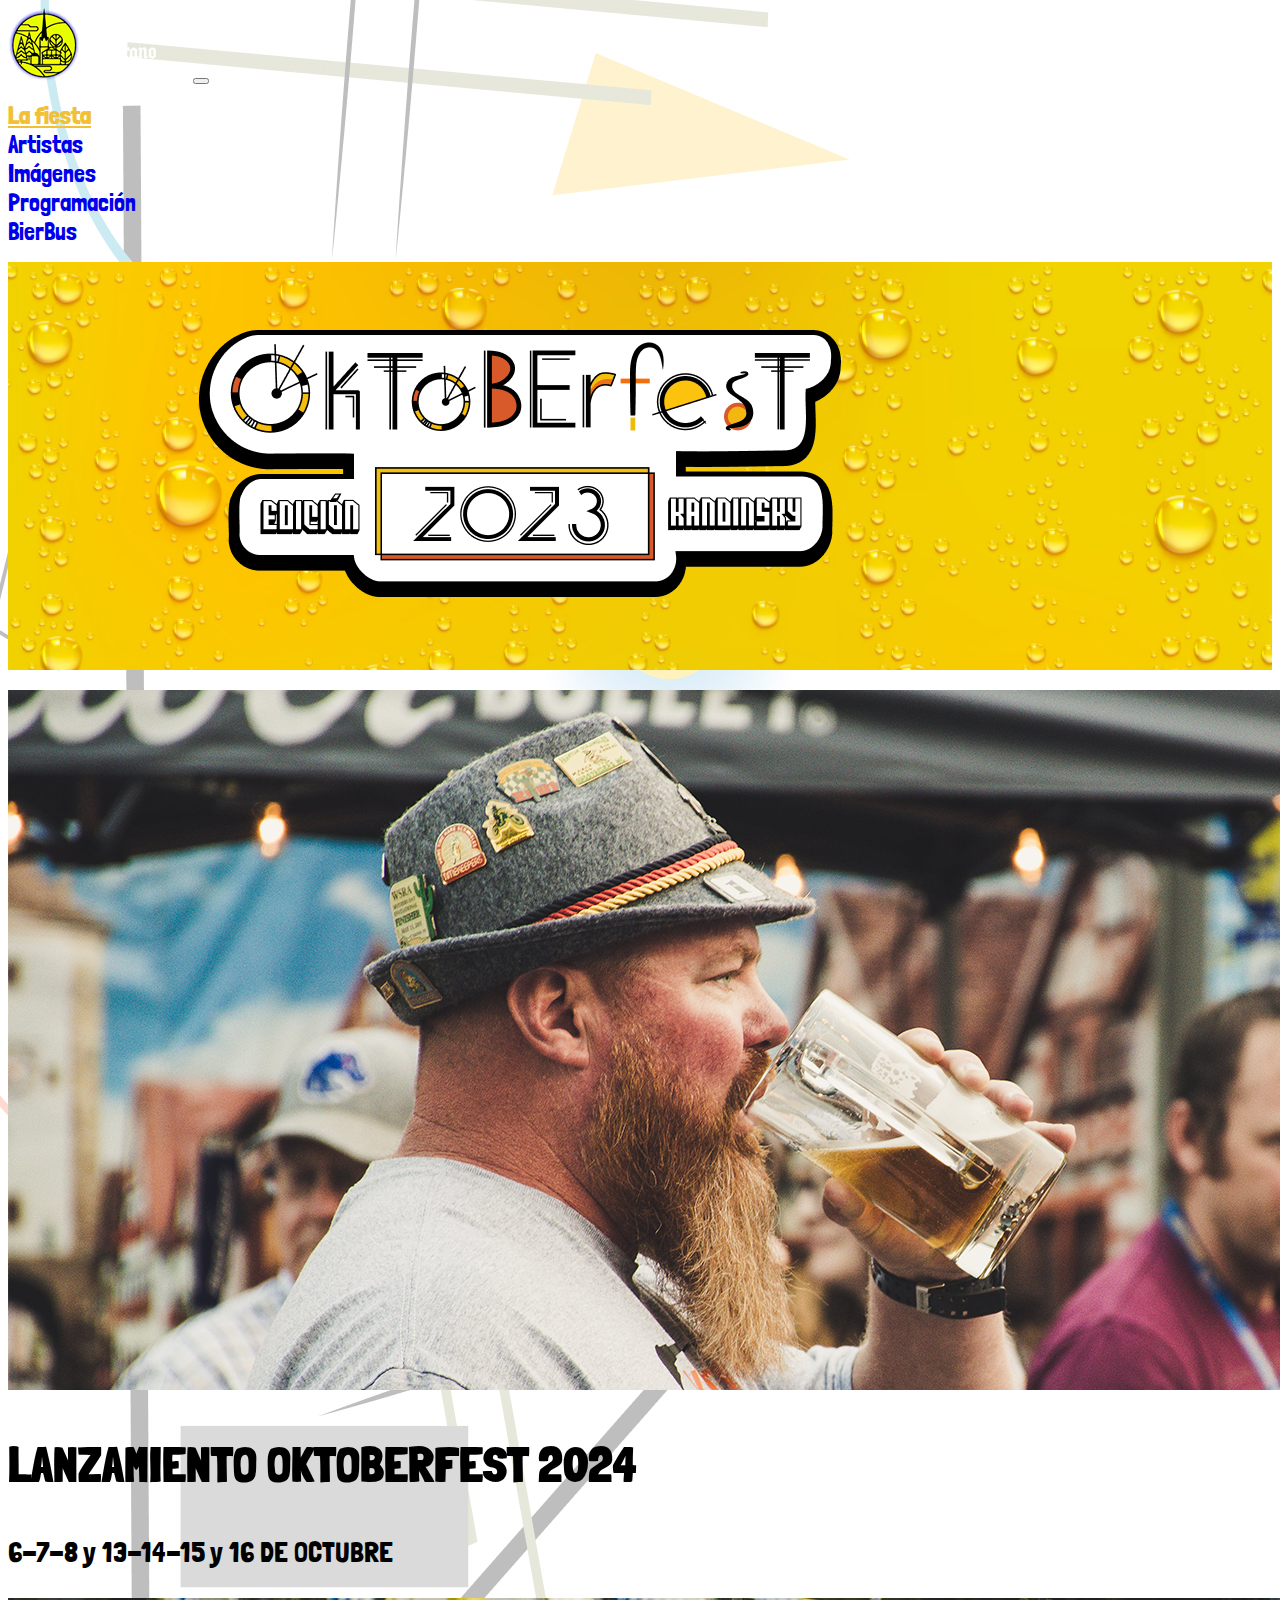
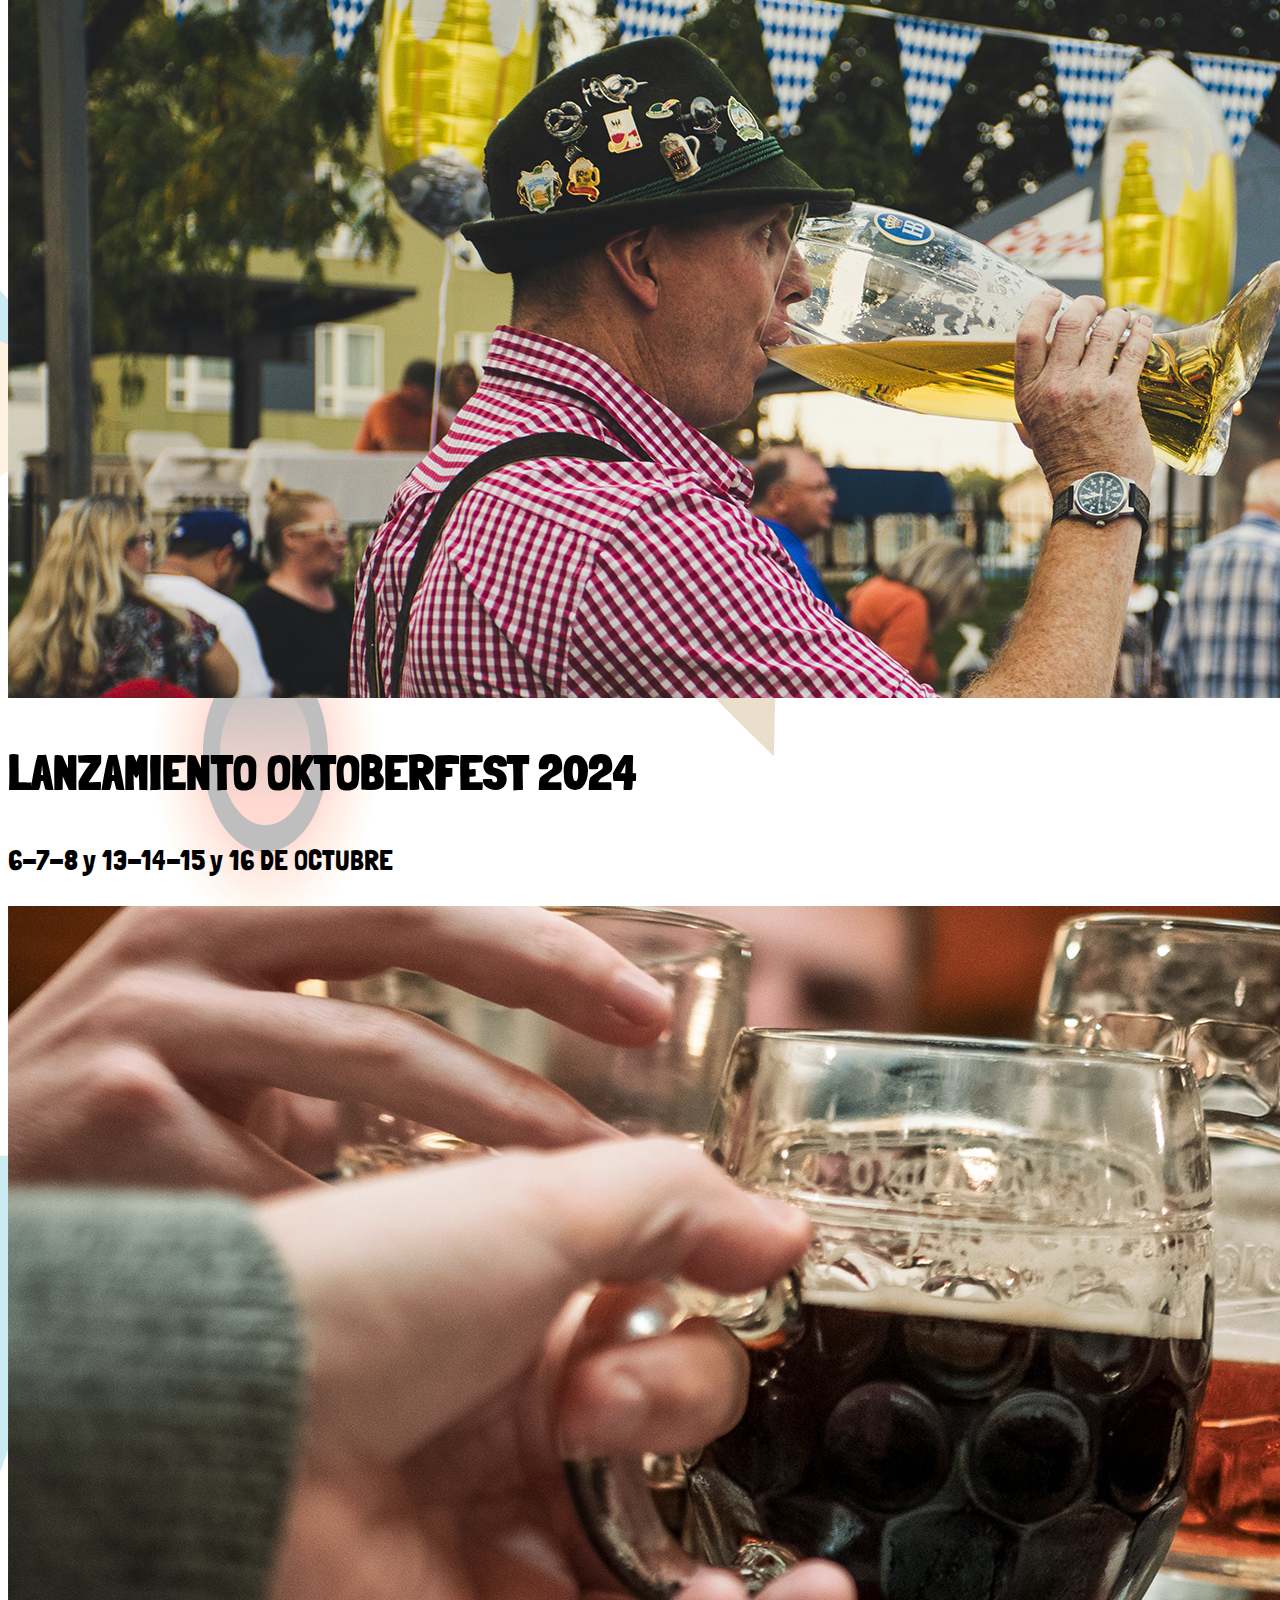
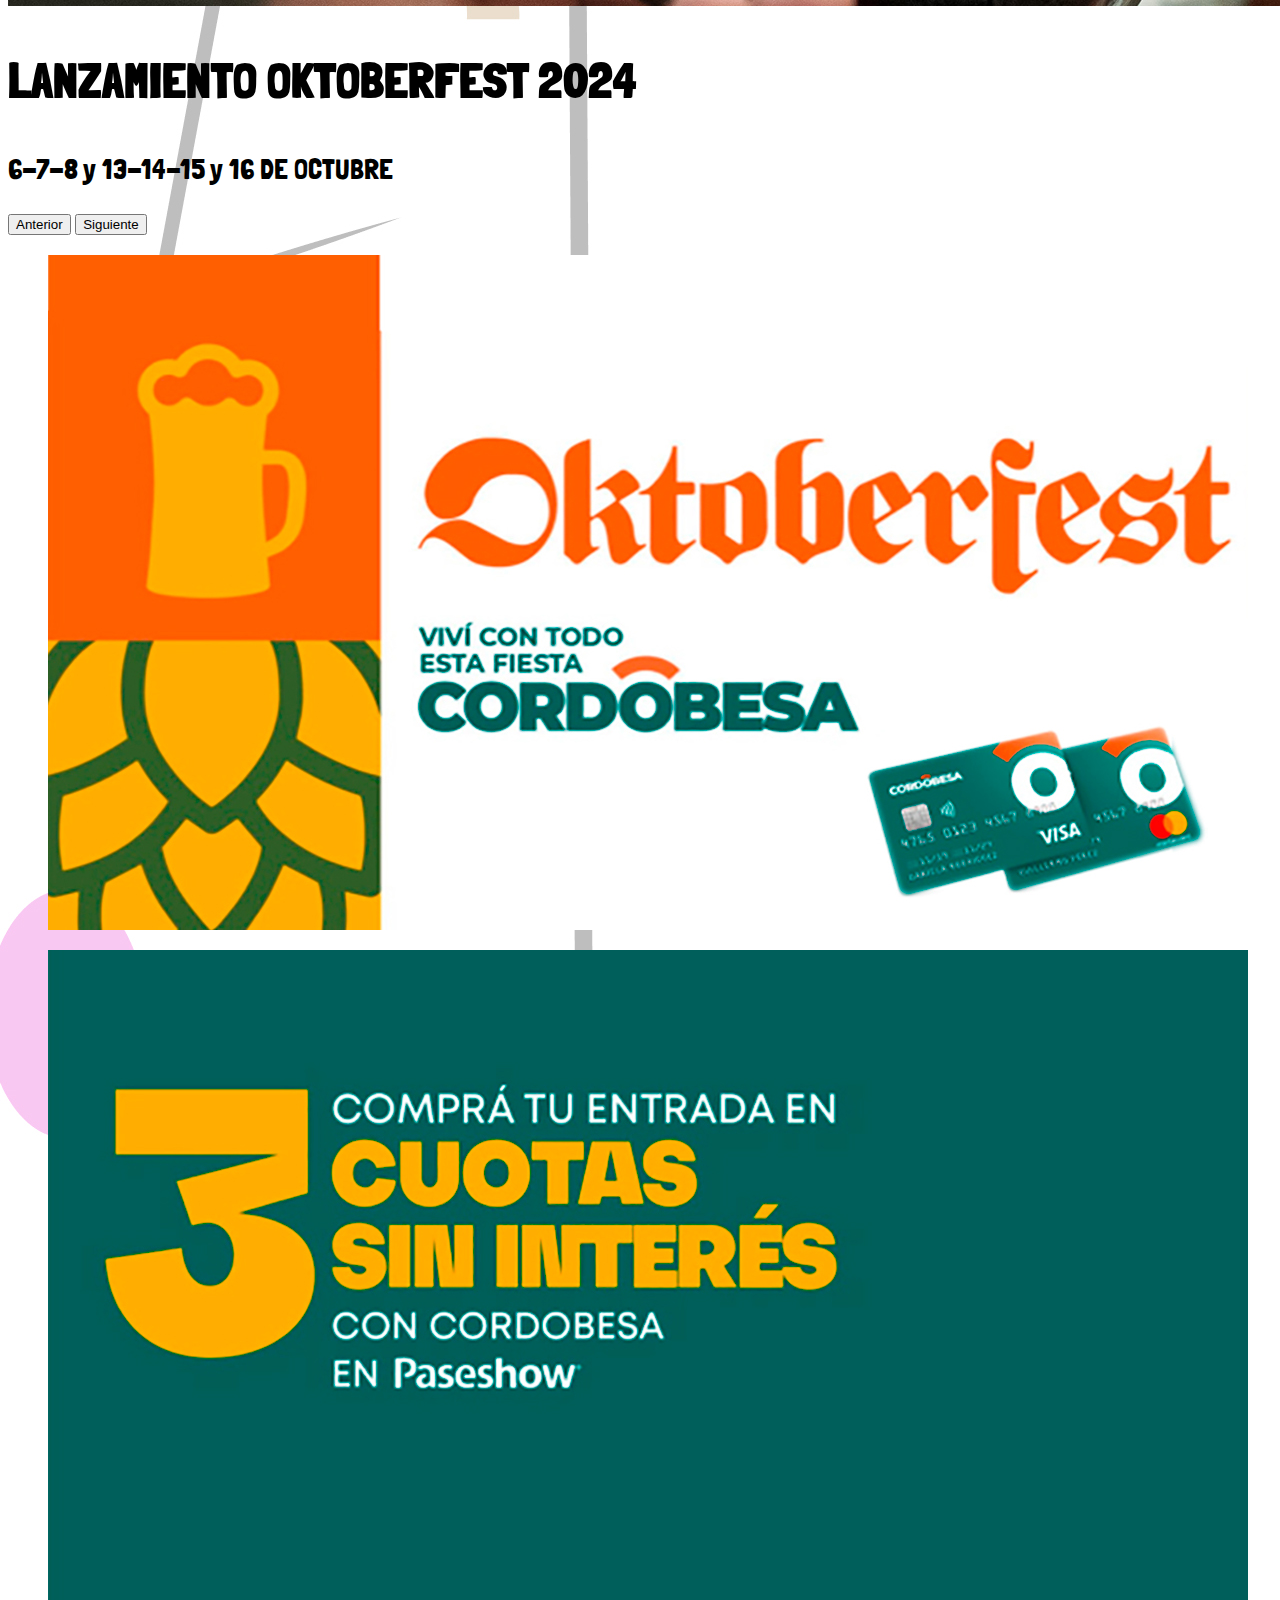
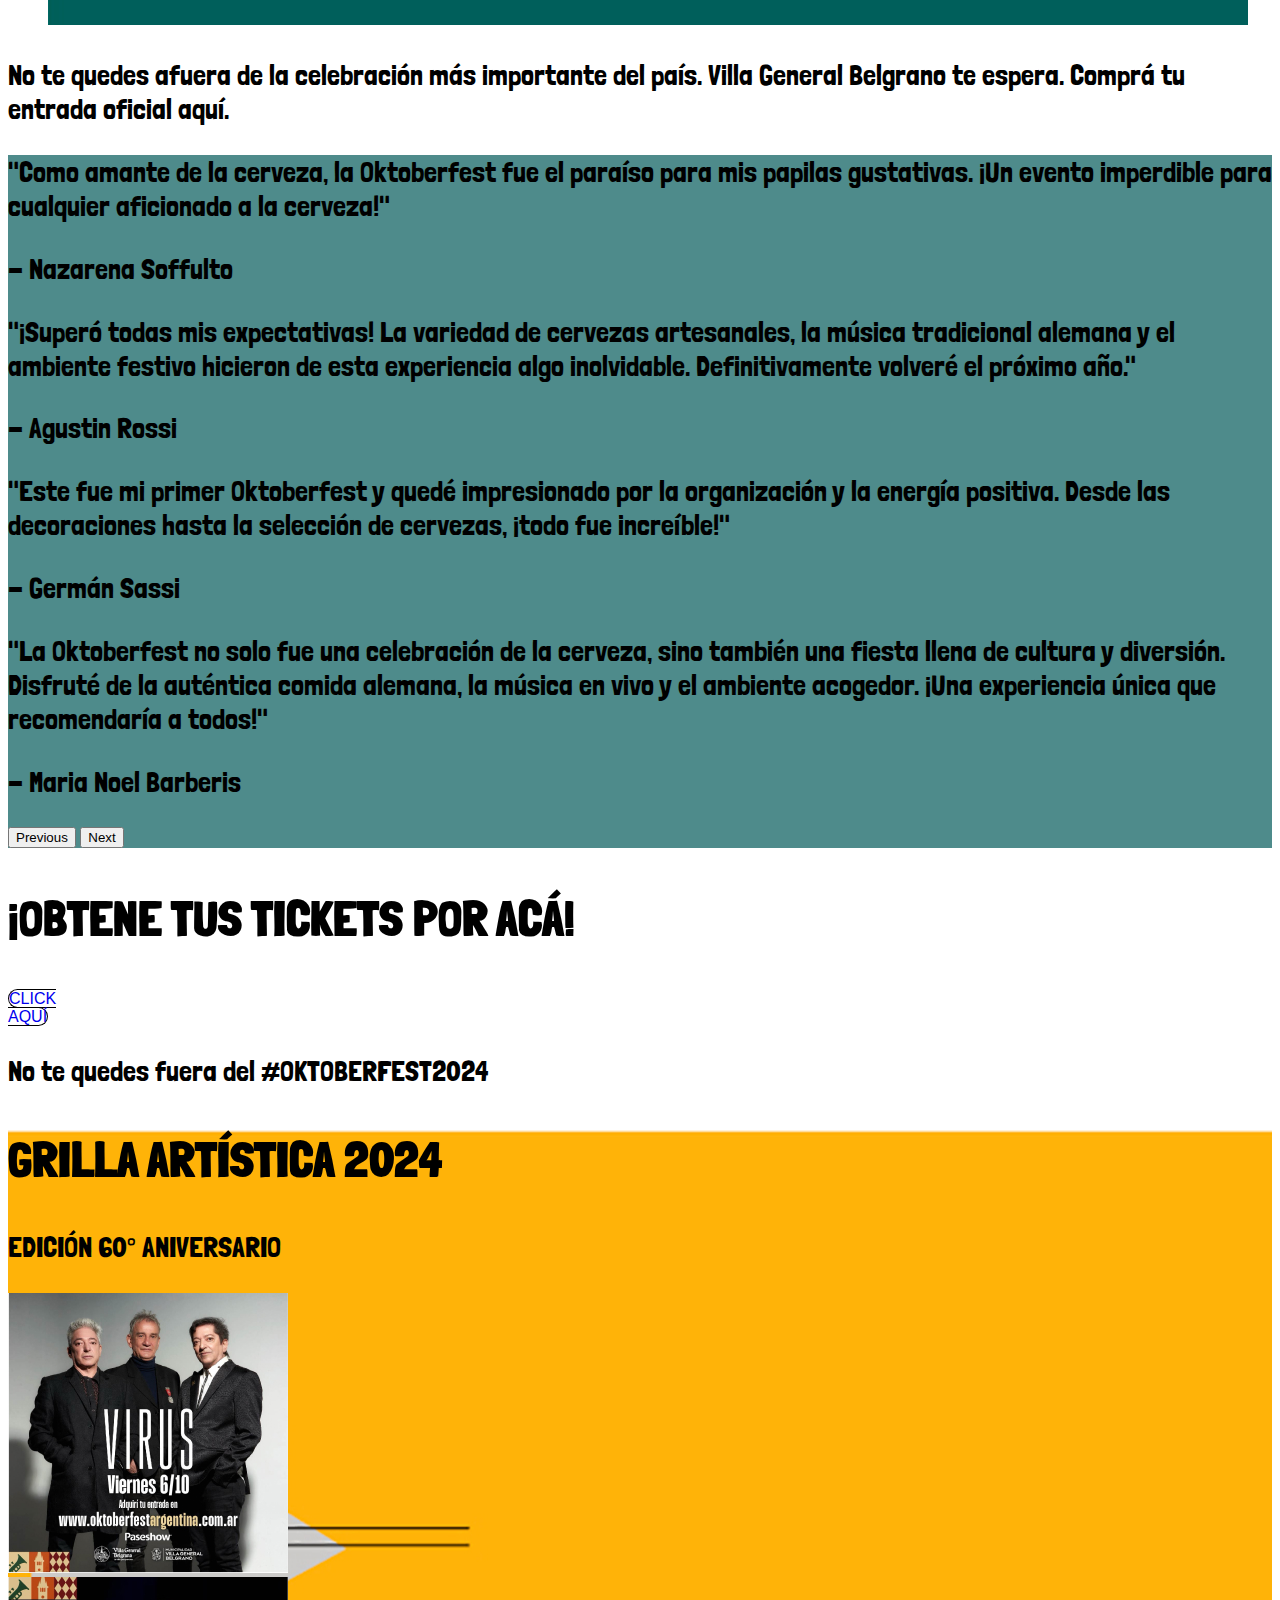
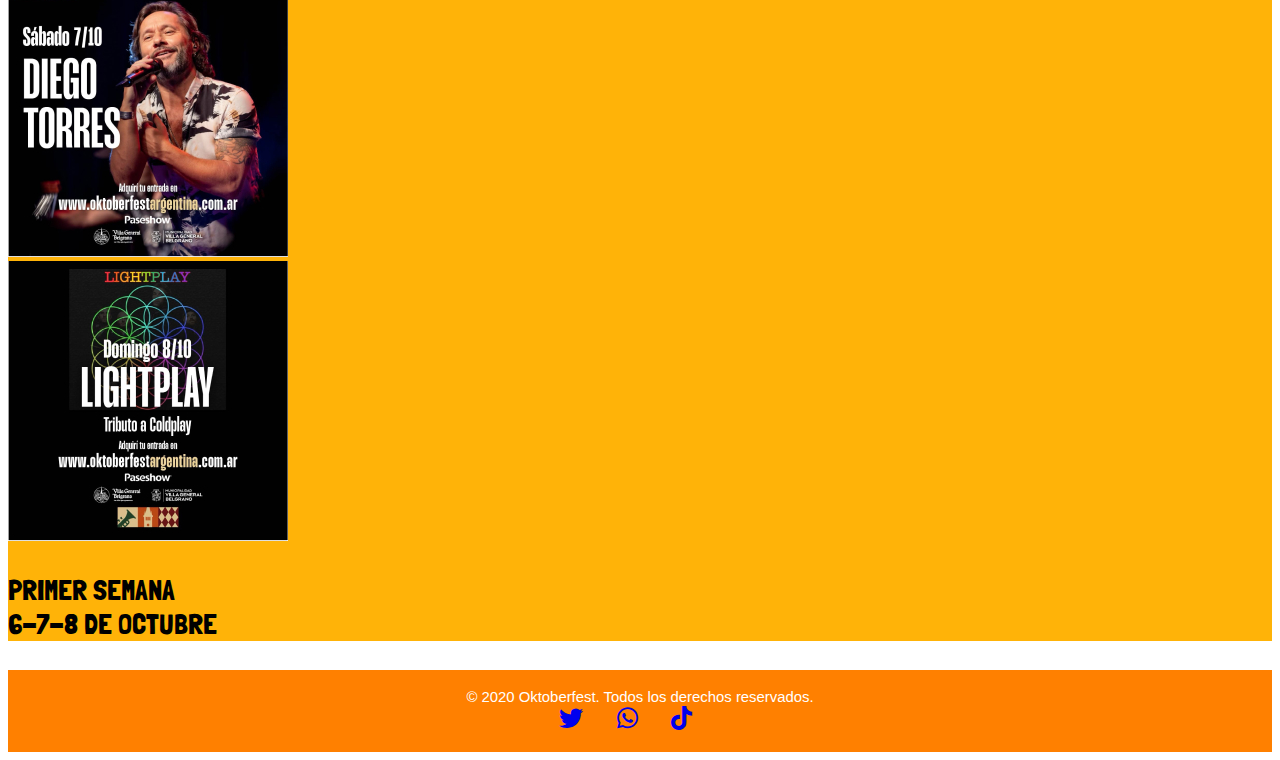
<file: index.html>
<!DOCTYPE html>
<html lang="es">

<head>
    <meta charset="UTF-8">
    <meta name="viewport" content="width=device-width, initial-scale=1.0">
    <title>Noel Barberis, Agustin Rossi, German Sassi, Nazarena Soffulto DGM4AP 2023</title>
    <!-- vincular normalize.css -->
    <link href="https://cdn.jsdelivr.net/npm/bootstrap@5.3.2/dist/css/bootstrap.min.css" rel="stylesheet" integrity="sha384-T3c6CoIi6uLrA9TneNEoa7RxnatzjcDSCmG1MXxSR1GAsXEV/Dwwykc2MPK8M2HN" crossorigin="anonymous">
    <link rel="stylesheet" href="https://necolas.github.io/normalize.css/8.0.1/normalize.css">
    <link rel="stylesheet" href="https://cdnjs.cloudflare.com/ajax/libs/font-awesome/6.0.0/css/all.min.css">

    <!-- vincular tu css -->
    <link rel="stylesheet" type="text/css" href="estilo.css">
    <!-- tipografias -->
    <link rel="preconnect" href="https://fonts.googleapis.com">
    <link rel="preconnect" href="https://fonts.gstatic.com" crossorigin>
    <link href="https://fonts.googleapis.com/css2?family=Londrina+Solid:wght@100;400&display=swap" rel="stylesheet">
</head>

<body>
    <!-- comienza barra de navegacion -->
    <nav class="navbar navbar-expand-lg navbar-light bg-info justify-content-end px-4">
        <a class="navbar-brand" href="index.html"><img src="img/logo.png" class="img-fluid"></a>
        <button class="navbar-toggler" type="button" data-bs-toggle="collapse" data-bs-target="#navbarNav"
                aria-controls="navbarNav" aria-expanded="false" aria-label="Toggle navigation">
            <span class="navbar-toggler-icon"></span>
        </button>
        <div class="collapse navbar-collapse" id="navbarNav">
            <ul class="navbar-nav ms-auto">
                <li class="nav-item">
                    <a class="nav-link" href="index.html"><b>La fiesta</b></a>
                </li>
                <li class="nav-item">
                    <a class="nav-link" href="artistas.html">Artistas</a>
                </li>
                <li class="nav-item">
                    <a class="nav-link" href="imagenes.html">Imágenes</a>
                </li>
                <li class="nav-item">
                    <a class="nav-link" href="programacion.html">Programación</a>
                </li>
                <li class="nav-item">
                    <a class="nav-link" href="bierbus.html">BierBus</a>
                </li>
            </ul>
        </div>
    </nav>
    
  
    <!-- finaliza barra de navegacion -->
    <!-- inicio header -->
    <section class="header">
        <div class="container">
            <div class="row">
                <div class="col-12 text-center" >
                    <img src="img/logo_oktober.png" class="img-fluid">
                </div>
            </div>
        </div>
    </section>
    <!-- finaliza header -->
    <!-- inicio linea divisoria -->
    <section class="linea_artistica" >
        <div class="container">
            <div class="row">
                <div class="col-12 text-center lineaa" >
                </div>
            </div>
        </div>
    </section>
    <!-- finaliza linea divisoria -->

    <!-- inicio carrousel de imagenes-->
    <div id="carouselExample" class="carousel slide" data-bs-ride="carousel">
        <div class="carousel-inner">
            <div class="carousel-item active">
                <img src="img/carrousel_1.jpg" class="d-block w-100" alt="Imagen de edicion anterior">
                <div class="carousel-caption d-none d-md-block">
                    <h2>LANZAMIENTO OKTOBERFEST 2024</h2>
                    <p class="text-white col-10 mx-auto">6-7-8 y 13-14-15 y 16 DE OCTUBRE</p>
                </div>
            </div>
            <div class="carousel-item">
                <img src="img/carrousel_2.jpg" class="d-block w-100" alt="Imagen de edicion anterior">
                <div class="carousel-caption d-none d-md-block">
                    <h2>LANZAMIENTO OKTOBERFEST 2024</h2>
                    <p class="text-white col-10 mx-auto" >6-7-8 y 13-14-15 y 16 DE OCTUBRE</p>
                </div>
            </div>
            <div class="carousel-item">
                <img src="img/carrousel_3.jpg" class="d-block w-100" alt="Imagen de edicion anterior">
                <div class="carousel-caption d-none d-md-block">
                    <h2>LANZAMIENTO OKTOBERFEST 2024</h2>
                    <p class="text-white col-10 mx-auto">6-7-8 y 13-14-15 y 16 DE OCTUBRE</p>
                </div>
            </div>
        </div>
        <button class="carousel-control-prev" type="button" data-bs-target="#carouselExample" data-bs-slide="prev">
            <span class="carousel-control-prev-icon" aria-hidden="true"></span>
            <span class="visually-hidden">Anterior</span>
        </button>
        <button class="carousel-control-next" type="button" data-bs-target="#carouselExample" data-bs-slide="next">
            <span class="carousel-control-next-icon" aria-hidden="true"></span>
            <span class="visually-hidden">Siguiente</span>
        </button>
    </div>

    <!-- finaliza carrousel de imagenes-->
    <!-- inicio linea divisoria -->
    <section class="linea_artistica">
        <div class="container">
            <div class="row">
                <div class="col-12 text-center lineaa">
                </div>
            </div>
        </div>
    </section>
    <!-- finaliza linea divisoria -->
    <!-- inicio bloque cuotas -->
    <section>
        <div class="container-fluid">
            <div class="row">
                <div class="col-xs-12 col-md-6">
                    <figure><img src="img/3cuotassininteres_1.jpg" alt="Cuotas sin interes con la tarjeta Cordobesa" class="img-fluid m-0 p-0"></figure>
                </div>
                <div class=" col-xs-12 col-md-6">
                    <figure><img src="img/3cuotassininteres_2.jpg" alt="Cuotas sin interes con la tarjeta Cordobesa" class="img-fluid m-0 p-0"></figure>
                </div>
            </div>
        </div>
    </section>
    <!-- fin bloque cuotas -->
    <section>
        <div class="container mt-3">
            <div class="row">
                <div class="colxs-10 col-md-5 mx-auto text-center">
                    <p class="fs-4">No te quedes afuera de la celebración más importante del país.
                        Villa General Belgrano te espera.
                        Comprá tu entrada oficial aquí.</p>
                </div>
            </div>
        </div>
    </section>

 <!-- inicio seccion comentarios -->
 <div id="carouselExampleControls" class="carousel slide pt-4 pb-4 mx-auto" data-bs-ride="carousel">
    <div class="carousel-inner">

        <!-- Diapositiva 1 -->
        <div class="carousel-item active">
            <div class="container h-100 d-flex justify-content-center align-items-center">
                <div class="row">
                    <div class="col-12 text-center">
                        <p class="fs-4">"Como amante de la cerveza, la Oktoberfest fue el paraíso para mis papilas gustativas. ¡Un evento imperdible para cualquier aficionado a la cerveza!"</p>
                        <p>- Nazarena Soffulto</p>
                    </div>
                </div>
            </div>
        </div>

        <!-- Diapositiva 2 -->
        <div class="carousel-item">
            <div class="container h-100 d-flex justify-content-center align-items-center">
                <div class="row">
                    <div class="col-12 text-center">
                        <p class="fs-4">"¡Superó todas mis expectativas! La variedad de cervezas artesanales, la música tradicional alemana y el ambiente festivo hicieron de esta experiencia algo inolvidable. Definitivamente volveré el próximo año."</p>
                        <p>- Agustin Rossi</p>
                    </div>
                </div>
            </div>
        </div>

        <!-- Diapositiva 3 -->
        <div class="carousel-item">
            <div class="container h-100 d-flex justify-content-center align-items-center">
                <div class="row">
                    <div class="col-12 text-center">
                        <p class="fs-4">"Este fue mi primer Oktoberfest y quedé impresionado por la organización y la energía positiva. Desde las decoraciones hasta la selección de cervezas, ¡todo fue increíble!"</p>
                        <p>- Germán Sassi</p>
                    </div>
                </div>
            </div>
        </div>

        <!-- Diapositiva 4 -->
        <div class="carousel-item">
            <div class="container h-100 d-flex justify-content-center align-items-center">
                <div class="row">
                    <div class="col-12 text-center">
                        <p class="fs-4">"La Oktoberfest no solo fue una celebración de la cerveza, sino también una fiesta llena de cultura y diversión. Disfruté de la auténtica comida alemana, la música en vivo y el ambiente acogedor. ¡Una experiencia única que recomendaría a todos!"</p>
                        <p>- Maria Noel Barberis</p>
                    </div>
                </div>
            </div>
        </div>

    </div>

    <!-- Controles de navegación -->
    <button class="carousel-control-prev" type="button" data-bs-target="#carouselExampleControls" data-bs-slide="prev">
        <span class="carousel-control-prev-icon" aria-hidden="true"></span>
        <span class="visually-hidden">Previous</span>
    </button>
    <button class="carousel-control-next" type="button" data-bs-target="#carouselExampleControls" data-bs-slide="next">
        <span class="carousel-control-next-icon" aria-hidden="true"></span>
        <span class="visually-hidden">Next</span>
    </button>
</div>



 <!-- fin seccion comentarios -->

    <!-- inicio linea divisoria -->
    <section class="linea_artistica" >
        <div class="container">
            <div class="row">
                <div class="col-12 text-center lineaa" >
                </div>
            </div>
        </div>
    </section>
    <!-- finaliza linea divisoria -->

    <!-- inicio comprar tickets-->
    <div class="container-fluid bg-warning pt-5 pb-5">
        <div class="row">
            <div class="col-12 mx-auto text-center">
                <h2>¡OBTENE TUS TICKETS POR ACÁ!</h2>
                <a href="https://wa.me/1151171492" type="button" class="btn btn-round botonredondo mt-2 mb-2">CLICK<br>AQUÍ</a>
                <p class="col-10 mx-auto">No te quedes fuera del #OKTOBERFEST2024</p>
            </div>
        </div>
    </div>
    <!-- fin comprar tickets-->
    <!-- inicio linea divisoria -->
    <section class="linea_artistica" >
        <div class="container">
            <div class="row">
                <div class="col-12 text-center lineaa" >
                </div>
            </div>
        </div>
    </section>
    <!-- finaliza linea divisoria -->
    
    <!-- inicio lgrilla artistica -->
    <div class="container-fluid grillaartistica pt-4 pb-4 " >
        <div class="row">
            <div class="col-12 mx-auto text-center">
                <h2 class="text-white mx-auto " >GRILLA ARTÍSTICA 2024</h2>
                <p class="text-white mx-auto" >EDICIÓN 60° ANIVERSARIO</p>
                <div class="container">
                    <div class="row">
                        <div class="col-12 col-md-4 mt-3">
                            <img src="img/virus.jpg" class="img-fluid" alt="Banner de la presentacion de la Banda VIRUS el viernes 6/10">
                        </div>
                        <div class="col-12 col-md-4 mt-3">
                            <img src="img/diegotorres.jpg" class="img-fluid" alt="Banner de la presentacion de Diego Torres el sabado 7/10">
                        </div>
                        <div class="col-12 col-md-4 mt-3">
                            <img src="img/lightplay.jpg" class="img-fluid" alt="Banner de la presentacion de Lightplay el domingo 8/10">
                        </div>
                    </div>
                </div>
                <p class="text-white mx-auto">PRIMER SEMANA <br> 6-7-8 DE OCTUBRE</p>
            </div>
        </div>
    </div>
    <!-- fin lgrilla artistica -->

  <!-- inicio footer -->
  <footer>
    <div class="container">
        <div class="row">
            <div class="col-md-4 text-md-left text-center">
            </div>
            <div class="col-md-4 text-md-center text-center">
                <p class="text-center footerr">&copy; 2020 Oktoberfest. Todos los derechos reservados.</p>
            </div>
            <div class="col-md-4 text-md-right text-center">
                <a href="#" class="social-icons"><i class="fab fa-twitter"></i></a>
                <a href="https://wa.me/1151171492" class="social-icons"><i class="fab fa-whatsapp"></i></a>
                <a href="#" class="social-icons"><i class="fab fa-tiktok"></i></a>
            </div>
        </div>
    </div>
</footer>
<!-- fin footer -->

    <!-- Enlaces a bibliotecas -->
    <script src="https://cdn.jsdelivr.net/npm/bootstrap@5.3.0/dist/js/bootstrap.bundle.min.js"></script>
    
</body>

</html>
</file>
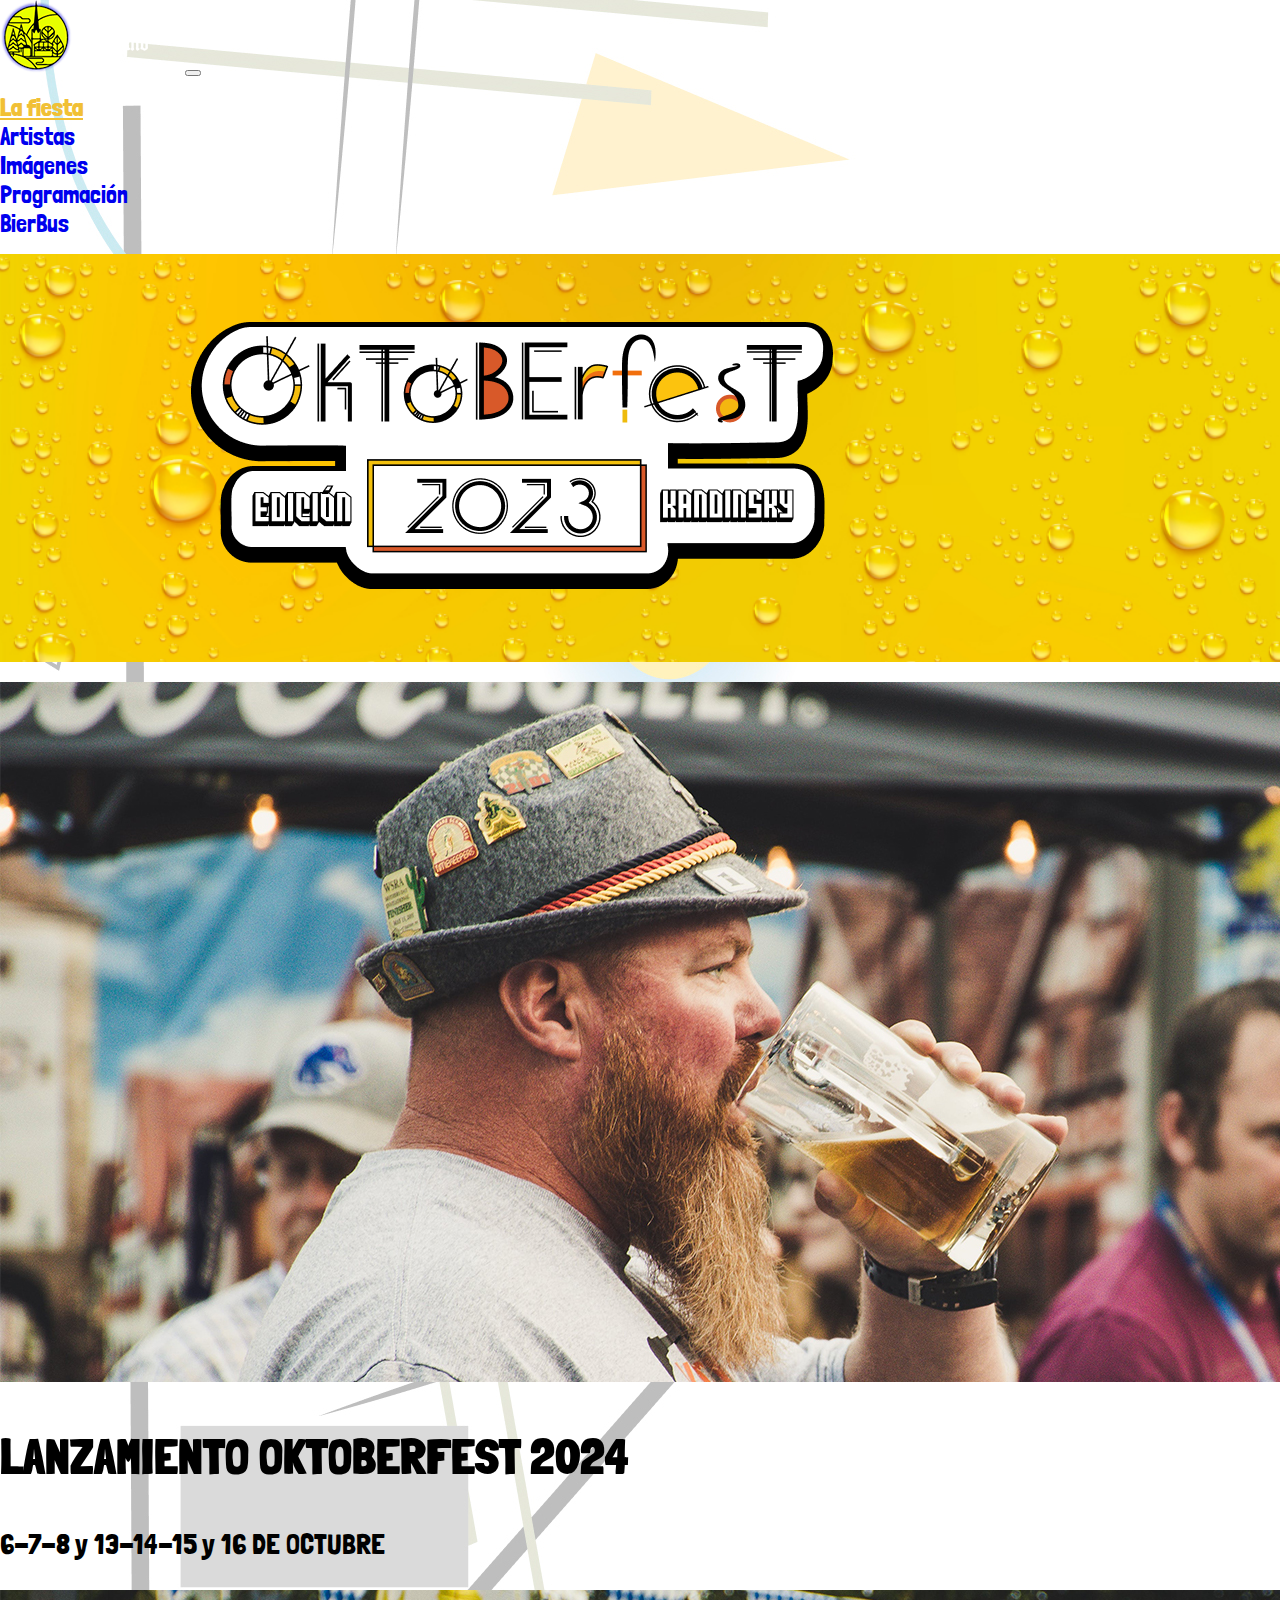
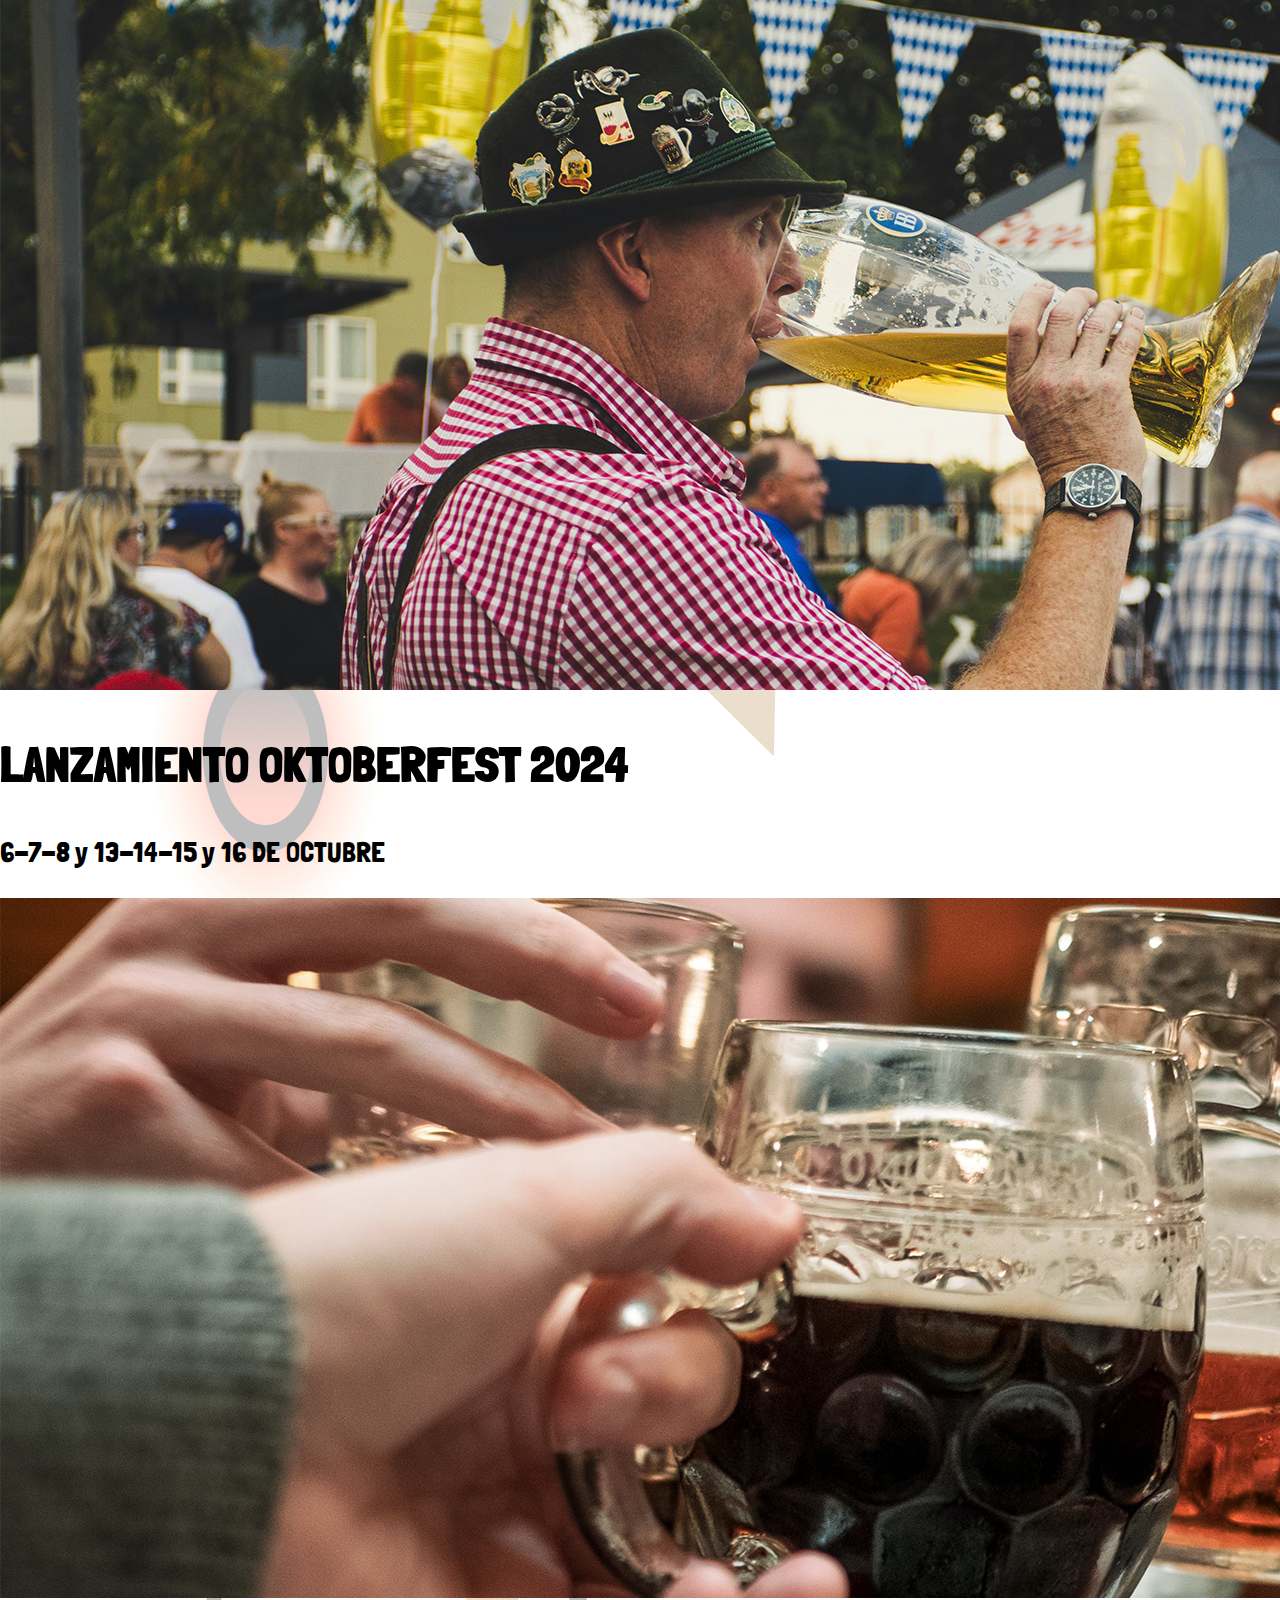
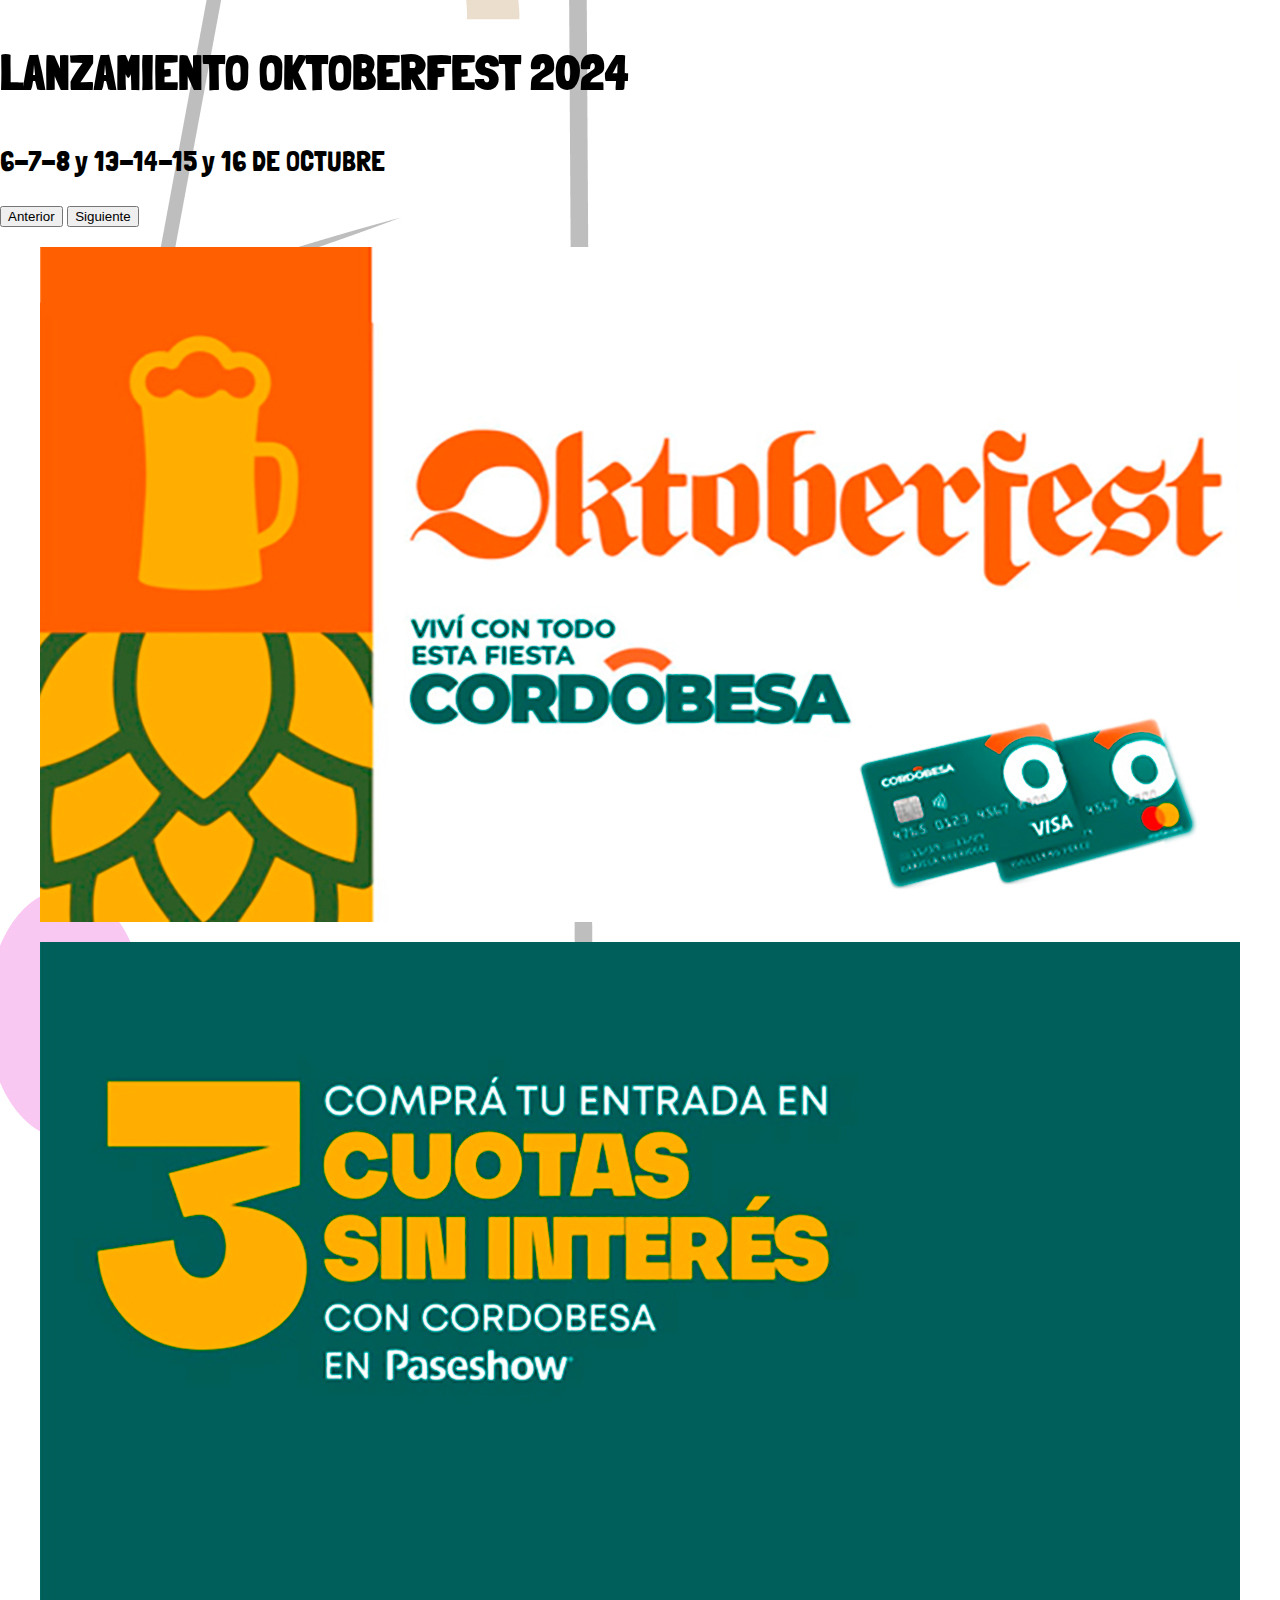
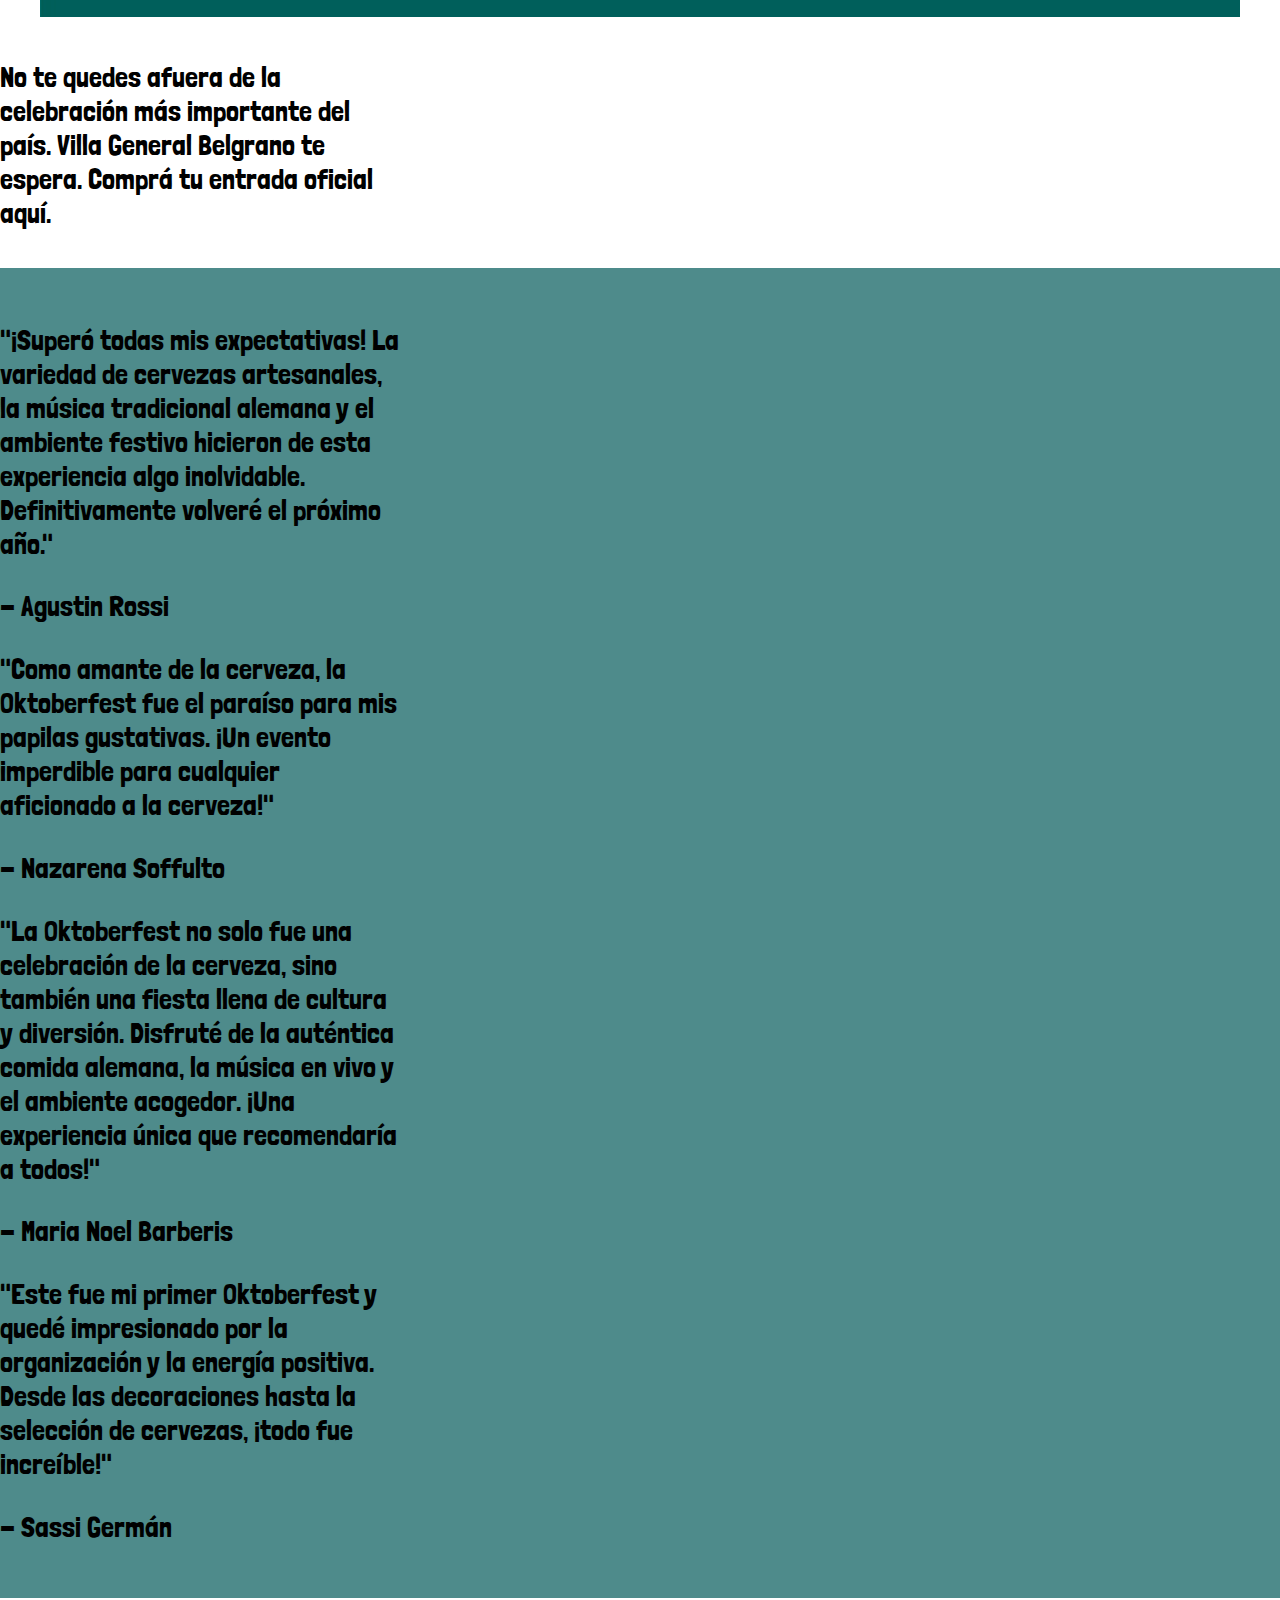
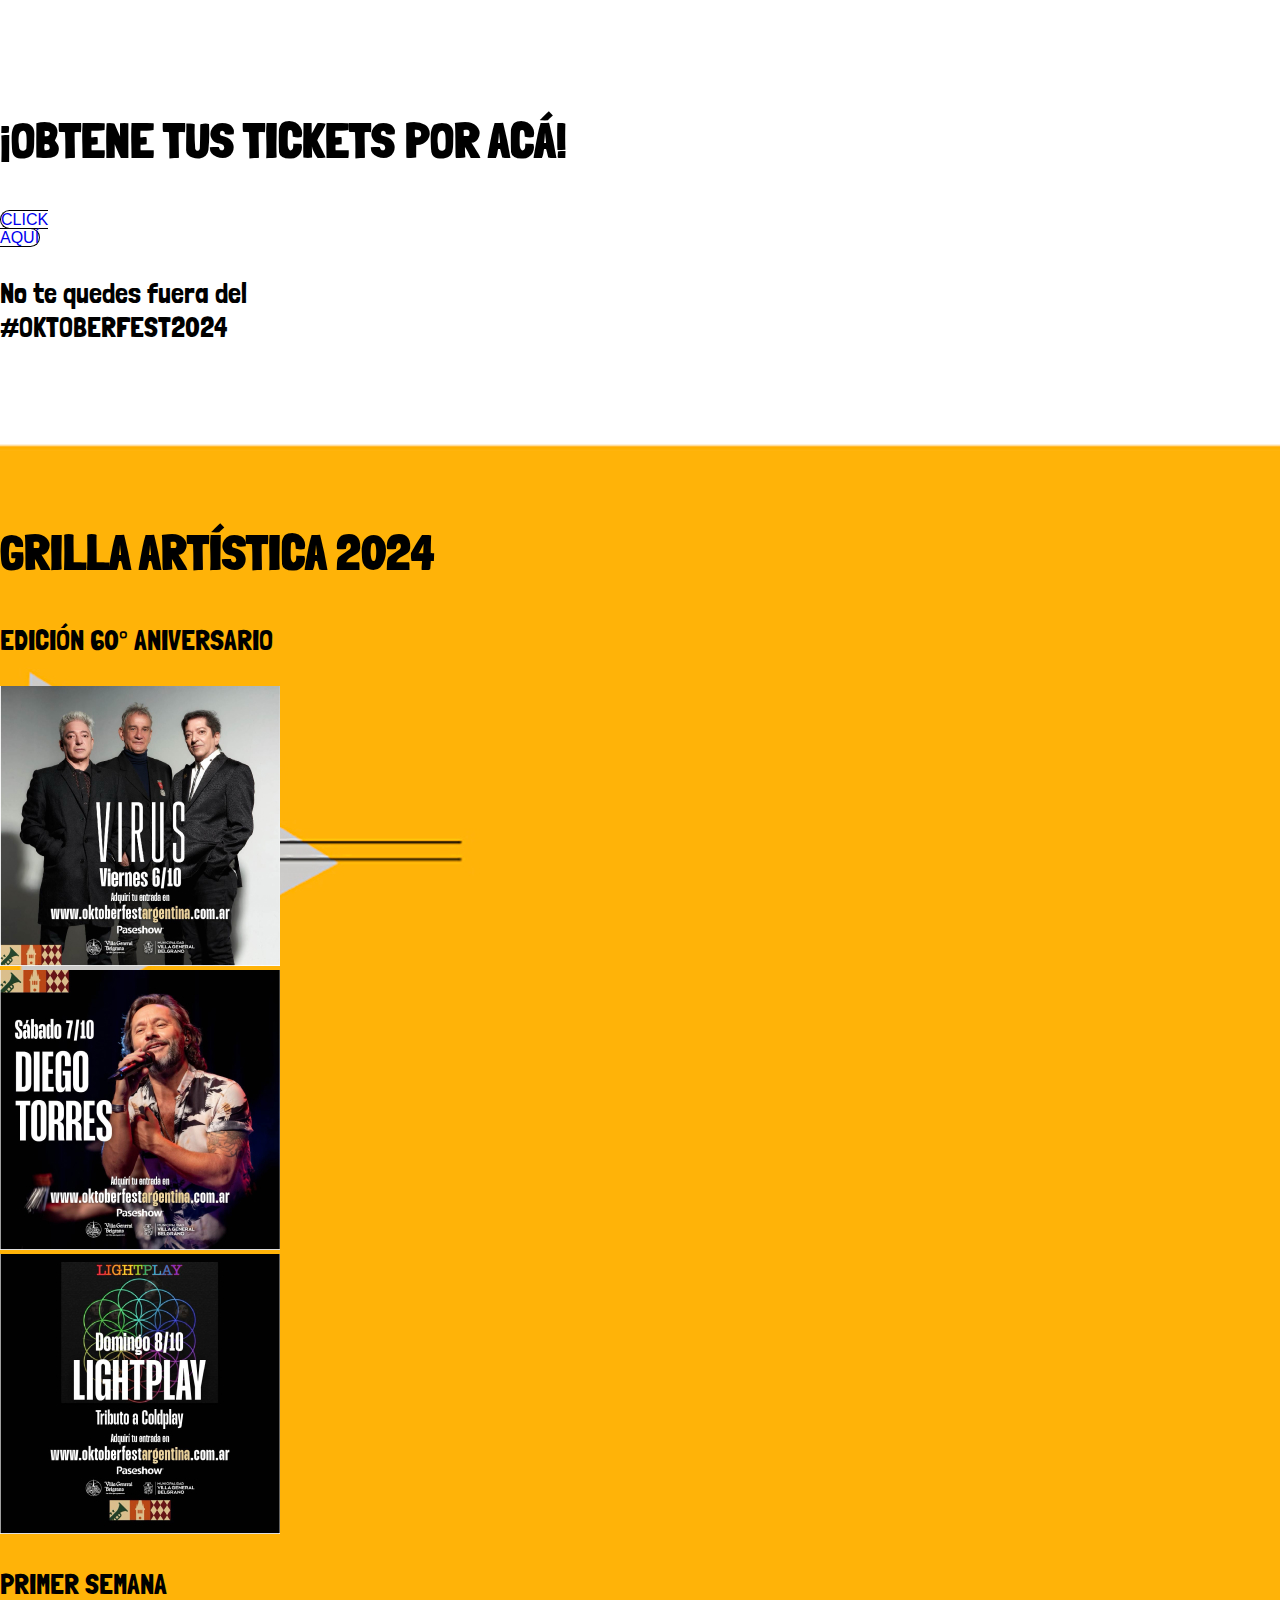
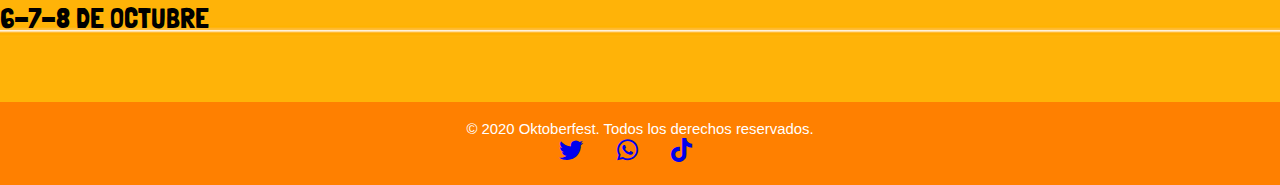
<file: g1/index.html>
<!DOCTYPE html>
<html lang="es">

<head>
    <meta charset="UTF-8">
    <meta name="viewport" content="width=device-width, initial-scale=1.0">
    <title>Noel Barberis, Agustin Rossi, German Sassi, Nazarena Soffulto DGM4AP 2023</title>
    <!-- vincular normalize.css -->
    <link href="https://cdn.jsdelivr.net/npm/bootstrap@5.3.2/dist/css/bootstrap.min.css" rel="stylesheet" integrity="sha384-T3c6CoIi6uLrA9TneNEoa7RxnatzjcDSCmG1MXxSR1GAsXEV/Dwwykc2MPK8M2HN" crossorigin="anonymous">
    <link rel="stylesheet" href="https://necolas.github.io/normalize.css/8.0.1/normalize.css">
    <link href="https://cdn.jsdelivr.net/npm/bootstrap@5.3.0/dist/css/bootstrap.min.css" rel="stylesheet" integrity="sha384-GLhlTQ8iK7t1TIq0I5P5JvRGdVfiYN9mebDkV4P1Cq4E+1mPaBtvaWTfvhjL9tT" crossorigin="anonymous">
    <link rel="stylesheet" href="https://cdnjs.cloudflare.com/ajax/libs/font-awesome/6.0.0/css/all.min.css">

    <!-- vincular tu css -->
    <link rel="stylesheet" type="text/css" href="estilo.css">
    <!-- tipografias -->
    <link rel="preconnect" href="https://fonts.googleapis.com">
    <link rel="preconnect" href="https://fonts.gstatic.com" crossorigin>
    <link href="https://fonts.googleapis.com/css2?family=Londrina+Solid:wght@100;400&display=swap" rel="stylesheet">
</head>

<body>
    <!-- comienza barra de navegacion -->
    <nav class="navbar navbar-expand-lg navbar-light bg-info justify-content-end px-4">
        <a class="navbar-brand" href="index.html"><img src="img/logo.png" class="img-fluid"></a>
        <button class="navbar-toggler" type="button" data-bs-toggle="collapse" data-bs-target="#navbarNav"
                aria-controls="navbarNav" aria-expanded="false" aria-label="Toggle navigation">
            <span class="navbar-toggler-icon"></span>
        </button>
        <div class="collapse navbar-collapse" id="navbarNav">
            <ul class="navbar-nav ms-auto">
                <li class="nav-item">
                    <a class="nav-link" href="index.html"><b>La fiesta</b></a>
                </li>
                <li class="nav-item">
                    <a class="nav-link" href="artistas.html">Artistas</a>
                </li>
                <li class="nav-item">
                    <a class="nav-link" href="imagenes.html">Imágenes</a>
                </li>
                <li class="nav-item">
                    <a class="nav-link" href="programacion.html">Programación</a>
                </li>
                <li class="nav-item">
                    <a class="nav-link" href="bierbus.html">BierBus</a>
                </li>
            </ul>
        </div>
    </nav>
    
  
    <!-- finaliza barra de navegacion -->
    <!-- inicio header -->
    <section class="header">
        <div class="container">
            <div class="row">
                <div class="col-12 text-center" >
                    <img src="img/logo_oktober.png" class="img-fluid">
                </div>
            </div>
        </div>
    </section>
    <!-- finaliza header -->
    <!-- inicio linea divisoria -->
    <section class="linea_artistica" >
        <div class="container">
            <div class="row">
                <div class="col-12 text-center lineaa" >
                </div>
            </div>
        </div>
    </section>
    <!-- finaliza linea divisoria -->

    <!-- inicio carrousel de imagenes-->
    <div id="carouselExample" class="carousel slide" data-bs-ride="carousel">
        <div class="carousel-inner">
            <div class="carousel-item active">
                <img src="img/carrousel_1.jpg" class="d-block w-100" alt="Imagen de edicion anterior">
                <div class="carousel-caption d-none d-md-block">
                    <h2>LANZAMIENTO OKTOBERFEST 2024</h2>
                    <p class="text-white col-10 mx-auto">6-7-8 y 13-14-15 y 16 DE OCTUBRE</p>
                </div>
            </div>
            <div class="carousel-item">
                <img src="img/carrousel_2.jpg" class="d-block w-100" alt="Imagen de edicion anterior">
                <div class="carousel-caption d-none d-md-block">
                    <h2>LANZAMIENTO OKTOBERFEST 2024</h2>
                    <p class="text-white col-10 mx-auto" >6-7-8 y 13-14-15 y 16 DE OCTUBRE</p>
                </div>
            </div>
            <div class="carousel-item">
                <img src="img/carrousel_3.jpg" class="d-block w-100" alt="Imagen de edicion anterior">
                <div class="carousel-caption d-none d-md-block">
                    <h2>LANZAMIENTO OKTOBERFEST 2024</h2>
                    <p class="text-white col-10 mx-auto">6-7-8 y 13-14-15 y 16 DE OCTUBRE</p>
                </div>
            </div>
        </div>
        <button class="carousel-control-prev" type="button" data-bs-target="#carouselExample" data-bs-slide="prev">
            <span class="carousel-control-prev-icon" aria-hidden="true"></span>
            <span class="visually-hidden">Anterior</span>
        </button>
        <button class="carousel-control-next" type="button" data-bs-target="#carouselExample" data-bs-slide="next">
            <span class="carousel-control-next-icon" aria-hidden="true"></span>
            <span class="visually-hidden">Siguiente</span>
        </button>
    </div>

    <!-- finaliza carrousel de imagenes-->
    <!-- inicio linea divisoria -->
    <section class="linea_artistica">
        <div class="container">
            <div class="row">
                <div class="col-12 text-center lineaa">
                </div>
            </div>
        </div>
    </section>
    <!-- finaliza linea divisoria -->
    <!-- inicio bloque cuotas -->
    <section class="cuotas_sin_interes px-0 py-0">
        <div class="container-fluid">
            <div class="row">
                <div class="col-xs-12 col-md-6">
                    <figure><img src="img/3cuotassininteres_1.jpg" alt="Cuotas sin interes con la tarjeta Cordobesa" class="img-fluid m-0 p-0"></figure>
                </div>
                <div class=" col-xs-12 col-md-6">
                    <figure><img src="img/3cuotassininteres_2.jpg" alt="Cuotas sin interes con la tarjeta Cordobesa" class="img-fluid m-0 p-0"></figure>
                </div>
            </div>
        </div>
    </section>
    <!-- fin bloque cuotas -->

    <div class="container textolargo">
        <div class="row">
            <div class="col-xs-9 col-md-4 mx-auto text-center">
                <p class="fs-3">No te quedes afuera de la celebración más importante del país.
                    Villa General Belgrano te espera.
                    Comprá tu entrada oficial aquí.</p>
            </div>
        </div>
    </div>

 <!-- inicio seccion comentarios -->
 <div class="container-fluid carrouselcolor">
    <div class="container col-md-4 col-xxl-3 mx-auto">
        <div id="carouselExample" class="carousel slide" data-bs-ride="carousel">
            <div class="carousel-inner">
                <div class="carousel-item active">
                    <p class="text-center comentario fs-4 mb-4">"¡Superó todas mis expectativas! La variedad de cervezas artesanales, la música tradicional alemana y el ambiente festivo hicieron de esta experiencia algo inolvidable. Definitivamente volveré el próximo año."</p>
                    <p class="text-center comentario fs-4 mb-4">- Agustin Rossi</p>
                </div>
                <div class="carousel-item">
                    <p class="text-center comentario fs-4 mb-4">"Como amante de la cerveza, la Oktoberfest fue el paraíso para mis papilas gustativas. ¡Un evento imperdible para cualquier aficionado a la cerveza!"</p>
                    <p class="text-center comentario fs-4 mb-4">- Nazarena Soffulto</p>
                </div>
                <div class="carousel-item">
                    <p class="text-center comentario fs-4 mb-4">"La Oktoberfest no solo fue una celebración de la cerveza, sino también una fiesta llena de cultura y diversión. Disfruté de la auténtica comida alemana, la música en vivo y el ambiente acogedor. ¡Una experiencia única que recomendaría a todos!"</p>
                    <p class="text-center comentario fs-4 mb-4">- Maria Noel Barberis</p>
                </div>
                <div class="carousel-item">
                    <p class="text-center comentario fs-4 mb-4">"Este fue mi primer Oktoberfest y quedé impresionado por la organización y la energía positiva. Desde las decoraciones hasta la selección de cervezas, ¡todo fue increíble!"</p>
                    <p class="text-center comentario fs-4 mb-4">- Sassi Germán</p>
                </div>
            </div>
        </div>
    </div>
</div>


 <!-- fin seccion comentarios -->

    <!-- inicio linea divisoria -->
    <section class="linea_artistica" >
        <div class="container">
            <div class="row">
                <div class="col-12 text-center lineaa" >
                </div>
            </div>
        </div>
    </section>
    <!-- finaliza linea divisoria -->

    <!-- inicio comprar tickets-->
    <div class="container-fluid bg-warning margenes-verticales">
        <div class="row">
            <div class="col-12 mx-auto text-center">
                <h2>¡OBTENE TUS TICKETS POR ACÁ!</h2>
                <a href="https://wa.me/1151171492" type="button" class="btn btn-round botonredondo">CLICK<br>AQUÍ</a>
                <p class="col-10 mx-auto">No te quedes fuera del #OKTOBERFEST2024</p>
            </div>
        </div>
    </div>
    <!-- fin comprar tickets-->
    <!-- inicio linea divisoria -->
    <section class="linea_artistica" >
        <div class="container">
            <div class="row">
                <div class="col-12 text-center lineaa" >
                </div>
            </div>
        </div>
    </section>
    <!-- finaliza linea divisoria -->
    
    <!-- inicio lgrilla artistica -->
    <div class="container-fluid grillaartistica " >
        <div class="row">
            <div class="col-12 mx-auto text-center">
                <h2 class="text-white mx-auto" >GRILLA ARTÍSTICA 2024</h2>
                <p class="text-white mx-auto" >EDICIÓN 60° ANIVERSARIO</p>
                <div class="container">
                    <div class="row">
                        <div class="col-12 col-md-4 mt-3">
                            <img src="img/virus.jpg" class="img-fluid" alt="Banner de la presentacion de la Banda VIRUS el viernes 6/10">
                        </div>
                        <div class="col-12 col-md-4 mt-3">
                            <img src="img/diegotorres.jpg" class="img-fluid" alt="Banner de la presentacion de Diego Torres el sabado 7/10">
                        </div>
                        <div class="col-12 col-md-4 mt-3">
                            <img src="img/lightplay.jpg" class="img-fluid" alt="Banner de la presentacion de Lightplay el domingo 8/10">
                        </div>
                    </div>
                </div>
                <p class="text-white mx-auto">PRIMER SEMANA <br> 6-7-8 DE OCTUBRE</p>
            </div>
        </div>
    </div>
    <!-- fin lgrilla artistica -->

  <!-- inicio footer -->
  <footer>
    <div class="container">
        <div class="row">
            <div class="col-md-4 text-md-left text-center">
            </div>
            <div class="col-md-4 text-md-center text-center">
                <p class="text-center footerr">&copy; 2020 Oktoberfest. Todos los derechos reservados.</p>
            </div>
            <div class="col-md-4 text-md-right text-center">
                <a href="#" class="social-icons"><i class="fab fa-twitter"></i></a>
                <a href="https://wa.me/1151171492" class="social-icons"><i class="fab fa-whatsapp"></i></a>
                <a href="#" class="social-icons"><i class="fab fa-tiktok"></i></a>
            </div>
        </div>
    </div>
</footer>
<!-- fin footer -->

    <!-- Enlaces a bibliotecas -->
    <script src="https://cdn.jsdelivr.net/npm/bootstrap@5.3.0/dist/js/bootstrap.bundle.min.js"></script>
    
</body>

</html>
</file>
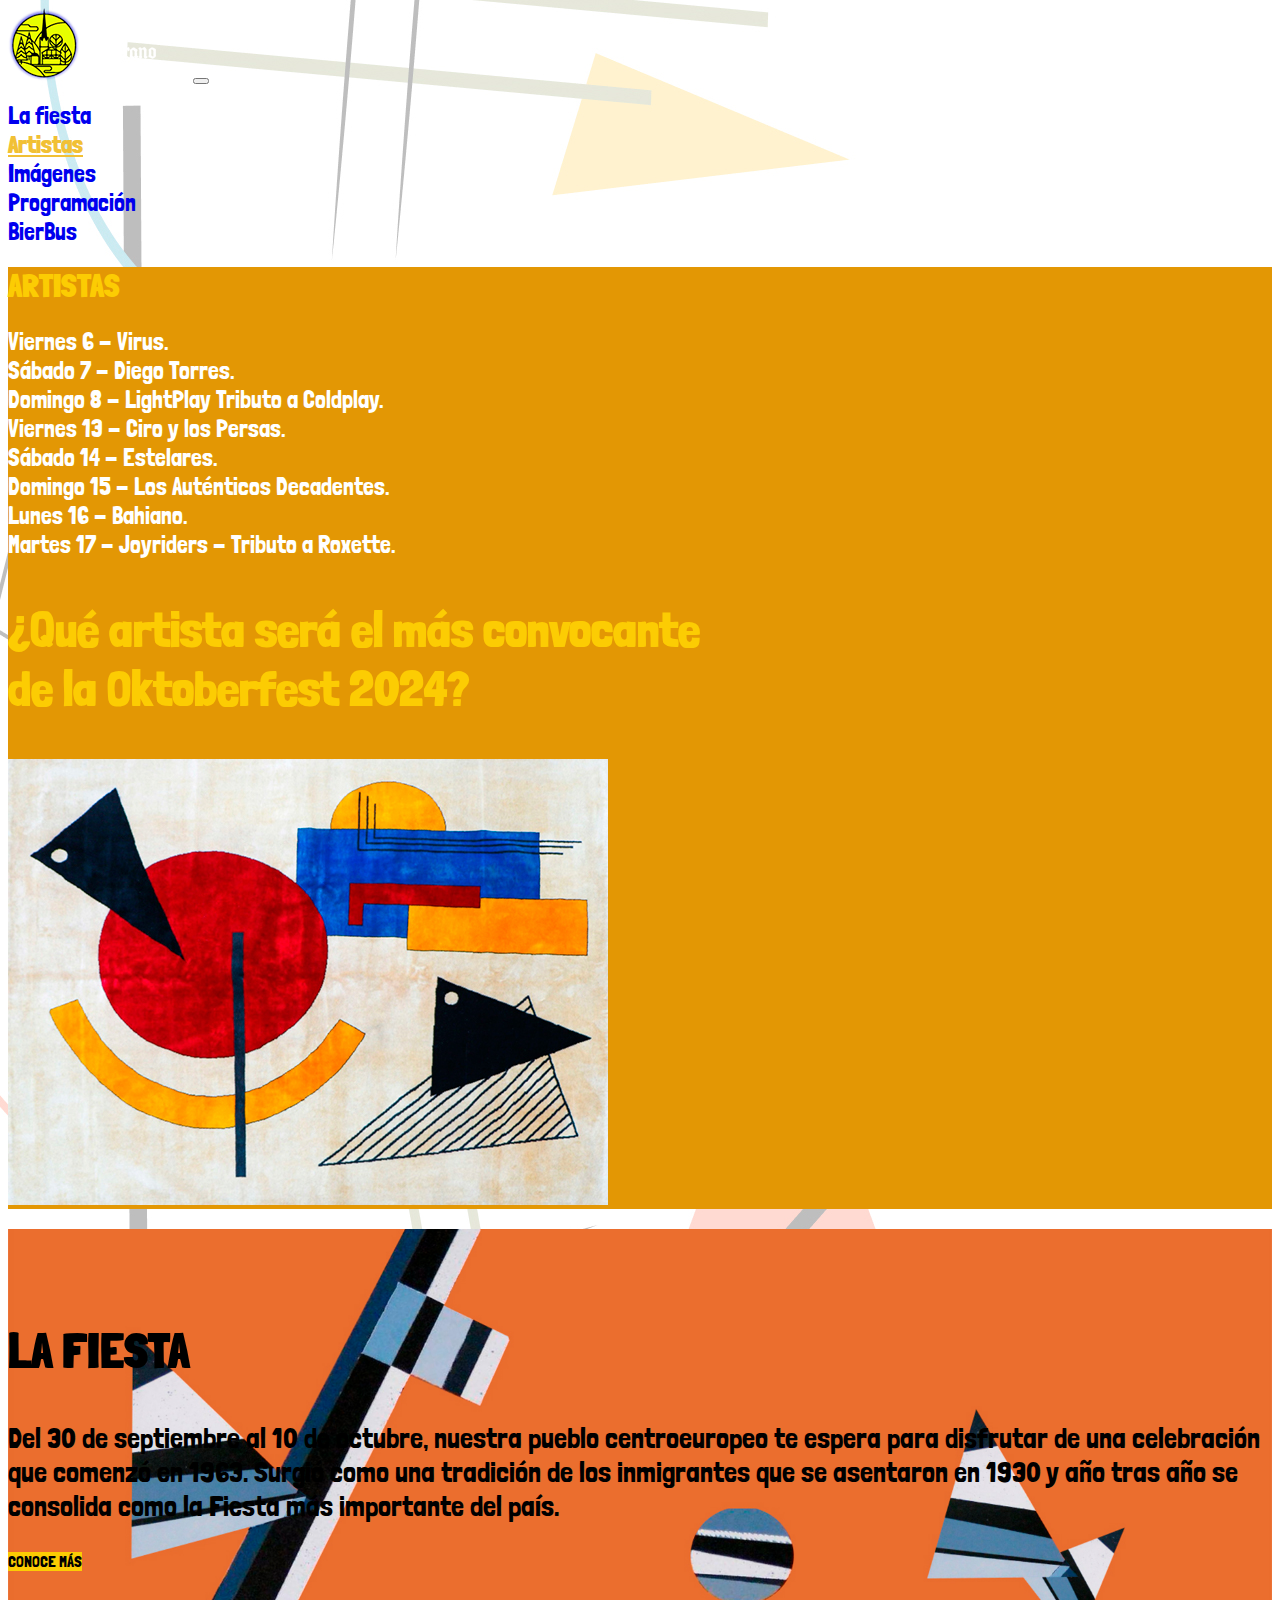
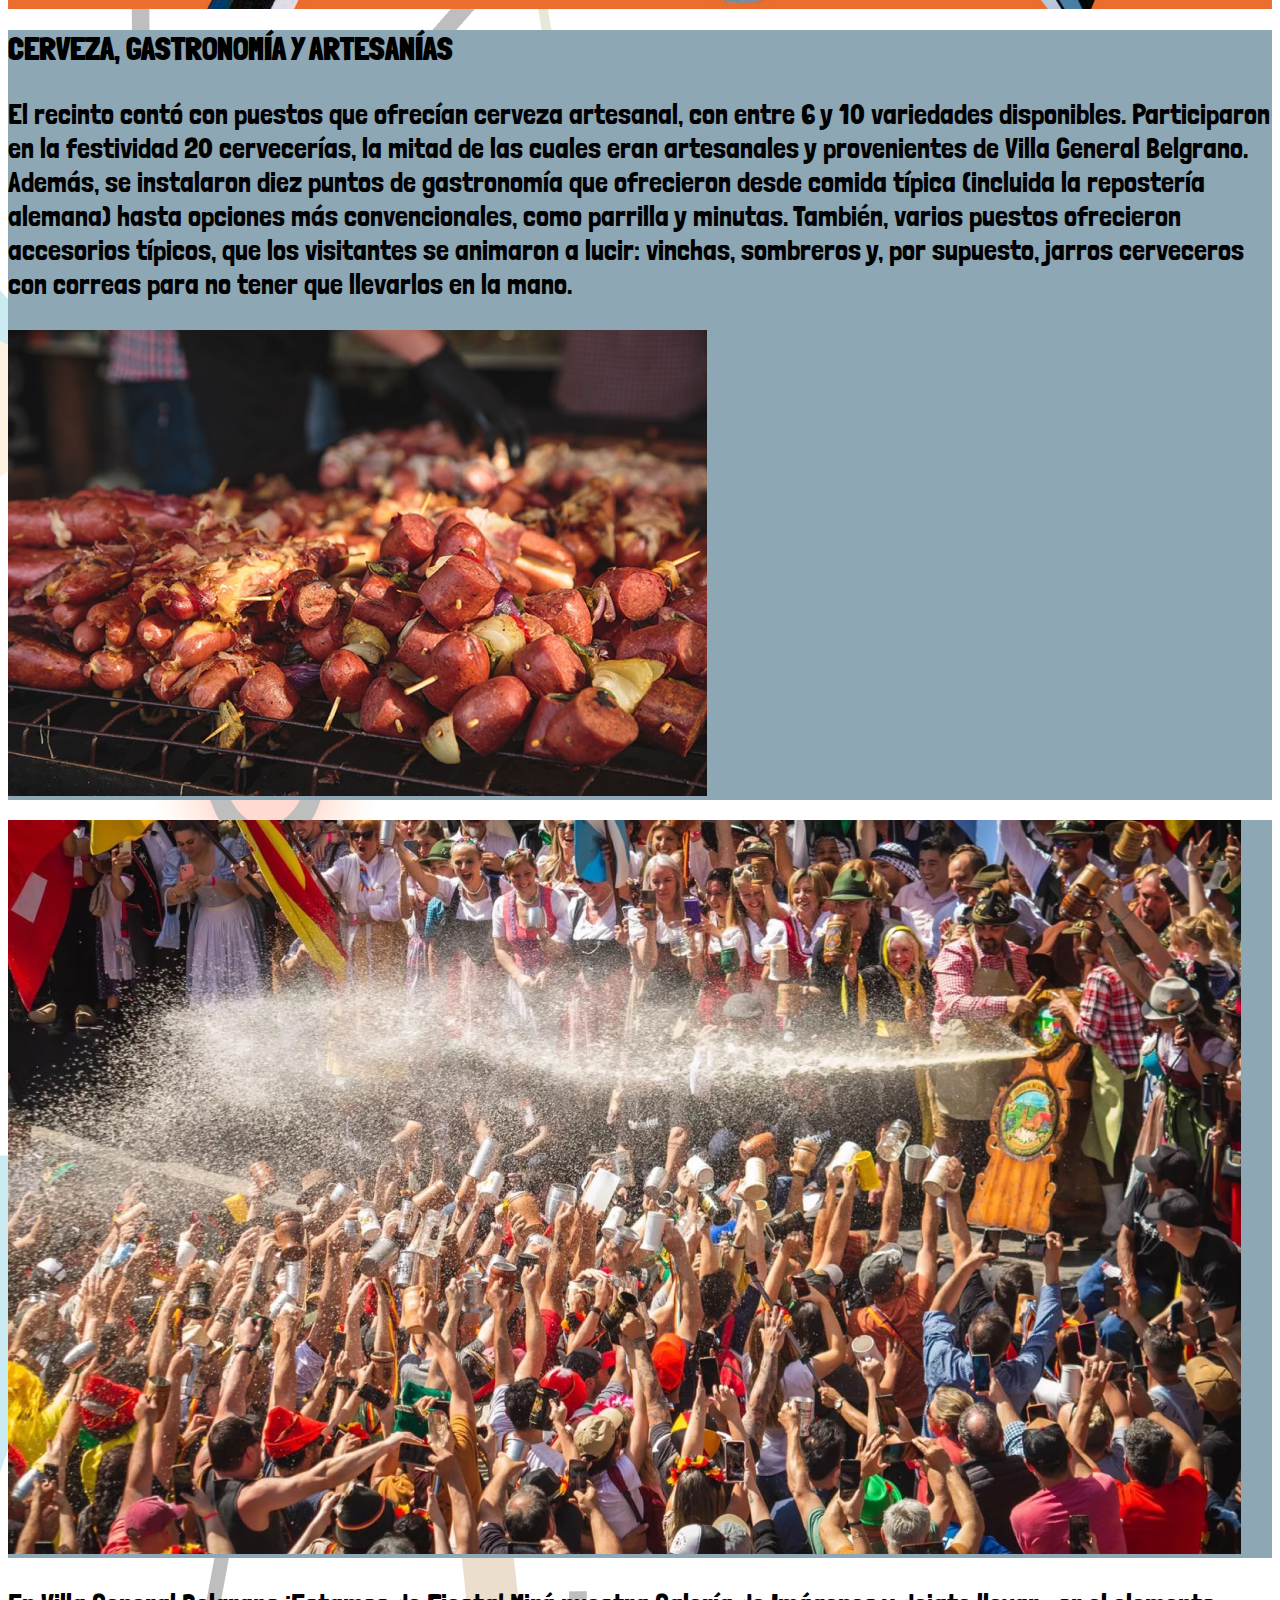
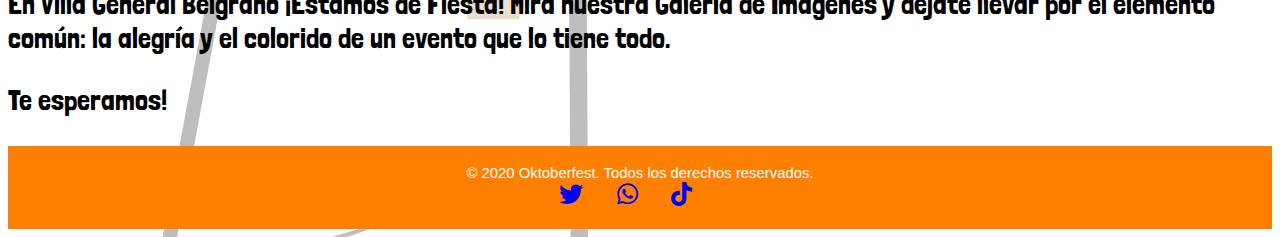
<file: artistas.html>
<!DOCTYPE html>
<html lang="es">

<head>
  <meta charset="UTF-8">
  <meta name="viewport" content="width=device-width, initial-scale=1.0">
  <title>Noel Barberis, Agustin Rossi, German Sassi, Nazarena Soffulto DGM4AP 2023</title>
  <!-- vincular normalize.css -->
  <link href="https://cdn.jsdelivr.net/npm/bootstrap@5.3.2/dist/css/bootstrap.min.css" rel="stylesheet" integrity="sha384-T3c6CoIi6uLrA9TneNEoa7RxnatzjcDSCmG1MXxSR1GAsXEV/Dwwykc2MPK8M2HN" crossorigin="anonymous">
  <link rel="stylesheet" href="https://necolas.github.io/normalize.css/8.0.1/normalize.css">
  <link rel="stylesheet" href="https://cdnjs.cloudflare.com/ajax/libs/font-awesome/6.0.0/css/all.min.css">

  <!-- vincular tu css -->
  <link rel="stylesheet" type="text/css" href="estilo.css">
  <!-- tipografias -->
  <link rel="preconnect" href="https://fonts.googleapis.com">
  <link rel="preconnect" href="https://fonts.gstatic.com" crossorigin>
  <link href="https://fonts.googleapis.com/css2?family=Londrina+Solid:wght@100;400&display=swap" rel="stylesheet">
</head>

<body>
<!-- comienza barra de navegacion -->
<nav class="navbar navbar-expand-lg navbar-light bg-info justify-content-end px-4">
  <a class="navbar-brand" href="index.html"><img src="img/logo.png" class="img-fluid"></a>
  <button class="navbar-toggler" type="button" data-bs-toggle="collapse" data-bs-target="#navbarNav"
          aria-controls="navbarNav" aria-expanded="false" aria-label="Toggle navigation">
      <span class="navbar-toggler-icon"></span>
  </button>
  <div class="collapse navbar-collapse" id="navbarNav">
      <ul class="navbar-nav ms-auto">
          <li class="nav-item">
              <a class="nav-link" href="index.html">La fiesta</a>
          </li>
          <li class="nav-item">
              <a class="nav-link" href="artistas.html"><b>Artistas</b></a>
          </li>
          <li class="nav-item">
              <a class="nav-link" href="imagenes.html">Imágenes</a>
          </li>
          <li class="nav-item">
              <a class="nav-link" href="programacion.html">Programación</a>
          </li>
          <li class="nav-item">
              <a class="nav-link" href="bierbus.html">BierBus</a>
          </li>
      </ul>
  </div>
</nav>

<!-- finaliza barra de navegacion -->

<!-- Inicio Artistas -->
<div class="container-fluid artistas mt-4 pt-5 pb-5" >
  <div class="row">
    <div class="col-9 col-md-5 mx-auto mt-4">
      <h1 class="artistaaas">ARTISTAS</h1>
      <ul>
        <li>Viernes 6 - Virus.</li>
        <li>Sábado 7 - Diego Torres.</li>
        <li>Domingo 8 - LightPlay Tributo a Coldplay.</li>
        <li>Viernes 13 - Ciro y los Persas.</li>
        <li>Sábado 14 - Estelares.</li>
        <li>Domingo 15 - Los Auténticos Decadentes.</li>
        <li>Lunes 16 - Bahiano.</li>
        <li>Martes 17 - Joyriders - Tributo a Roxette.</li>
      </ul>
    </div>
    <div class="col-12 col-md-5 mt-4 mx-auto text-white ">
      <h2  class="artistaaas fs-3">¿Qué artista será el más convocante</br>de la Oktoberfest 2024?</h2>
      <img src="img/artistas/pintura.jpg" alt="Imagen de una pintura de Kandinski" class="img-fluid">
    </div>
  </div>
</div>
  <!-- Fin Artistas -->
    <!-- inicio linea divisoria -->
    <section class="linea_artistica">
      <div class="container">
          <div class="row">
              <div class="col-12 text-center lineaa">
              </div>
          </div>
      </div>
  </section>
  <!-- finaliza linea divisoria -->

  <!-- inicio bloque la fiesta -->
  <div class="container-fluid lafiesta">
    <div class="row">
      <div class="col-xs-12 col-md-4 mx-auto text-center mt-2">
        <h2 class="text-white">LA FIESTA</h2>
        <p class="text-white mx-auto  text-center fs-5">
          Del 30 de septiembre al 10 de octubre,
          nuestra pueblo centroeuropeo te espera
          para disfrutar de una celebración que
          comenzó en 1963. 
          Surgió como una tradición de los inmigrantes 
          que se asentaron en 1930 y año tras año se 
          consolida como la Fiesta más importante del país.</p>
        <div class="container mt-4">
          <a href="index.html" type="button" class="btn btn-rounded btn-primary botonconocemas">CONOCE MÁS</a>
        </div>
      </div>
    </div>
  </div>
  <!-- fin bloque la fiesta -->

  <!-- Inicio Cerveza, gastronomia y artesanias -->
  <div class="container-fluid cerveza pt-4 pb-4 mt-4 ">
    <div class="container">
    <div class="row mx-auto">
      <!-- Columna Izquierda-->
      <div class=" col-xs-12 col-md-6 mt-4 ">
        <h1 class="fs-1">CERVEZA, GASTRONOMÍA Y ARTESANÍAS</h1>
        <p class="fs-5">El recinto contó con puestos que ofrecían cerveza
          artesanal, con entre 6 y 10 variedades disponibles. Participaron en la festividad 20 cervecerías, la mitad de
          las cuales eran artesanales y provenientes de Villa General Belgrano. Además, se instalaron diez puntos de
          gastronomía que ofrecieron desde comida típica (incluida la repostería alemana) hasta opciones más
          convencionales, como parrilla y minutas. También, varios puestos ofrecieron accesorios típicos, que los
          visitantes se animaron a lucir: vinchas, sombreros y, por supuesto, jarros cerveceros con correas para no
          tener que llevarlos en la mano.
        </p>
      </div>
      <!-- Columna Derecha-->
      <div class=" col-xs-12 col-md-6 mt-4 text-white">
        <img src="img/artistas/comida.jpg" alt="Comida disponible en la OktoberFest" class="img-fluid text-center">
      </div>
    </div>
  </div>
  </div>
   <!-- Fin Cerveza, gastronomia y artesanias -->

   <!-- inicio linea divisoria -->
   <section class="linea_artistica">
    <div class="container">
        <div class="row">
            <div class="col-12 text-center lineaa">
            </div>
        </div>
    </div>
</section>
<!-- finaliza linea divisoria -->

<!-- Inicio Foto edicion anterior -->
<div class="container-fluid fotoedicionanterior mt-4 ">
  <div class="row ">
    <!-- Columna Izquierda con Texto -->
    <div class=" col-xs-12 col-md-4 mt-4 ">
    </div>
    <!-- Columna Derecha con Titular e Imagen -->
    <div class=" col-xs-0 col-md-8  ml-auto mr-0">
      <img src="img/artistas/fiestaanterior.jpg" alt="Imagen de una edicion anterior" class="img-fluid">
    </div>
  </div>
</div>
 <!-- Fin Cerveza, gastronomia y artesanias -->



  <!-- inicio En villa general belgrano estamos de fiesta-->
  <div class="container-fluid bg-warning pt-4 pb-4">
    <div class="row">
      <div class="col-12 mx-auto text-center">
        <p class="fs-4 mx-auto">En Villa General Belgrano ¡Estamos de Fiesta!
          Mirá nuestra Galería de Imágenes y dejate llevar por el 
          elemento común: la alegría y el colorido de un evento 
          que lo tiene todo.</p>
        <p class="mx-auto">Te esperamos!</p>
      </div>
    </div>
  </div>
  <!-- fin En villa general belgrano estamos de fiesta-->

  <!-- inicio footer -->
  <footer>
    <div class="container">
        <div class="row">
            <div class="col-md-4 text-md-left text-center">
            </div>
            <div class="col-md-4 text-md-center text-center">
                <p class="text-center footerr">&copy; 2020 Oktoberfest. Todos los derechos reservados.</p>
            </div>
            <div class="col-md-4 text-md-right text-center">
                <a href="#" class="social-icons"><i class="fab fa-twitter"></i></a>
                <a href="https://wa.me/1151171492" class="social-icons"><i class="fab fa-whatsapp"></i></a>
                <a href="#" class="social-icons"><i class="fab fa-tiktok"></i></a>
            </div>
        </div>
    </div>
</footer>
<!-- fin footer -->

 <!-- Enlaces a bibliotecas -->
 <script src="https://cdn.jsdelivr.net/npm/bootstrap@5.3.0/dist/js/bootstrap.bundle.min.js"></script>

</body>

</html>
</file>
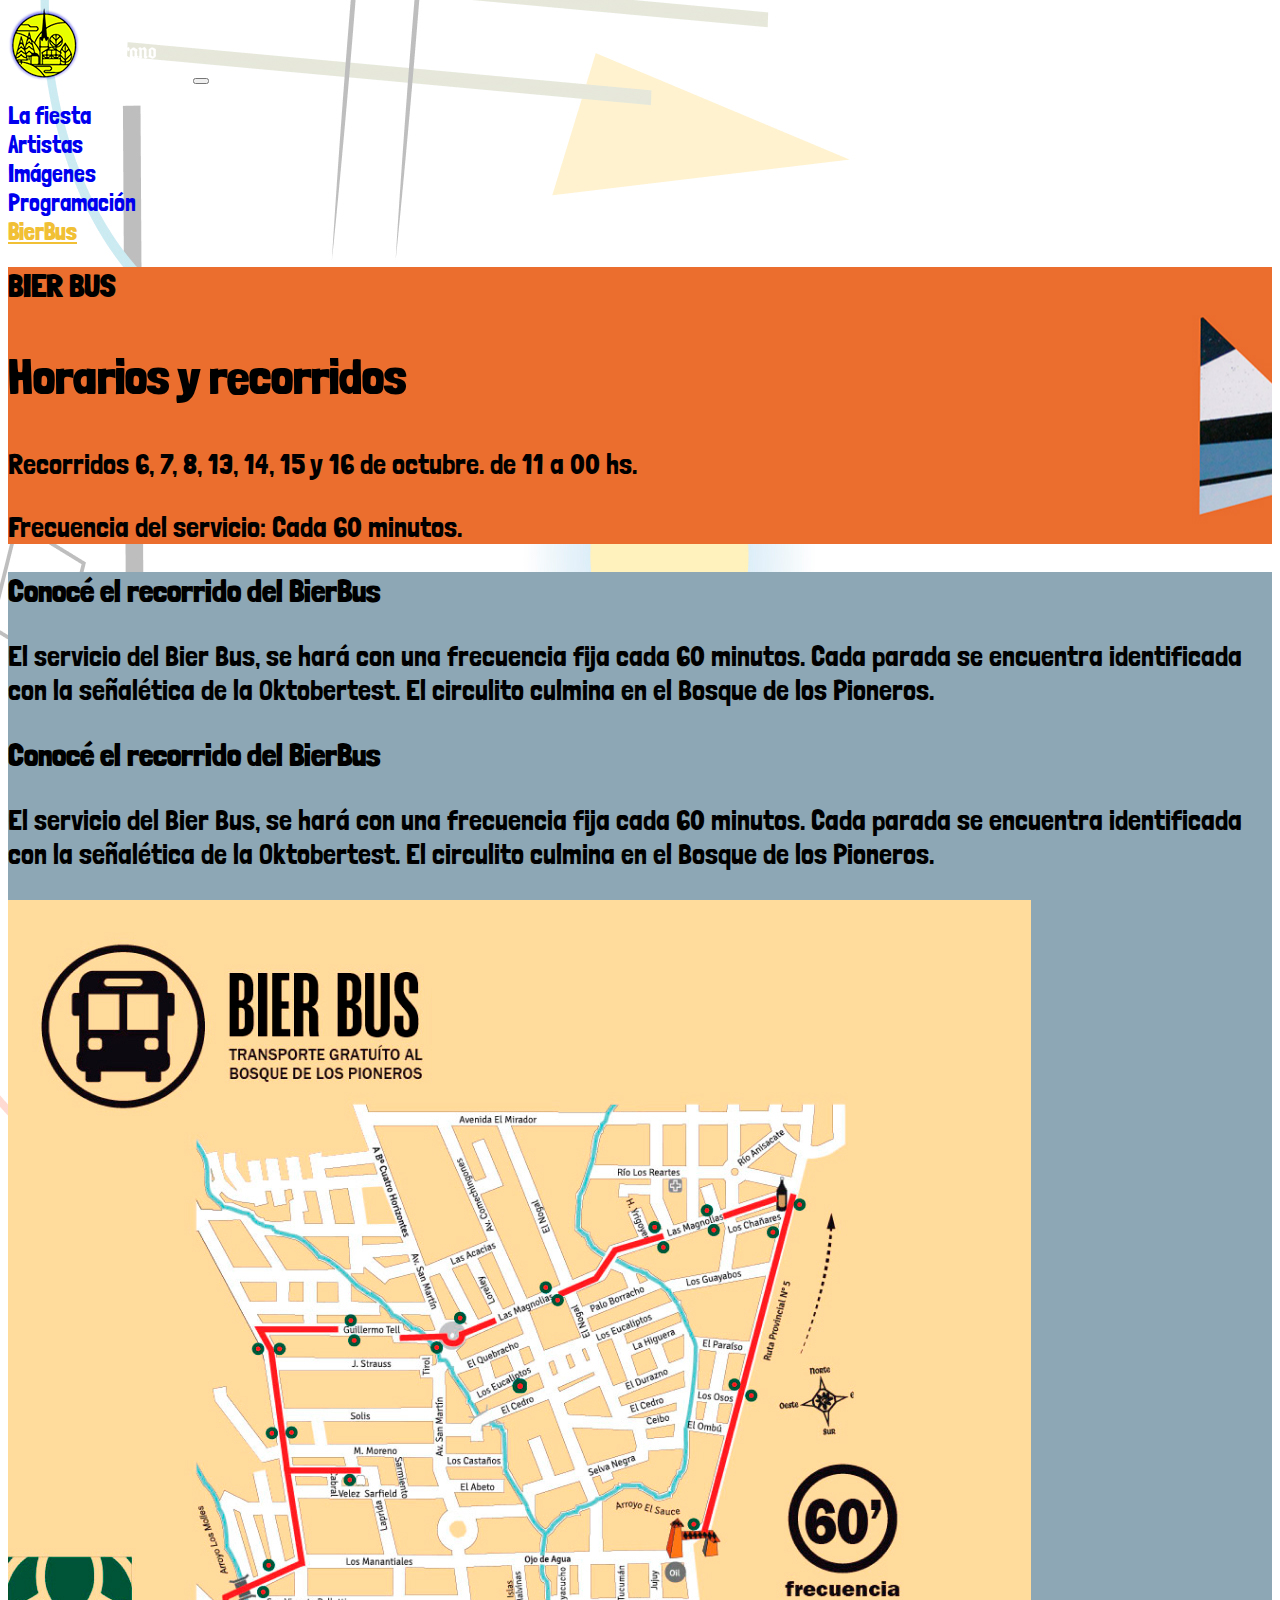
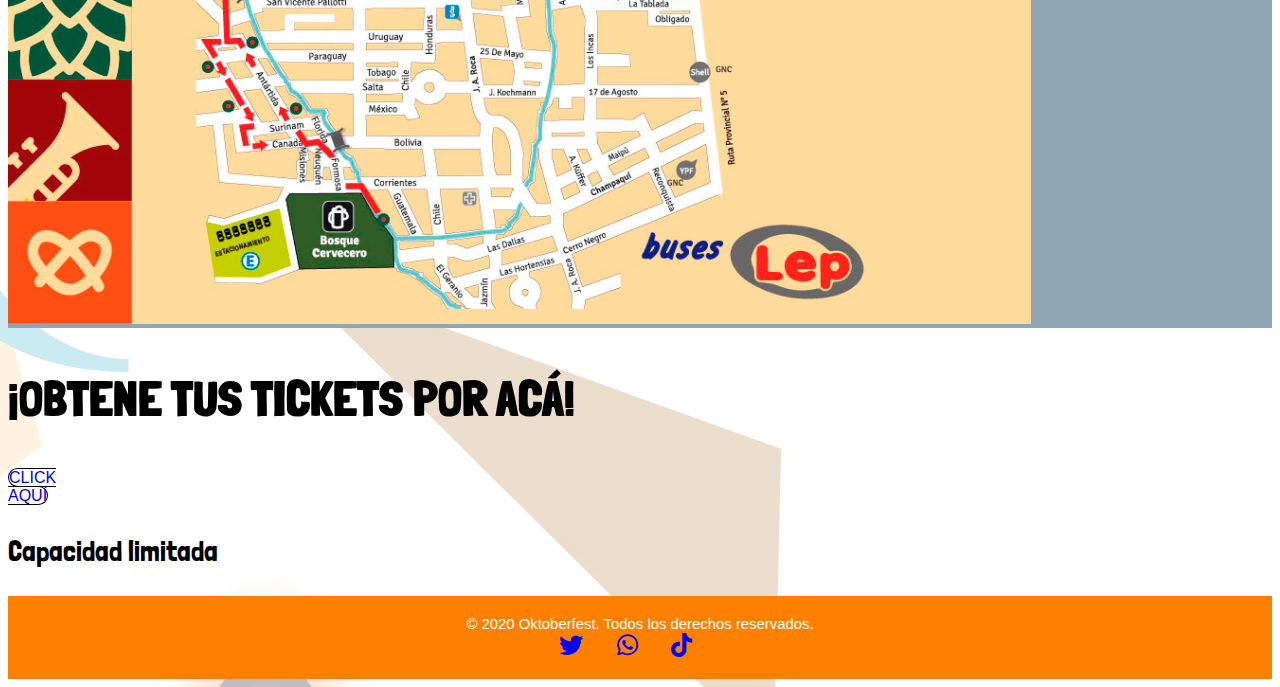
<file: bierbus.html>
<!DOCTYPE html>
<html lang="es">
  <head>
    <meta charset="UTF-8">
    <meta name="viewport" content="width=device-width, initial-scale=1.0">
    <title>Noel Barberis, Agustin Rossi, German Sassi, Nazarena Soffulto DGM4AP 2023</title>
    <!-- vincular normalize.css -->
    <link href="https://cdn.jsdelivr.net/npm/bootstrap@5.3.2/dist/css/bootstrap.min.css" rel="stylesheet" integrity="sha384-T3c6CoIi6uLrA9TneNEoa7RxnatzjcDSCmG1MXxSR1GAsXEV/Dwwykc2MPK8M2HN" crossorigin="anonymous">
    <link rel="stylesheet" href="https://necolas.github.io/normalize.css/8.0.1/normalize.css">
    <link rel="stylesheet" href="https://cdnjs.cloudflare.com/ajax/libs/font-awesome/6.0.0/css/all.min.css">

    <!-- vincular tu css -->
    <link rel="stylesheet" type="text/css" href="estilo.css">
    <!-- tipografias -->
    <link rel="preconnect" href="https://fonts.googleapis.com">
    <link rel="preconnect" href="https://fonts.gstatic.com" crossorigin>
    <link href="https://fonts.googleapis.com/css2?family=Londrina+Solid:wght@100;400&display=swap" rel="stylesheet">
</head>
<body>
    <!-- comienza barra de navegacion -->
<!-- comienza barra de navegacion -->
<nav class="navbar navbar-expand-lg navbar-light bg-info justify-content-end px-4">
    <a class="navbar-brand" href="index.html"><img src="img/logo.png" class="img-fluid"></a>
    <button class="navbar-toggler" type="button" data-bs-toggle="collapse" data-bs-target="#navbarNav"
            aria-controls="navbarNav" aria-expanded="false" aria-label="Toggle navigation">
        <span class="navbar-toggler-icon"></span>
    </button>
    <div class="collapse navbar-collapse" id="navbarNav">
        <ul class="navbar-nav ms-auto">
            <li class="nav-item">
                <a class="nav-link" href="index.html">La fiesta</a>
            </li>
            <li class="nav-item">
                <a class="nav-link" href="artistas.html">Artistas</a>
            </li>
            <li class="nav-item">
                <a class="nav-link" href="imagenes.html">Imágenes</a>
            </li>
            <li class="nav-item">
                <a class="nav-link" href="programacion.html">Programación</a>
            </li>
            <li class="nav-item">
                <a class="nav-link" href="bierbus.html"><b>BierBus</b></a>
            </li>
        </ul>
    </div>
</nav>
<!-- finaliza barra de navegacion -->    
        <!-- inicio header -->  
        <section>
          <div class="container-fluid headerbierbus"> 
              <div class="row">
                  <div class="col-xs-12 col-md-12 col-lg-12 text-center" >
                      <h1 class="text-white mx-auto">BIER BUS</h1>
                      <h2 class="text-white mx-auto">Horarios y recorridos</h2>
                      <p class="mx-auto" >Recorridos 6, 7, 8, 13, 14, 15 y 16 de octubre.
                        de 11 a 00 hs.</p>
                        <p class="mx-auto">Frecuencia del servicio: Cada 60 minutos.</p>
                  </div>
              </div>
          </div>
      </section>
      <!-- finaliza header -->  
        <!-- inicio linea divisoria -->
        <section class="linea_artistica">
          <div class="container">
              <div class="row">
                  <div class="col-12 text-center lineaa">
                  </div>
              </div>
          </div>
      </section>
      <!-- finaliza linea divisoria -->
   <!-- Inicio Seccion Mapa -->
    <div class="container-fluid cerveza">
      <div class="row ">
        <!-- Columna Izquierda-->
        <div class=" col-xs-12 col-md-1 mt-4 ">
        </div>
        <div class=" col-xs-12 col-md-4 mt-4 ">
            <!-- TEXTO EN PANTALLAS XS -->
            <div class="col-xs-12 text-center">
              <h1 class="text-dark d-md-none">Conocé el recorrido del BierBus</h1>
              <p class="d-md-none">El servicio del Bier Bus, se hará con una frecuencia fija cada
                60 minutos. Cada parada se encuentra identificada con la señalética de la Oktobertest. El circulito culmina en el Bosque de los
                Pioneros.</p>
            </div>
            <!-- TEXTO EN PANTALLAS MD -->
            <div class="col-md-12 text-md-right">
              <h1 class="text-dark d-none d-md-block">Conocé el recorrido del BierBus</h1>
              <p class="d-none d-md-block">El servicio del Bier Bus, se hará con una frecuencia fija cada
                60 minutos. Cada parada se encuentra identificada con la señalética de la Oktobertest. El circulito culmina en el Bosque de los
                Pioneros.</p>
            </div>
        </div>
        <!-- Columna Derecha-->
        <div class=" col-xs-12 col-md-6 mt-4 text-white">
          <img src="img/bierbus/mapa.jpg" alt="Mapa del recorrido del BierBus" class="img-fluid text-center">
        </div>
        <div class=" col-xs-12 col-md-1 mt-4 ">
        </div>
      </div>
    </div>
 <!-- finaliza Seccion Mapa -->
   <!-- inicio linea divisoria -->
   <section class="linea_artistica">
    <div class="container">
        <div class="row">
            <div class="col-12 text-center lineaa">
            </div>
        </div>
    </div>
</section>
<!-- finaliza linea divisoria -->
 


 <!-- inicio comprar tickets-->
 <div class="container-fluid  bg-warning pt-5 pb-5">
    <div class="row">
        <div class="col-12 mx-auto text-center">
            <h2>¡OBTENE TUS TICKETS POR ACÁ!</h2>
            <a href="https://wa.me/1151171492" type="button" class="btn btn-round botonredondo mt-4">CLICK</br>AQUÍ</a>
            <p class="mt-4 mx-auto fs-6">Capacidad limitada</p>
        </div>
    </div>
</div>
<!-- fin comprar tickets-->

  <!-- inicio footer -->
  <footer>
    <div class="container">
        <div class="row">
            <div class="col-md-4 text-md-left text-center">
            </div>
            <div class="col-md-4 col-xs-12 text-md-center text-center">
                <p class="text-center footerr">&copy; 2020 Oktoberfest. Todos los derechos reservados.</p>
            </div>
            <div class="col-md-4 col-xs-12 text-md-right text-center">
                <a href="#" class="social-icons"><i class="fab fa-twitter"></i></a>
                <a href="https://wa.me/1151171492" class="social-icons"><i class="fab fa-whatsapp"></i></a>
                <a href="#" class="social-icons"><i class="fab fa-tiktok"></i></a>
            </div>
        </div>
    </div>
</footer>
<!-- fin footer -->
 <!-- Enlaces a bibliotecas -->
 <script src="https://cdn.jsdelivr.net/npm/bootstrap@5.3.0/dist/js/bootstrap.bundle.min.js"></script>
   
</body>
</html>
</file>
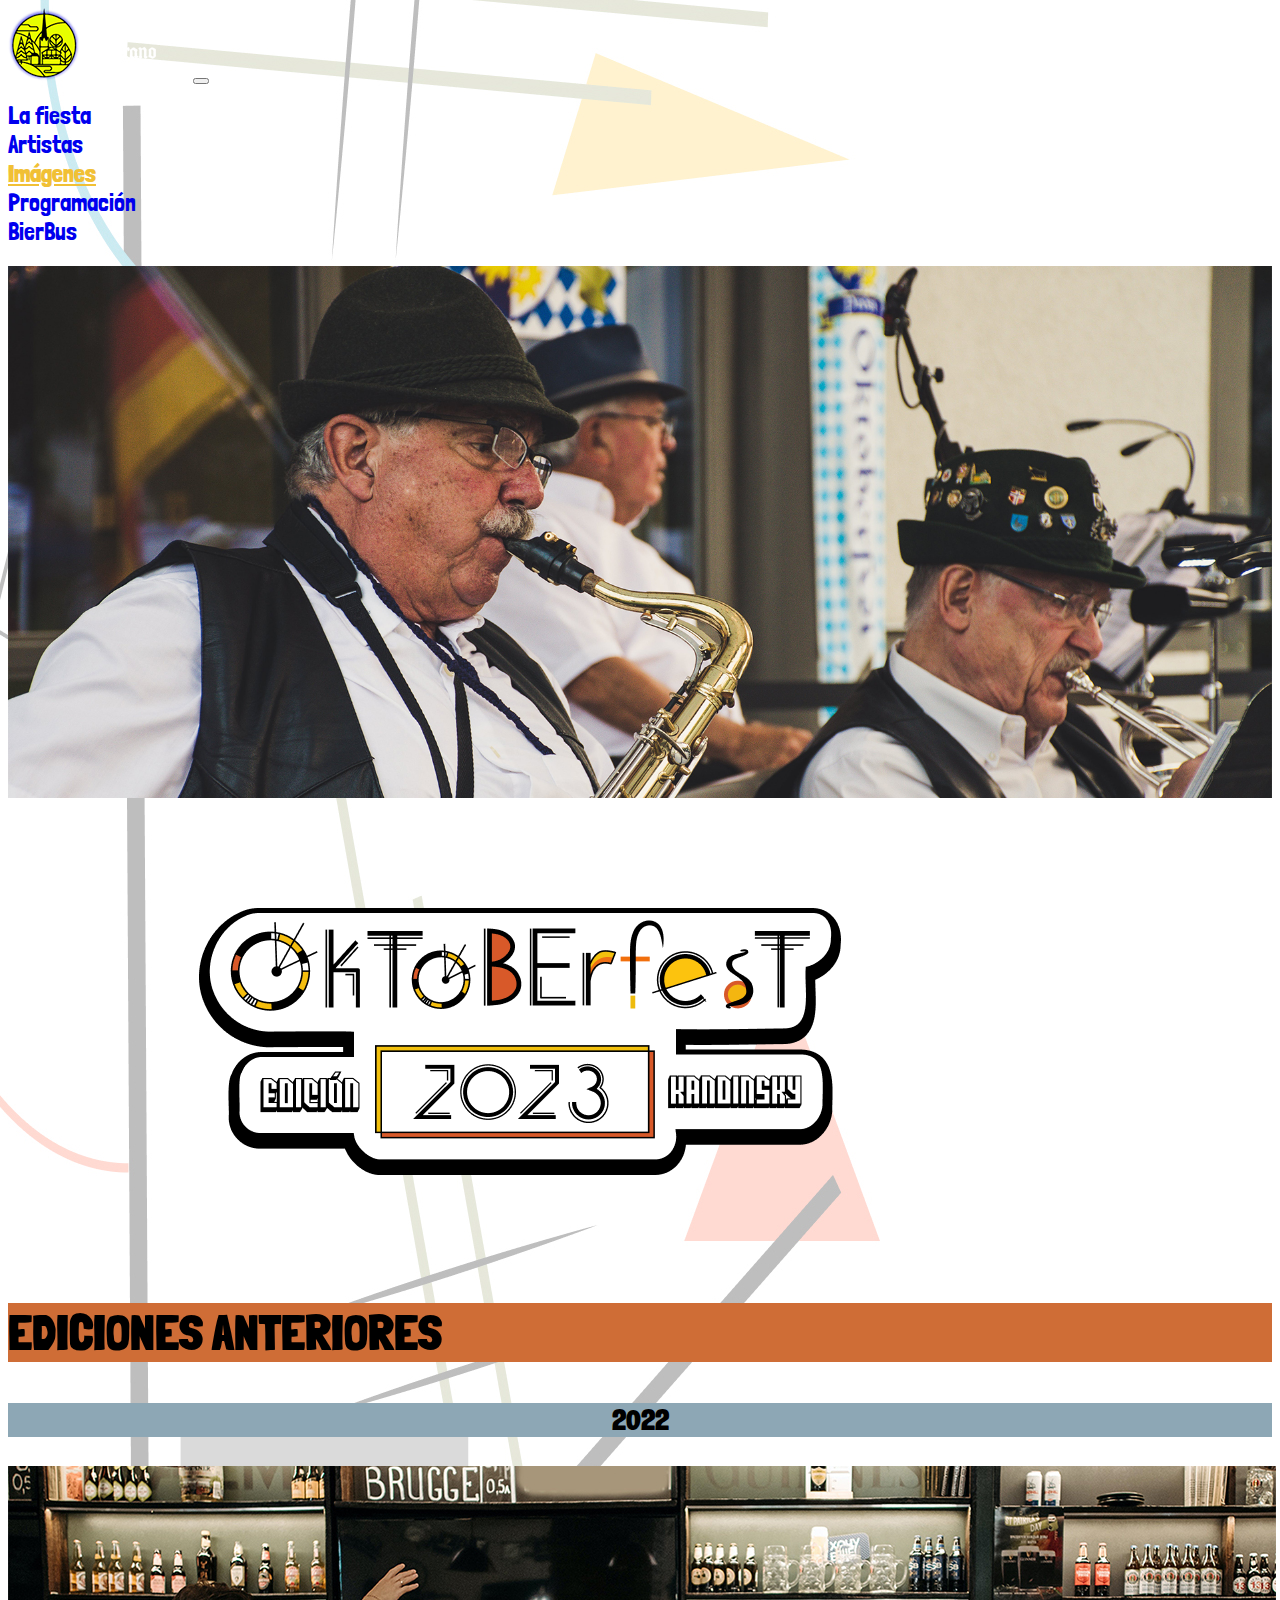
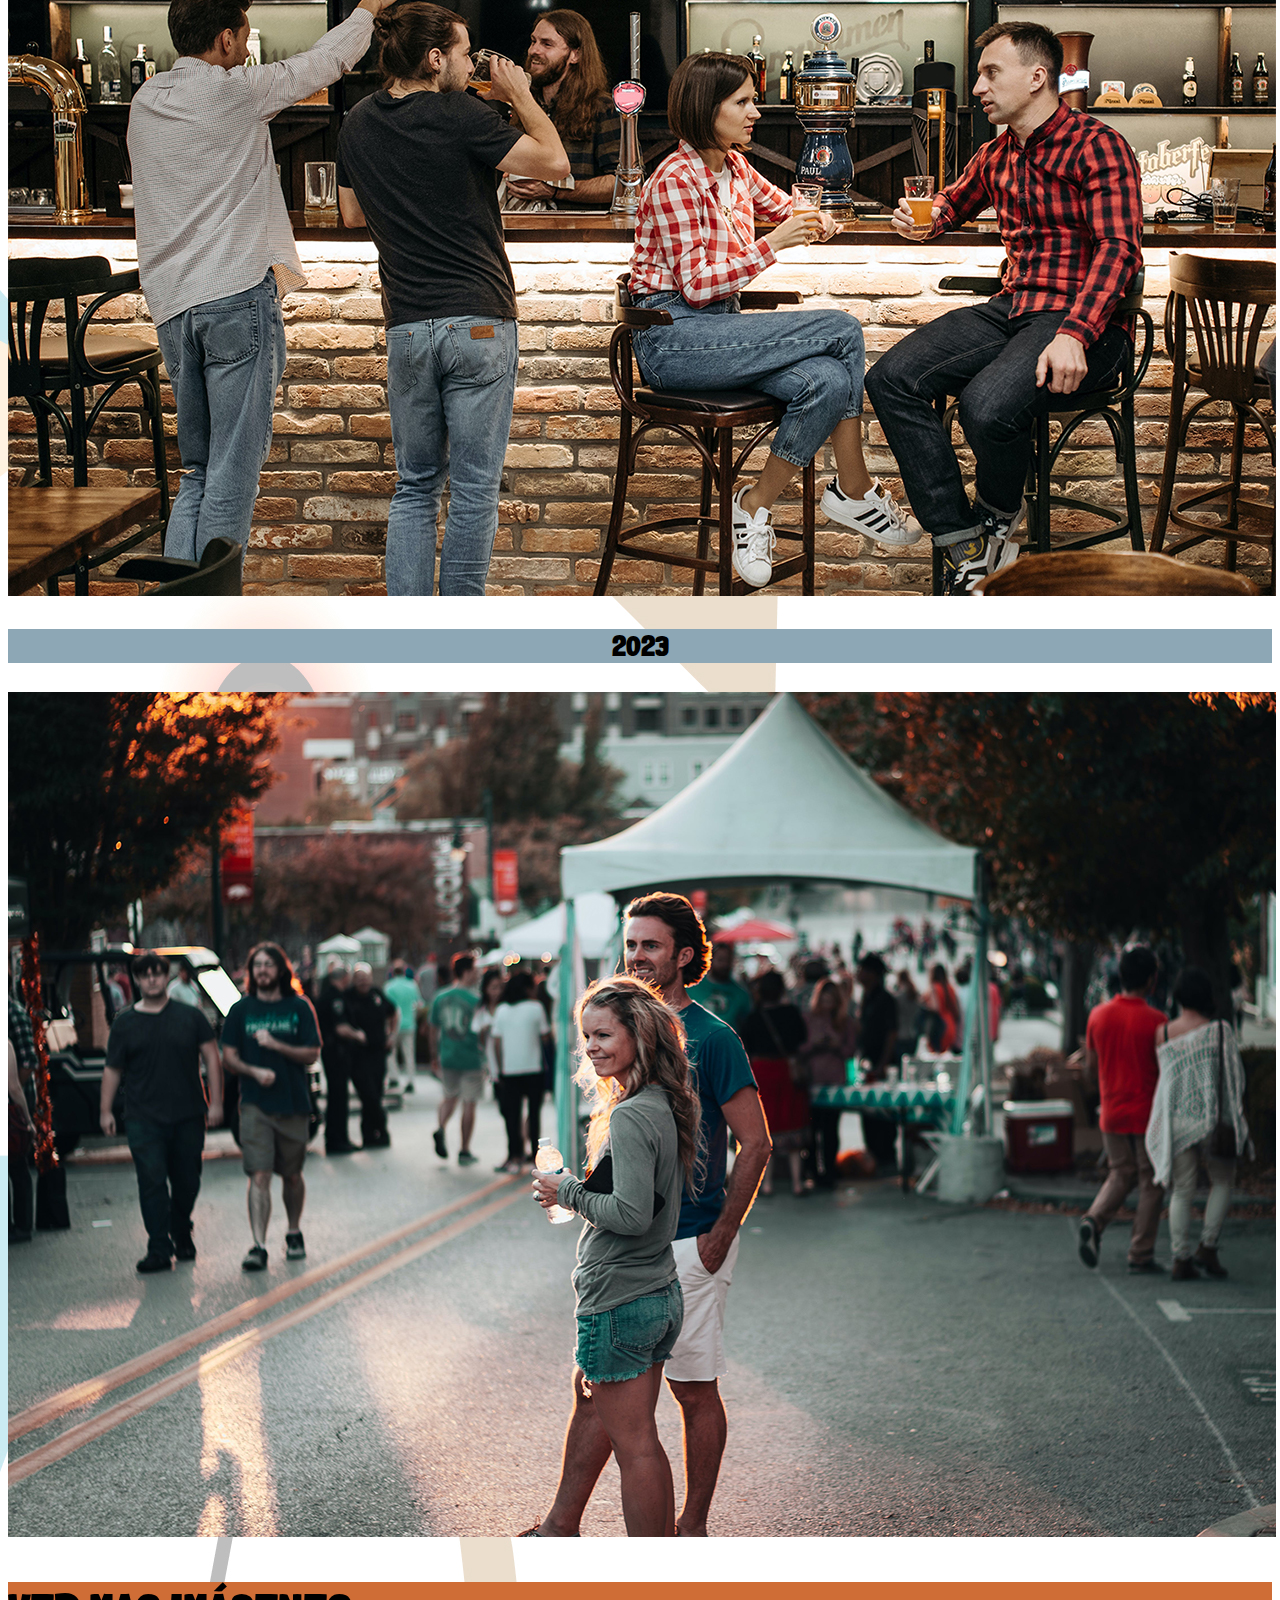
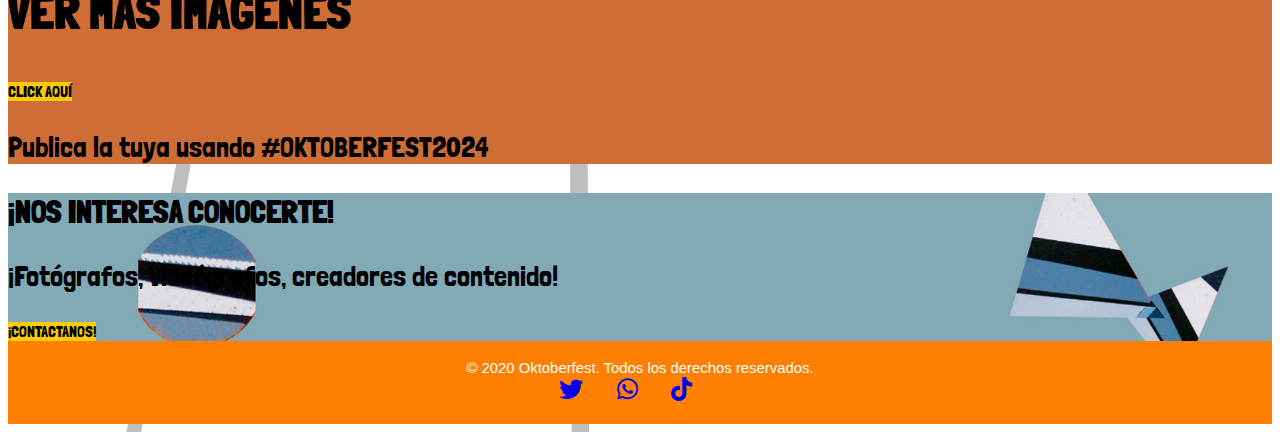
<file: imagenes.html>
<!DOCTYPE html>
<html lang="es">
  <head>
    <meta charset="UTF-8">
    <meta name="viewport" content="width=device-width, initial-scale=1.0">
    <title>Noel Barberis, Agustin Rossi, German Sassi, Nazarena Soffulto DGM4AP 2023</title>
    <!-- vincular normalize.css -->
    <link href="https://cdn.jsdelivr.net/npm/bootstrap@5.3.2/dist/css/bootstrap.min.css" rel="stylesheet" integrity="sha384-T3c6CoIi6uLrA9TneNEoa7RxnatzjcDSCmG1MXxSR1GAsXEV/Dwwykc2MPK8M2HN" crossorigin="anonymous">
    <link rel="stylesheet" href="https://necolas.github.io/normalize.css/8.0.1/normalize.css">
    <link rel="stylesheet" href="https://cdnjs.cloudflare.com/ajax/libs/font-awesome/6.0.0/css/all.min.css">

    <!-- vincular tu css -->
    <link rel="stylesheet" type="text/css" href="estilo.css">
    <!-- tipografias -->
    <link rel="preconnect" href="https://fonts.googleapis.com">
    <link rel="preconnect" href="https://fonts.gstatic.com" crossorigin>
    <link href="https://fonts.googleapis.com/css2?family=Londrina+Solid:wght@100;400&display=swap" rel="stylesheet">
</head>
<body>
<!-- comienza barra de navegacion -->
<nav class="navbar navbar-expand-lg navbar-light bg-info justify-content-end px-4">
  <a class="navbar-brand" href="index.html"><img src="img/logo.png" class="img-fluid"></a>
  <button class="navbar-toggler" type="button" data-bs-toggle="collapse" data-bs-target="#navbarNav"
          aria-controls="navbarNav" aria-expanded="false" aria-label="Toggle navigation">
      <span class="navbar-toggler-icon"></span>
  </button>
  <div class="collapse navbar-collapse" id="navbarNav">
      <ul class="navbar-nav ms-auto">
          <li class="nav-item">
              <a class="nav-link" href="index.html">La fiesta</a>
          </li>
          <li class="nav-item">
              <a class="nav-link" href="artistas.html">Artistas</a>
          </li>
          <li class="nav-item">
              <a class="nav-link" href="imagenes.html"><b>Imágenes</b></a>
          </li>
          <li class="nav-item">
              <a class="nav-link" href="programacion.html">Programación</a>
          </li>
          <li class="nav-item">
              <a class="nav-link" href="bierbus.html">BierBus</a>
          </li>
      </ul>
  </div>
</nav>


<!-- finaliza barra de navegacion -->
    <!-- finaliza barra de navegacion -->     
   <!-- inicio linea divisoria -->
   <section class="linea_artistica">
    <div class="container">
        <div class="row">
            <div class="col-12 text-center lineaa">
            </div>
        </div>
    </div>
</section>
<!-- finaliza linea divisoria -->

<section class="header-imagenes" >
    <div class="container" > 
        <div class="row">
            <div class="col-xs-12 text-center ">
                <img src="img/logo_oktober.png" class="img-fluid imageneses">
            </div>
            
        </div>
    </div>
</section>



 <!-- inicio EDICIONES ANTERIORES-->
      <div class="container-fluid anteriores pt-4 pb-4 ">
        <div class="row">
          <div class="col-12 mx-auto text-center">
            <h2 class="text-white">EDICIONES ANTERIORES</h2>

          </div>
        </div>
      </div>
<!-- fin EDICIONES ANTERIORES-->

<!-- INICIO FOTOS EDICIONES ANTERIORES-->
<div class="container-fluid">
    <div class="row">
      <!-- Columna de ancho 8 con imagen -->
      <div class="col-md-8">
        <h3 class="imagenedicionanterior pt-2 mt-1">2022</h3>
        <img src="img/imagenes/imagen_1.jpg" class="img-fluid" alt="Imagen de una edición anterior">
      </div>
      <!-- Columna de ancho 4 sin contenido -->
      <div class="col-md-4">
        <!-- Esta columna está vacía -->
      </div>
    </div>
  </div>
  <div class="container-fluid">
    <div class="row">
      <!-- Columna de ancho 4 sin contenido -->
      <div class="col-md-4">
        <!-- Esta columna está vacía -->
      </div>
        <!-- Columna de ancho 8 con imagen -->
        <div class="col-md-8" >
            <h3 class="imagenedicionanterior  pt-2 mt-1">2023</h3>
            <img src="img/imagenes/imagen_2.jpg" class="img-fluid" alt="Imagen de una edición anterior">
          </div>
    </div>
  </div>

<!-- fin FOTOS EDICIONES ANTERIORES-->
   <!-- inicio linea divisoria -->
   <section class="linea_artistica">
    <div class="container">
        <div class="row">
            <div class="col-12 text-center lineaa">
            </div>
        </div>
    </div>
</section>
<!-- finaliza linea divisoria -->
 <!-- inicio OKTOBERFEST2024-->
 <div class="container-fluid vermasimagenes pt-2 pb-2">
    <div class="row">
      <div class="col-12 mx-auto text-center">
        <h2 class="pt-4">VER MAS IMÁGENES</h2>
        <a href="https://www.instagram.com/explore/tags/oktoberfest/" type="button" class="btn btn-rounded btn-primary botonconocemas mt-4">CLICK AQUÍ</a>
        <p class="text-center mx-auto pt-4">Publica la tuya usando #OKTOBERFEST2024</p>
      </div>
    </div>
  </div>
<!-- fin OKTOBERFEST2024-->

<!-- inicio nosinteresaconocerte -->  
    <section class="nosinteresaconocerte container-fluid">
        <div class="container" > 
            <div class="row">
                <div class="col-xs-12 text-center pt-4 pb-4" >
                    <h1>¡NOS INTERESA CONOCERTE!</h1>
                    <p class="pt-4 mx-auto" >¡Fotógrafos, videógrafos, creadores de contenido!</p>
                    <a href="https://wa.me/1151171492" type="button" class="btn btn-rounded btn-primary botonconocemas mt-4">¡CONTACTANOS!</a>
                </div>
            </div>
        </div>
    </section>
<!-- finaliza nosinteresaconocerte --> 

 <!-- inicio footer -->
 <footer>
  <div class="container">
      <div class="row">
          <div class="col-md-4 text-md-left text-center">
          </div>
          <div class="col-md-4 text-md-center text-center">
              <p class="text-center footerr">&copy; 2020 Oktoberfest. Todos los derechos reservados.</p>
          </div>
          <div class="col-md-4 text-md-right text-center">
              <a href="#" class="social-icons"><i class="fab fa-twitter"></i></a>
              <a href="https://wa.me/1151171492" class="social-icons"><i class="fab fa-whatsapp"></i></a>
              <a href="#" class="social-icons"><i class="fab fa-tiktok"></i></a>
          </div>
      </div>
  </div>
</footer>
<!-- fin footer -->
 
<!-- Enlaces a bibliotecas -->
 <script src="https://cdn.jsdelivr.net/npm/bootstrap@5.3.0/dist/js/bootstrap.bundle.min.js"></script>
</body>
</html>
</file>
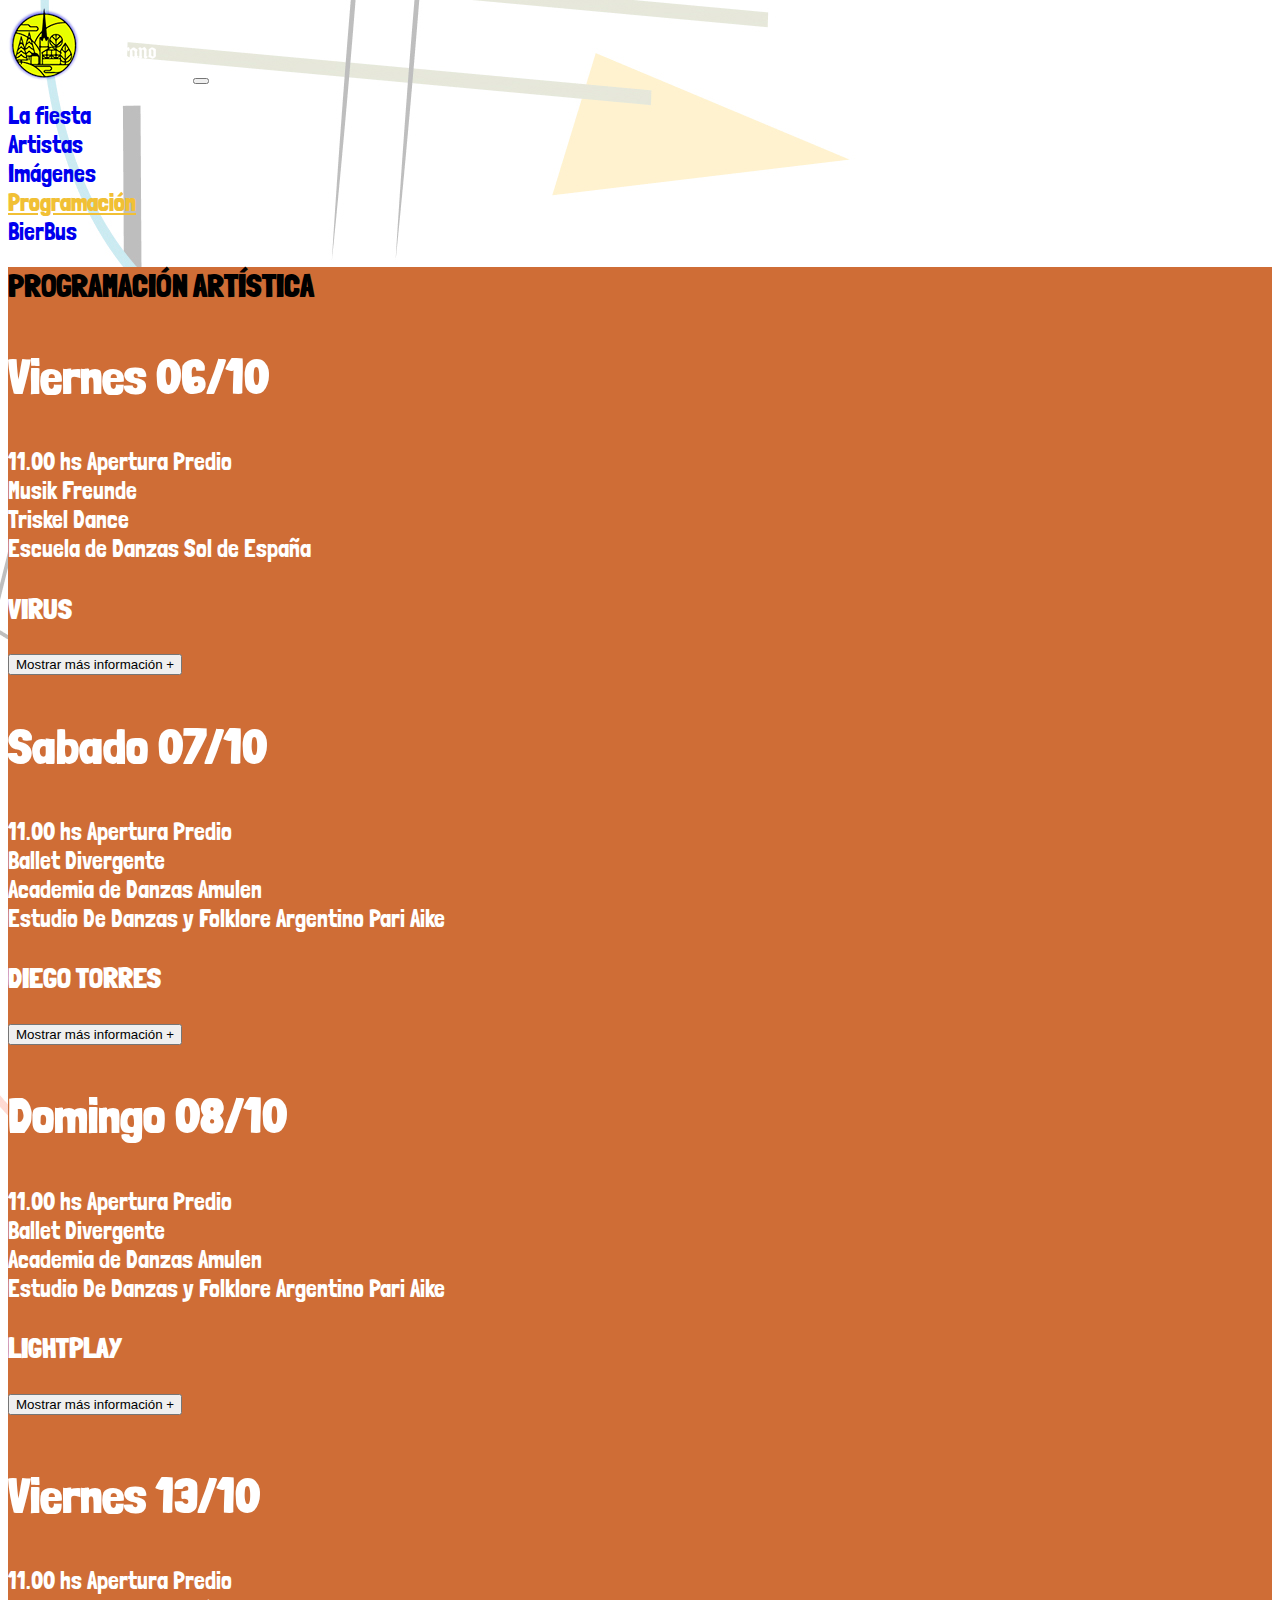
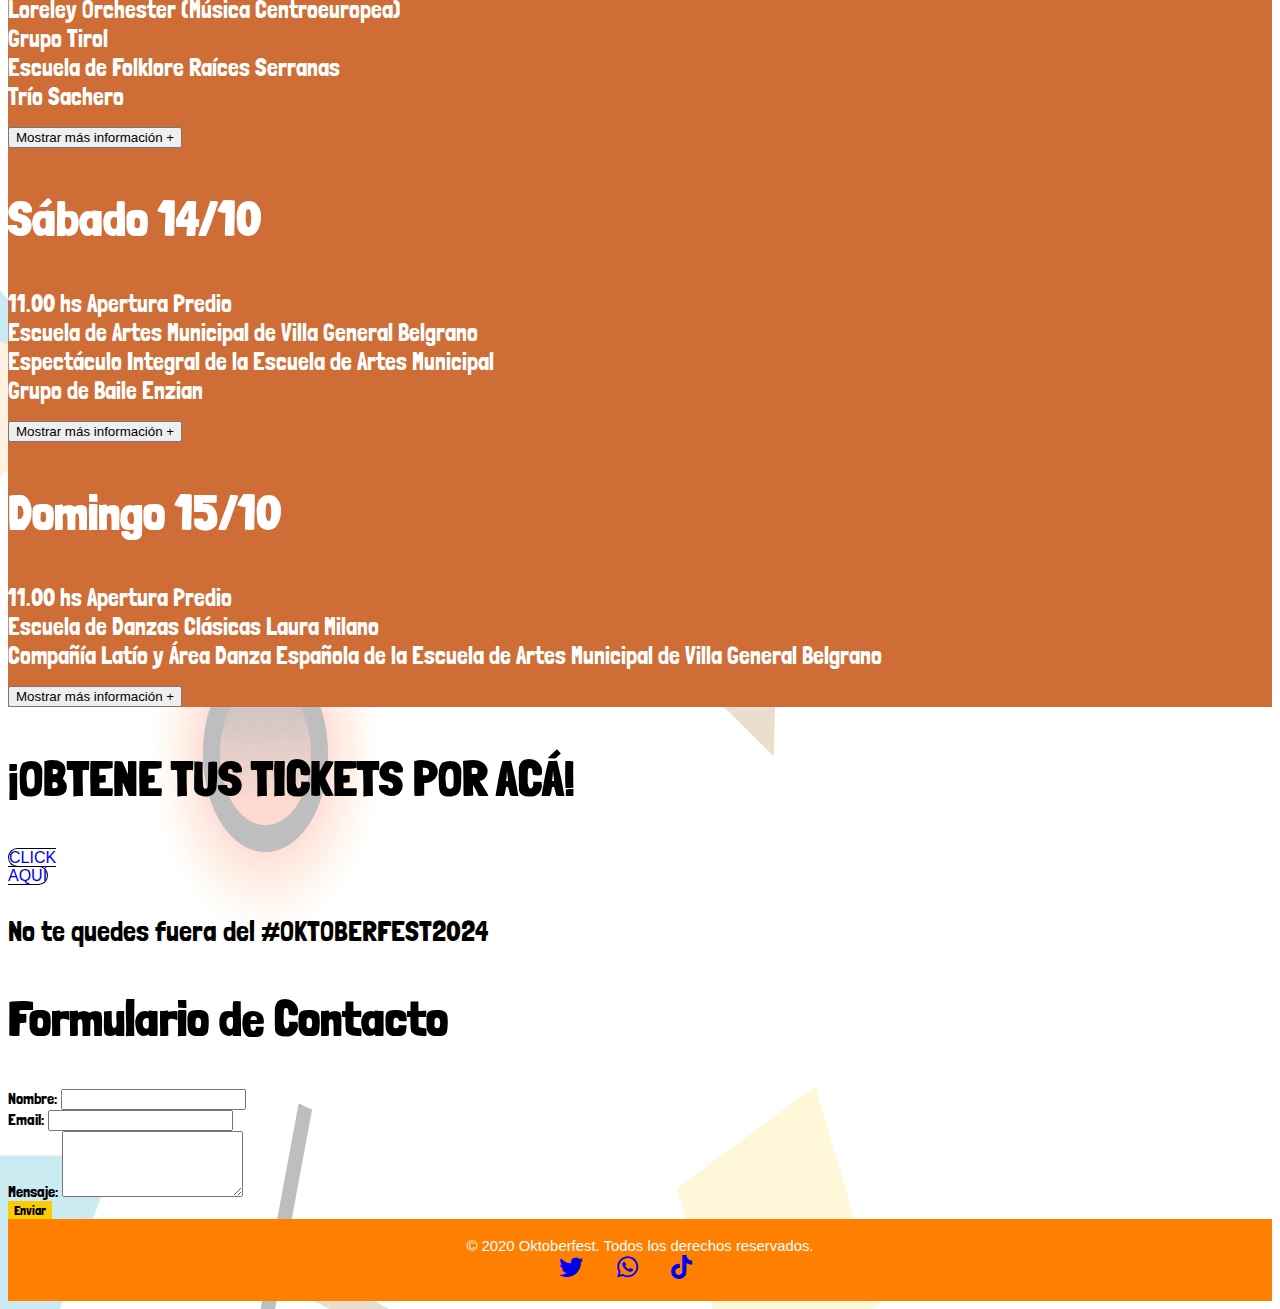
<file: programacion.html>
<!DOCTYPE html>
<html lang="es">

<head>
    <meta charset="UTF-8">
    <meta name="viewport" content="width=device-width, initial-scale=1.0">
    <title>Noel Barberis, Agustin Rossi, German Sassi, Nazarena Soffulto DGM4AP 2023</title>
    <!-- vincular normalize.css -->
    <link href="https://cdn.jsdelivr.net/npm/bootstrap@5.3.2/dist/css/bootstrap.min.css" rel="stylesheet"
        integrity="sha384-T3c6CoIi6uLrA9TneNEoa7RxnatzjcDSCmG1MXxSR1GAsXEV/Dwwykc2MPK8M2HN"
        crossorigin="anonymous">
    <link rel="stylesheet" href="https://necolas.github.io/normalize.css/8.0.1/normalize.css">
    <link rel="stylesheet" href="https://cdnjs.cloudflare.com/ajax/libs/font-awesome/6.0.0/css/all.min.css">
    <!-- vincular tu css -->
    <link rel="stylesheet" type="text/css" href="estilo.css">
    <!-- tipografias -->
    <link rel="preconnect" href="https://fonts.googleapis.com">
    <link rel="preconnect" href="https://fonts.gstatic.com" crossorigin>
    <link href="https://fonts.googleapis.com/css2?family=Londrina+Solid:wght@100;400&display=swap" rel="stylesheet">
</head>

<body>
  <!-- comienza barra de navegacion -->
  <nav class="navbar navbar-expand-lg navbar-light bg-info justify-content-end px-4">
    <a class="navbar-brand" href="index.html"><img src="img/logo.png" class="img-fluid"></a>
    <button class="navbar-toggler" type="button" data-bs-toggle="collapse" data-bs-target="#navbarNav"
            aria-controls="navbarNav" aria-expanded="false" aria-label="Toggle navigation">
        <span class="navbar-toggler-icon"></span>
    </button>
    <div class="collapse navbar-collapse" id="navbarNav">
        <ul class="navbar-nav ms-auto">
            <li class="nav-item">
                <a class="nav-link" href="index.html">La fiesta</a>
            </li>
            <li class="nav-item">
                <a class="nav-link" href="artistas.html">Artistas</a>
            </li>
            <li class="nav-item">
                <a class="nav-link" href="imagenes.html">Imágenes</a>
            </li>
            <li class="nav-item">
                <a class="nav-link" href="programacion.html"><b>Programación</b></a>
            </li>
            <li class="nav-item">
                <a class="nav-link" href="bierbus.html">BierBus</a>
            </li>
        </ul>
    </div>
</nav>

  <!-- finaliza barra de navegacion -->
   <!-- inicio linea divisoria -->
   <section class="linea_artistica">
    <div class="container">
        <div class="row">
            <div class="col-12 text-center lineaa">
            </div>
        </div>
    </div>
</section>
<!-- finaliza linea divisoria -->
    <!-- inicio PROGRAMACION-->
    <div class="vermasimagenes">
        <div class="container programacion pt-4 pb-5 text-white">
            <h1>PROGRAMACIÓN ARTÍSTICA</h1>
            <div class="row">
                <!--columna 1-->
                <div class="col-md-4">
                    <div>
                        <div >
                            <h2>Viernes 06/10</h2>
                            <div class="informacion1 collapse">
                                <ul>
                                    <li class="text-info">11.00 hs Apertura Predio</li>
                                    <li>Musik Freunde </li>
                                    <li>Triskel Dance </li>
                                    <li>Escuela de Danzas Sol de España </li>
                                    <li>
                                        <h3>VIRUS</h3>
                                    </li>
                                </ul>
                            </div>
                            <button class="btn btn-primary" data-bs-toggle="collapse" data-bs-target=".informacion1" aria-expanded="false" aria-controls="informacion1">
                                <span class="visually-hidden">Mostrar más información</span>
                                +
                            </button>
                        </div>
                    </div>
                </div>
                <!--columna 2-->
                <div class="col-md-4">
                    <div>
                        <div>
                            <h2>Sabado 07/10</h2>
                            <div class="informacion2 collapse">
                                <ul>
                                    <li class="text-info">11.00 hs Apertura Predio</li>
                                    <li>Ballet Divergente</li>
                                    <li>Academia de Danzas Amulen</li>
                                    <li>Estudio De Danzas y Folklore Argentino Pari Aike</li>
                                    <li>
                                        <h3>DIEGO TORRES</h3>
                                    </li>
                                </ul>
                            </div>
                            <button class="btn btn-primary" data-bs-toggle="collapse" data-bs-target=".informacion2" aria-expanded="false" aria-controls="informacion2">
                                <span class="visually-hidden">Mostrar más información</span>
                                +
                            </button>
                        </div>
                    </div>
                </div>
                <!--columna 3-->
                <div class="col-md-4">
                    <div>
                        <div >
                            <h2>Domingo 08/10</h2>
                            <div class="informacion3 collapse">
                                <ul>
                                    <li class="text-info">11.00 hs Apertura Predio</li>
                                    <li>Ballet Divergente </li>
                                    <li>Academia de Danzas Amulen </li>
                                    <li>Estudio De Danzas y Folklore Argentino Pari Aike</li>
                                    <li>
                                        <h3>LIGHTPLAY</h3>
                                    </li>
                                </ul>
                            </div>
                            <button class="btn btn-primary" data-bs-toggle="collapse" data-bs-target=".informacion3" aria-expanded="false" aria-controls="informacion3">
                                <span class="visually-hidden">Mostrar más información</span>
                                +
                            </button>
                        </div>
                    </div>
                </div>
            <!-- inicio linea divisoria -->
            <section class="linea_artistica lineaadistinta" >
                <div class="container-1">
                    <div class="row">
                        <div class="col-xs-12 text-center lineaa">
                        </div>
                    </div>
                </div>
            </section>
            <!-- finaliza linea divisoria -->
                <!--columna 4-->
                <div class="col-md-4">
                    <div>
                        <div >
                            <h2>Viernes 13/10</h2>
                            <div class="informacion4 collapse">
                                <ul>
                                    <li class="text-info">11.00 hs Apertura Predio</li>
                                    <li>Loreley Orchester (Música Centroeuropea)</li>
                                    <li>Grupo Tirol </li>
                                    <li>Escuela de Folklore Raíces Serranas</li>
                                    <li>Trío Sachero</li>
                                </ul>
                            </div>
                            <button class="btn btn-primary" data-bs-toggle="collapse" data-bs-target=".informacion4" aria-expanded="false" aria-controls="informacion4">
                                <span class="visually-hidden">Mostrar más información</span>
                                +
                            </button>
                        </div>
                    </div>
                </div>
                <!--columna 5-->
                <div class="col-md-4">
                    <div>
                        <div>
                            <h2>Sábado 14/10</h2>
                                <div class="informacion5 collapse">
                                    <ul>
                                        <li class="text-info">11.00 hs Apertura Predio</li>
                                        <li>Escuela de Artes Municipal de Villa General Belgrano</li>
                                        <li>Espectáculo Integral de la Escuela de Artes Municipal </li>
                                        <li>Grupo de Baile Enzian</li>
                                    </ul>
                            </div>
                            <button class="btn btn-primary" data-bs-toggle="collapse" data-bs-target=".informacion5" aria-expanded="false" aria-controls="informacion5">
                                <span class="visually-hidden">Mostrar más información</span>
                                +
                            </button>
                        </div>
                    </div>
                </div>
                <!--columna 6-->
                <div class="col-md-4">
                    <div>
                        <div >
                            <h2>Domingo 15/10</h2>
                            <div class="informacion6 collapse">
                                <ul>
                                    <li class="text-info">11.00 hs Apertura Predio</li>
                                    <li>Escuela de Danzas Clásicas Laura Milano</li>
                                    <li>Compañía Latío y Área Danza Española de la Escuela de Artes Municipal de Villa General
                                        Belgrano</li>
                                </ul>
                            </div>
                            <button class="btn btn-primary" data-bs-toggle="collapse" data-bs-target=".informacion6" aria-expanded="false" aria-controls="informacion6">
                                <span class="visually-hidden">Mostrar más información</span>
                                +
                            </button>
                        </div>
                    </div>
                </div>
            </div>
        </div>
    </div>
    <!-- Fin PROGRAMACION-->
    <!-- inicio comprar tickets-->
    <div class="container-fluid  bg-warning pt-5 pb-5">
        <div class="row">
            <div class="col-12 mx-auto text-center">
                <h2>¡OBTENE TUS TICKETS POR ACÁ!</h2>
                <a href="https://wa.me/1151171492" type="button" class="btn btn-round botonredondo mt-4">CLICK</br>AQUÍ</a>
                <p class="mt-4 mx-auto fs-4">No te quedes fuera del #OKTOBERFEST2024</p>
            </div>
        </div>
    </div>
    <!-- fin comprar tickets-->

    <!-- inicio fromulario-->
    <section class="bg-info pt-4 pb-4">
    <div class="container mt-5">
        <h2 class="text-center mb-4">Formulario de Contacto</h2>
        <form action="#" method="POST">
            <div class="mb-3">
                <label for="nombre" class="form-label">Nombre:</label>
                <input type="text" class="form-control" id="nombre" name="nombre" required>
            </div>
            <div class="mb-3">
                <label for="email" class="form-label">Email:</label>
                <input type="email" class="form-control" id="email" name="email" required>
            </div>
            <div class="mb-3">
                <label for="mensaje" class="form-label">Mensaje:</label>
                <textarea class="form-control" id="mensaje" name="mensaje" rows="4" required></textarea>
            </div>
            <button type="submit" class="btn btn-primary botonconocemas">Enviar</button>
        </form>
    </div>
</section>
<!-- fin fromulario-->

  <!-- inicio footer -->
  <footer>
    <div class="container">
        <div class="row">
            <div class="col-md-4 text-md-left text-center">
            </div>
            <div class="col-md-4 text-md-center text-center">
                <p class="text-center footerr">&copy; 2020 Oktoberfest. Todos los derechos reservados.</p>
            </div>
            <div class="col-md-4 text-md-right text-center">
                <a href="#" class="social-icons"><i class="fab fa-twitter"></i></a>
                <a href="https://wa.me/1151171492" class="social-icons"><i class="fab fa-whatsapp"></i></a>
                <a href="#" class="social-icons"><i class="fab fa-tiktok"></i></a>
            </div>
        </div>
    </div>
</footer>
<!-- fin footer -->
    <!-- Enlaces a bibliotecas -->
    <script src="https://cdn.jsdelivr.net/npm/bootstrap@5.3.0/dist/js/bootstrap.bundle.min.js"></script>
    <script src="https://cdn.jsdelivr.net/npm/@popperjs/core@2.11.6/dist/umd/popper.min.js"></script>
    <script src="https://cdn.jsdelivr.net/npm/bootstrap@5.3.0-alpha1/dist/js/bootstrap.min.js"></script>
</body>

</html>
</file>
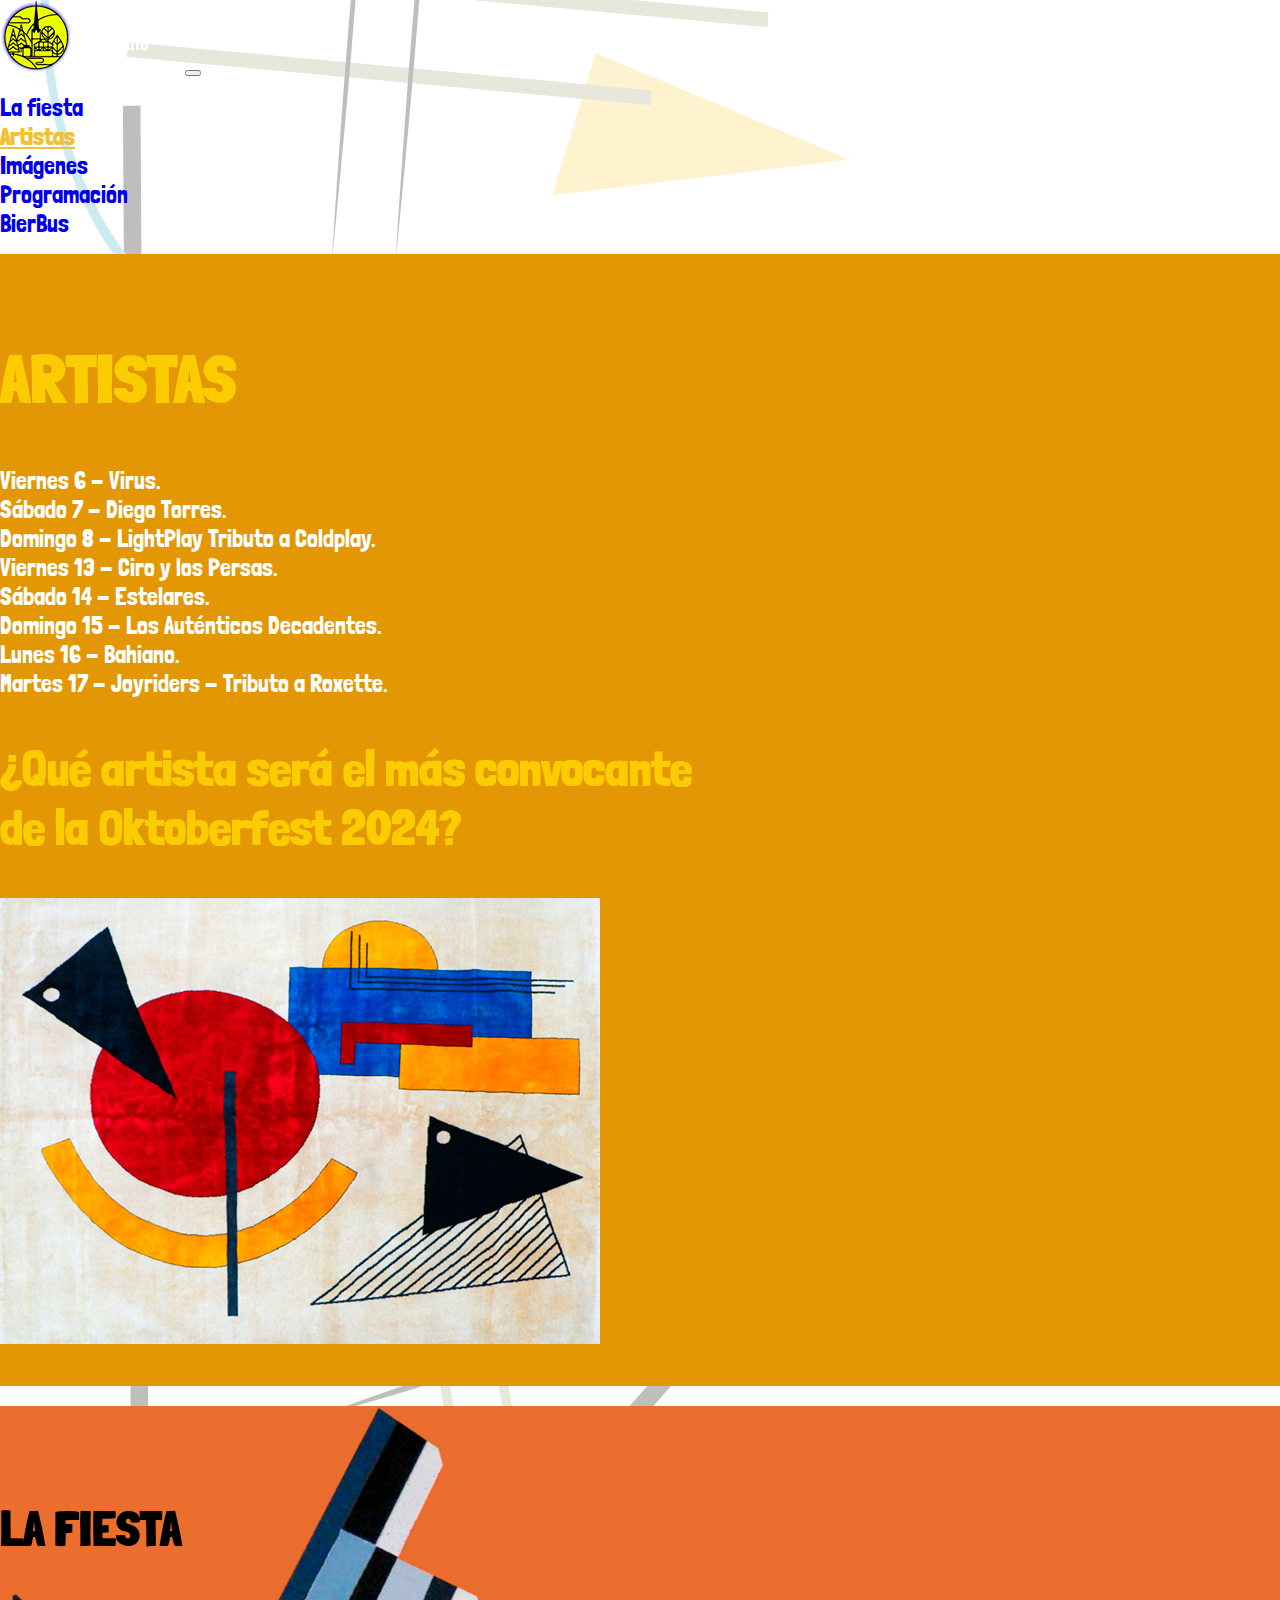
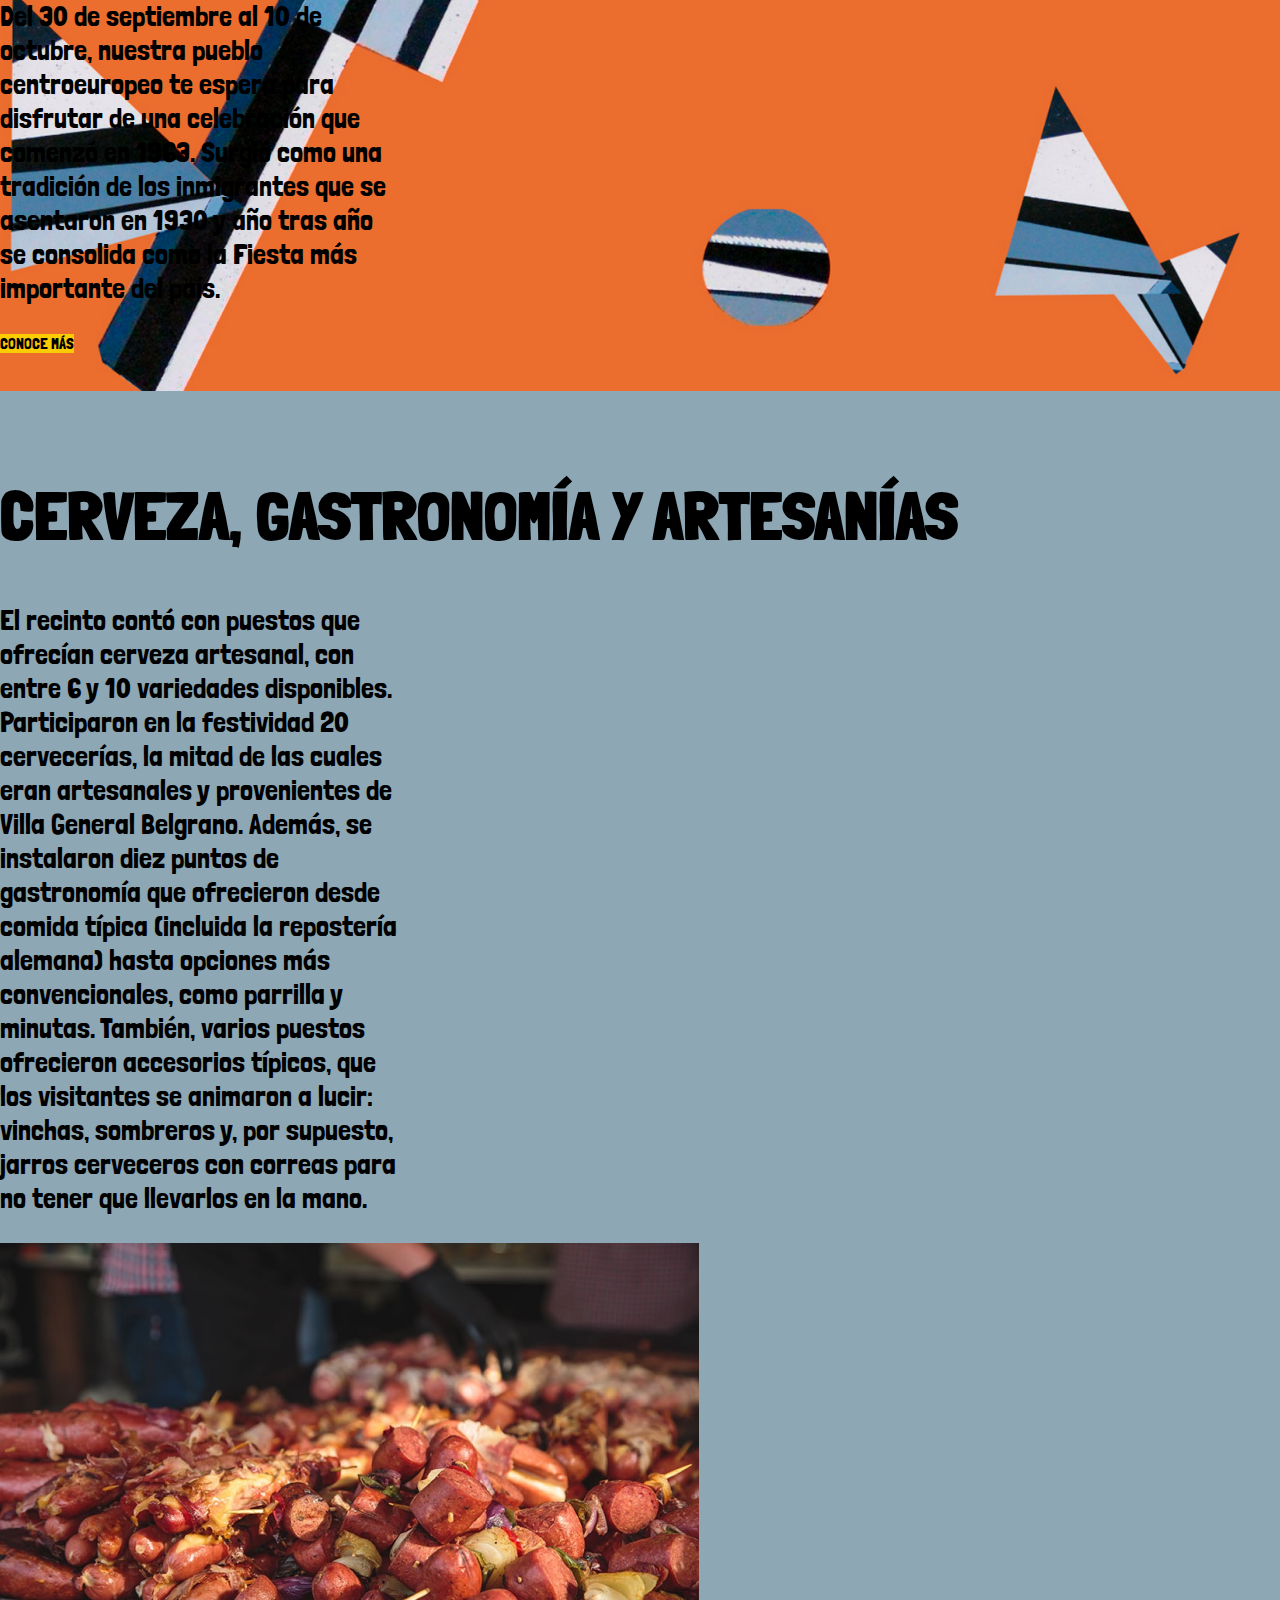
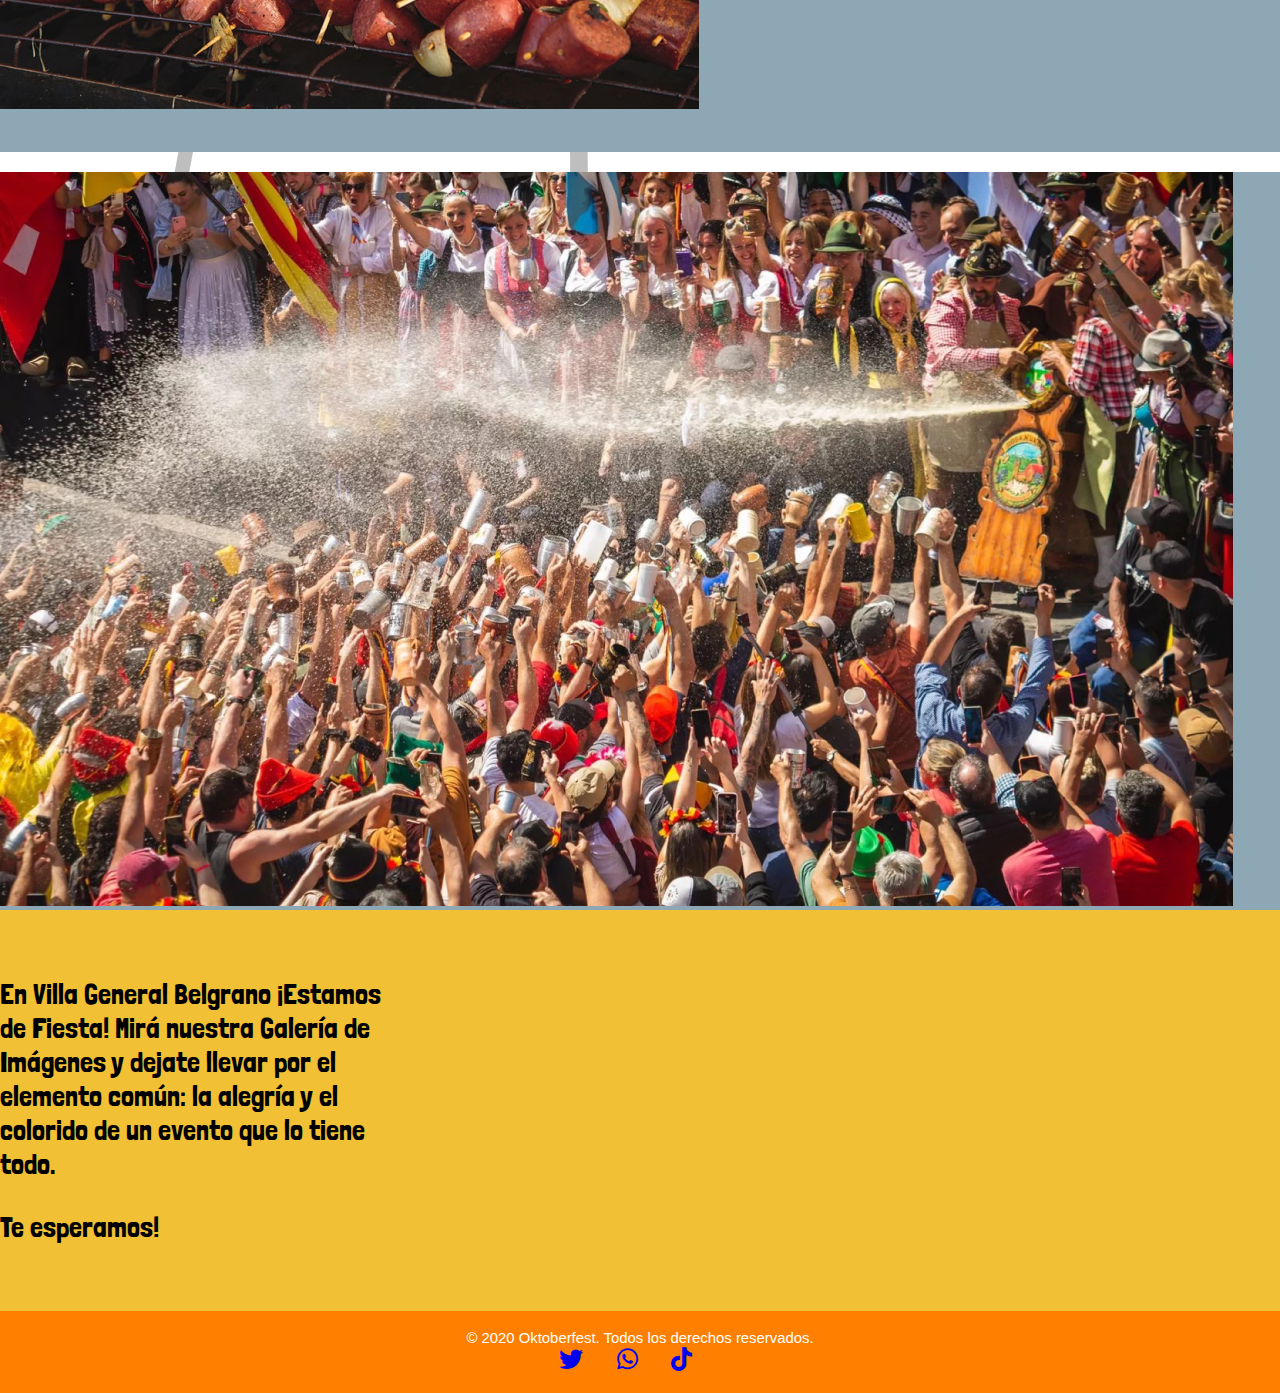
<file: g1/artistas.html>
<!DOCTYPE html>
<html lang="es">

<head>
  <meta charset="UTF-8">
  <meta name="viewport" content="width=device-width, initial-scale=1.0">
  <title>Noel Barberis, Agustin Rossi, German Sassi, Nazarena Soffulto DGM4AP 2023</title>
  <!-- vincular normalize.css -->
  <link href="https://cdn.jsdelivr.net/npm/bootstrap@5.3.2/dist/css/bootstrap.min.css" rel="stylesheet" integrity="sha384-T3c6CoIi6uLrA9TneNEoa7RxnatzjcDSCmG1MXxSR1GAsXEV/Dwwykc2MPK8M2HN" crossorigin="anonymous">
  <link rel="stylesheet" href="https://necolas.github.io/normalize.css/8.0.1/normalize.css">
  <link rel="stylesheet" href="https://cdnjs.cloudflare.com/ajax/libs/font-awesome/6.0.0/css/all.min.css">

  <!-- vincular tu css -->
  <link rel="stylesheet" type="text/css" href="estilo.css">
  <!-- tipografias -->
  <link rel="preconnect" href="https://fonts.googleapis.com">
  <link rel="preconnect" href="https://fonts.gstatic.com" crossorigin>
  <link href="https://fonts.googleapis.com/css2?family=Londrina+Solid:wght@100;400&display=swap" rel="stylesheet">
</head>

<body>
<!-- comienza barra de navegacion -->
<nav class="navbar navbar-expand-lg navbar-light bg-info justify-content-end px-4">
  <a class="navbar-brand" href="index.html"><img src="img/logo.png" class="img-fluid"></a>
  <button class="navbar-toggler" type="button" data-bs-toggle="collapse" data-bs-target="#navbarNav"
          aria-controls="navbarNav" aria-expanded="false" aria-label="Toggle navigation">
      <span class="navbar-toggler-icon"></span>
  </button>
  <div class="collapse navbar-collapse" id="navbarNav">
      <ul class="navbar-nav ms-auto">
          <li class="nav-item">
              <a class="nav-link" href="index.html">La fiesta</a>
          </li>
          <li class="nav-item">
              <a class="nav-link" href="artistas.html"><b>Artistas</b></a>
          </li>
          <li class="nav-item">
              <a class="nav-link" href="imagenes.html">Imágenes</a>
          </li>
          <li class="nav-item">
              <a class="nav-link" href="programacion.html">Programación</a>
          </li>
          <li class="nav-item">
              <a class="nav-link" href="bierbus.html">BierBus</a>
          </li>
      </ul>
  </div>
</nav>

<!-- finaliza barra de navegacion -->

<!-- Inicio Artistas -->
<div class="container-fluid artistas mt-4">
  <div class="row">
    <div class="col-12 col-md-5 mx-auto mt-4">
      <h1 class="artistaaas">ARTISTAS</h1>
      <ul>
        <li>Viernes 6 - Virus.</li>
        <li>Sábado 7 - Diego Torres.</li>
        <li>Domingo 8 - LightPlay Tributo a Coldplay.</li>
        <li>Viernes 13 - Ciro y los Persas.</li>
        <li>Sábado 14 - Estelares.</li>
        <li>Domingo 15 - Los Auténticos Decadentes.</li>
        <li>Lunes 16 - Bahiano.</li>
        <li>Martes 17 - Joyriders - Tributo a Roxette.</li>
      </ul>
    </div>
    <div class="col-12 col-md-5 mt-4 mx-auto text-white ">
      <h2  class="artistaaas fs-3">¿Qué artista será el más convocante</br>de la Oktoberfest 2024?</h2>
      <img src="img/artistas/pintura.jpg" alt="Imagen de una pintura de Kandinski" class="img-fluid">
    </div>
  </div>
</div>
  <!-- Fin Artistas -->
    <!-- inicio linea divisoria -->
    <section class="linea_artistica">
      <div class="container">
          <div class="row">
              <div class="col-12 text-center lineaa">
              </div>
          </div>
      </div>
  </section>
  <!-- finaliza linea divisoria -->

  <!-- inicio bloque la fiesta -->
  <div class="container-fluid lafiesta">
    <div class="row">
      <div class="col-12 mx-auto text-center">
        <h2 class="text-white">LA FIESTA</h2>
        <p class="text-white mx-auto  text-center fs-5">
          Del 30 de septiembre al 10 de octubre,
          nuestra pueblo centroeuropeo te espera
          para disfrutar de una celebración que
          comenzó en 1963. 
          Surgió como una tradición de los inmigrantes 
          que se asentaron en 1930 y año tras año se 
          consolida como la Fiesta más importante del país.</p>
        <div class="container mt-4">
          <a href="index.html" type="button" class="btn btn-rounded btn-primary botonconocemas">CONOCE MÁS</a>
        </div>
      </div>
    </div>
  </div>
  <!-- fin bloque la fiesta -->

  <!-- Inicio Cerveza, gastronomia y artesanias -->
  <div class="container-fluid cerveza mt-4 ">
    <div class="container">
    <div class="row mx-auto">
      <!-- Columna Izquierda-->
      <div class=" col-xs-12 col-md-6 mt-4 ">
        <h1  >CERVEZA, GASTRONOMÍA Y ARTESANÍAS</h1>
        <p class="fs-5">El recinto contó con puestos que ofrecían cerveza
          artesanal, con entre 6 y 10 variedades disponibles. Participaron en la festividad 20 cervecerías, la mitad de
          las cuales eran artesanales y provenientes de Villa General Belgrano. Además, se instalaron diez puntos de
          gastronomía que ofrecieron desde comida típica (incluida la repostería alemana) hasta opciones más
          convencionales, como parrilla y minutas. También, varios puestos ofrecieron accesorios típicos, que los
          visitantes se animaron a lucir: vinchas, sombreros y, por supuesto, jarros cerveceros con correas para no
          tener que llevarlos en la mano.
        </p>
      </div>
      <!-- Columna Derecha-->
      <div class=" col-xs-12 col-md-6 mt-4 text-white">
        <img src="img/artistas/comida.jpg" alt="Comida disponible en la OktoberFest" class="img-fluid text-center">
      </div>
    </div>
  </div>
  </div>
   <!-- Fin Cerveza, gastronomia y artesanias -->

   <!-- inicio linea divisoria -->
   <section class="linea_artistica">
    <div class="container">
        <div class="row">
            <div class="col-12 text-center lineaa">
            </div>
        </div>
    </div>
</section>
<!-- finaliza linea divisoria -->

<!-- Inicio Foto edicion anterior -->
<div class="container-fluid fotoedicionanterior mt-4 ">
  <div class="row ">
    <!-- Columna Izquierda con Texto -->
    <div class=" col-xs-12 col-md-4 mt-4 ">
    </div>
    <!-- Columna Derecha con Titular e Imagen -->
    <div class=" col-xs-0 col-md-8  ml-auto mr-0">
      <img src="img/artistas/fiestaanterior.jpg" alt="Imagen de una edicion anterior" class="img-fluid">
    </div>
  </div>
</div>
 <!-- Fin Cerveza, gastronomia y artesanias -->



  <!-- inicio En villa general belgrano estamos de fiesta-->
  <div class="container-fluid comprartickets">
    <div class="row">
      <div class="col-12 mx-auto text-center">
        <p class="fs-4 mx-auto">En Villa General Belgrano ¡Estamos de Fiesta!
          Mirá nuestra Galería de Imágenes y dejate llevar por el 
          elemento común: la alegría y el colorido de un evento 
          que lo tiene todo.</p>
        <p class="mx-auto">Te esperamos!</p>
      </div>
    </div>
  </div>
  <!-- fin En villa general belgrano estamos de fiesta-->

  <!-- inicio footer -->
  <footer>
    <div class="container">
        <div class="row">
            <div class="col-md-4 text-md-left text-center">
            </div>
            <div class="col-md-4 text-md-center text-center">
                <p class="text-center footerr">&copy; 2020 Oktoberfest. Todos los derechos reservados.</p>
            </div>
            <div class="col-md-4 text-md-right text-center">
                <a href="#" class="social-icons"><i class="fab fa-twitter"></i></a>
                <a href="https://wa.me/1151171492" class="social-icons"><i class="fab fa-whatsapp"></i></a>
                <a href="#" class="social-icons"><i class="fab fa-tiktok"></i></a>
            </div>
        </div>
    </div>
</footer>
<!-- fin footer -->

 <!-- Enlaces a bibliotecas -->
 <script src="https://cdn.jsdelivr.net/npm/bootstrap@5.3.0/dist/js/bootstrap.bundle.min.js"></script>

</body>

</html>
</file>
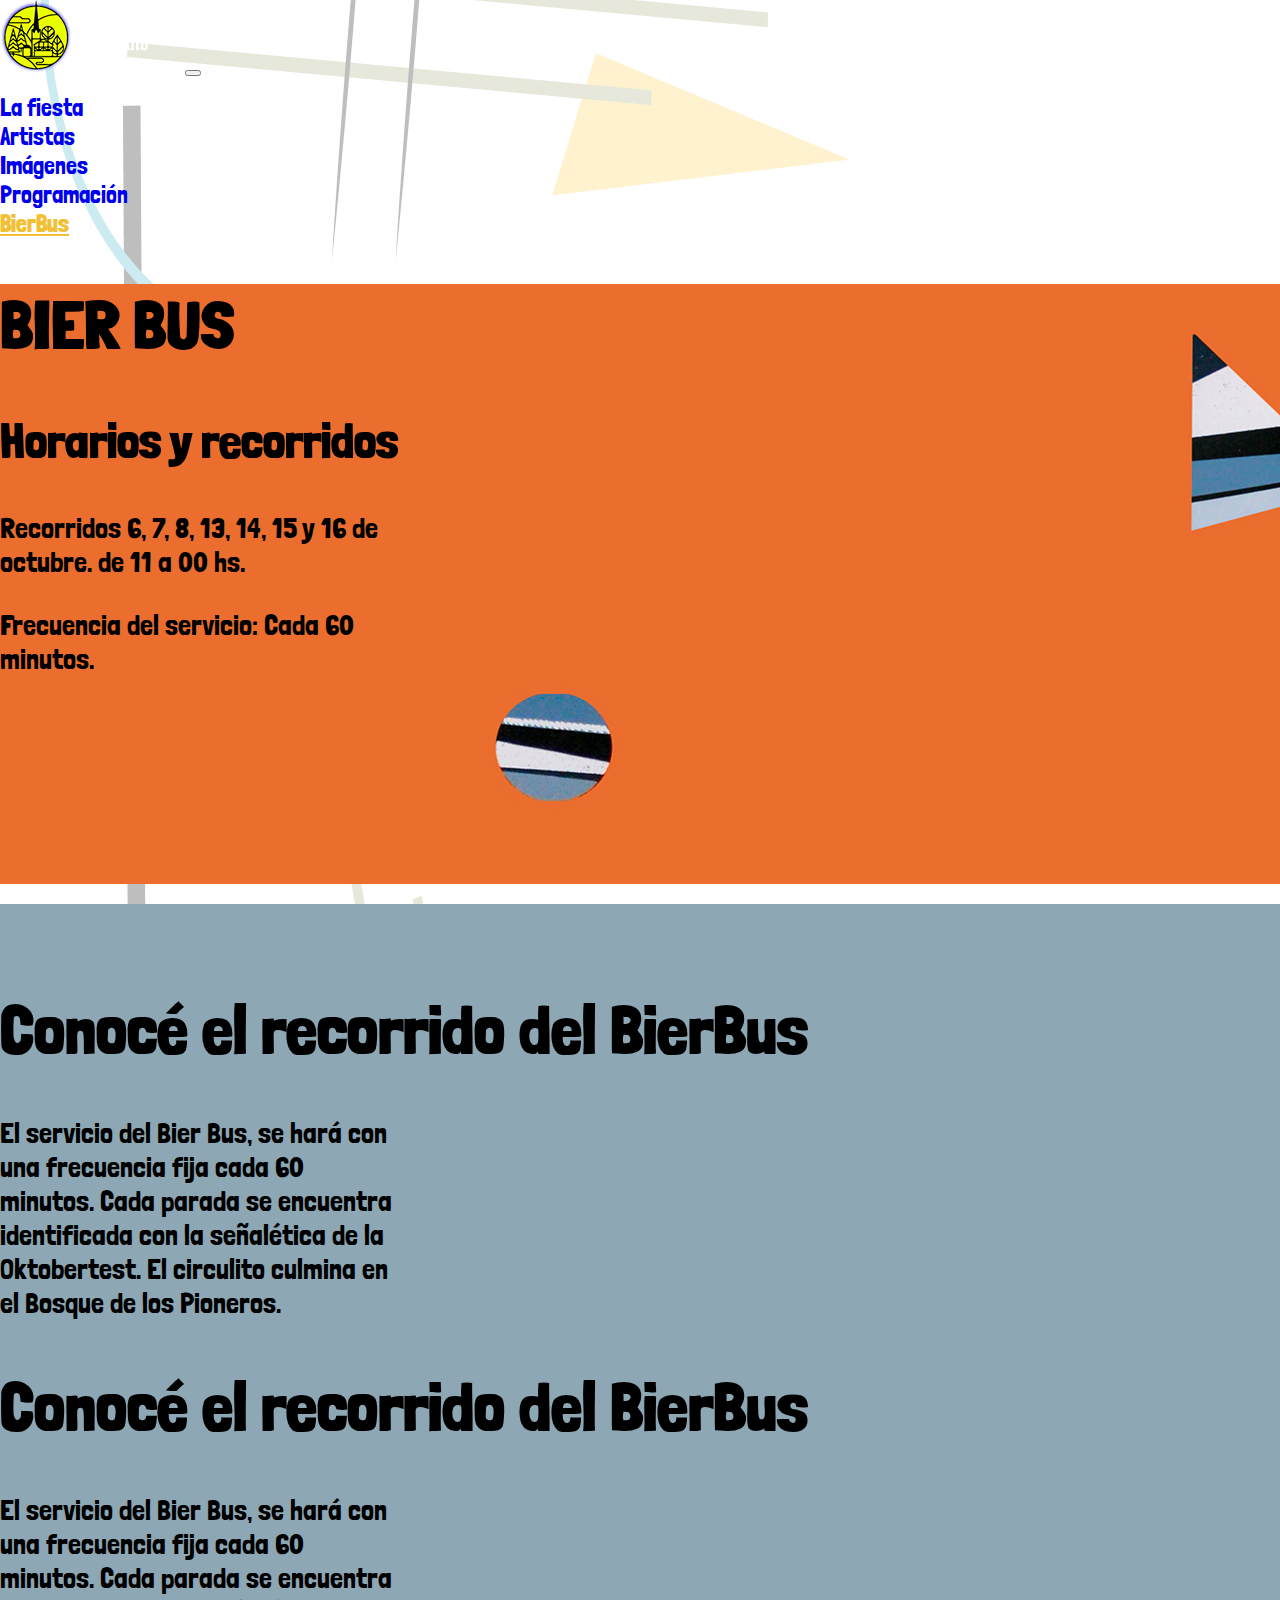
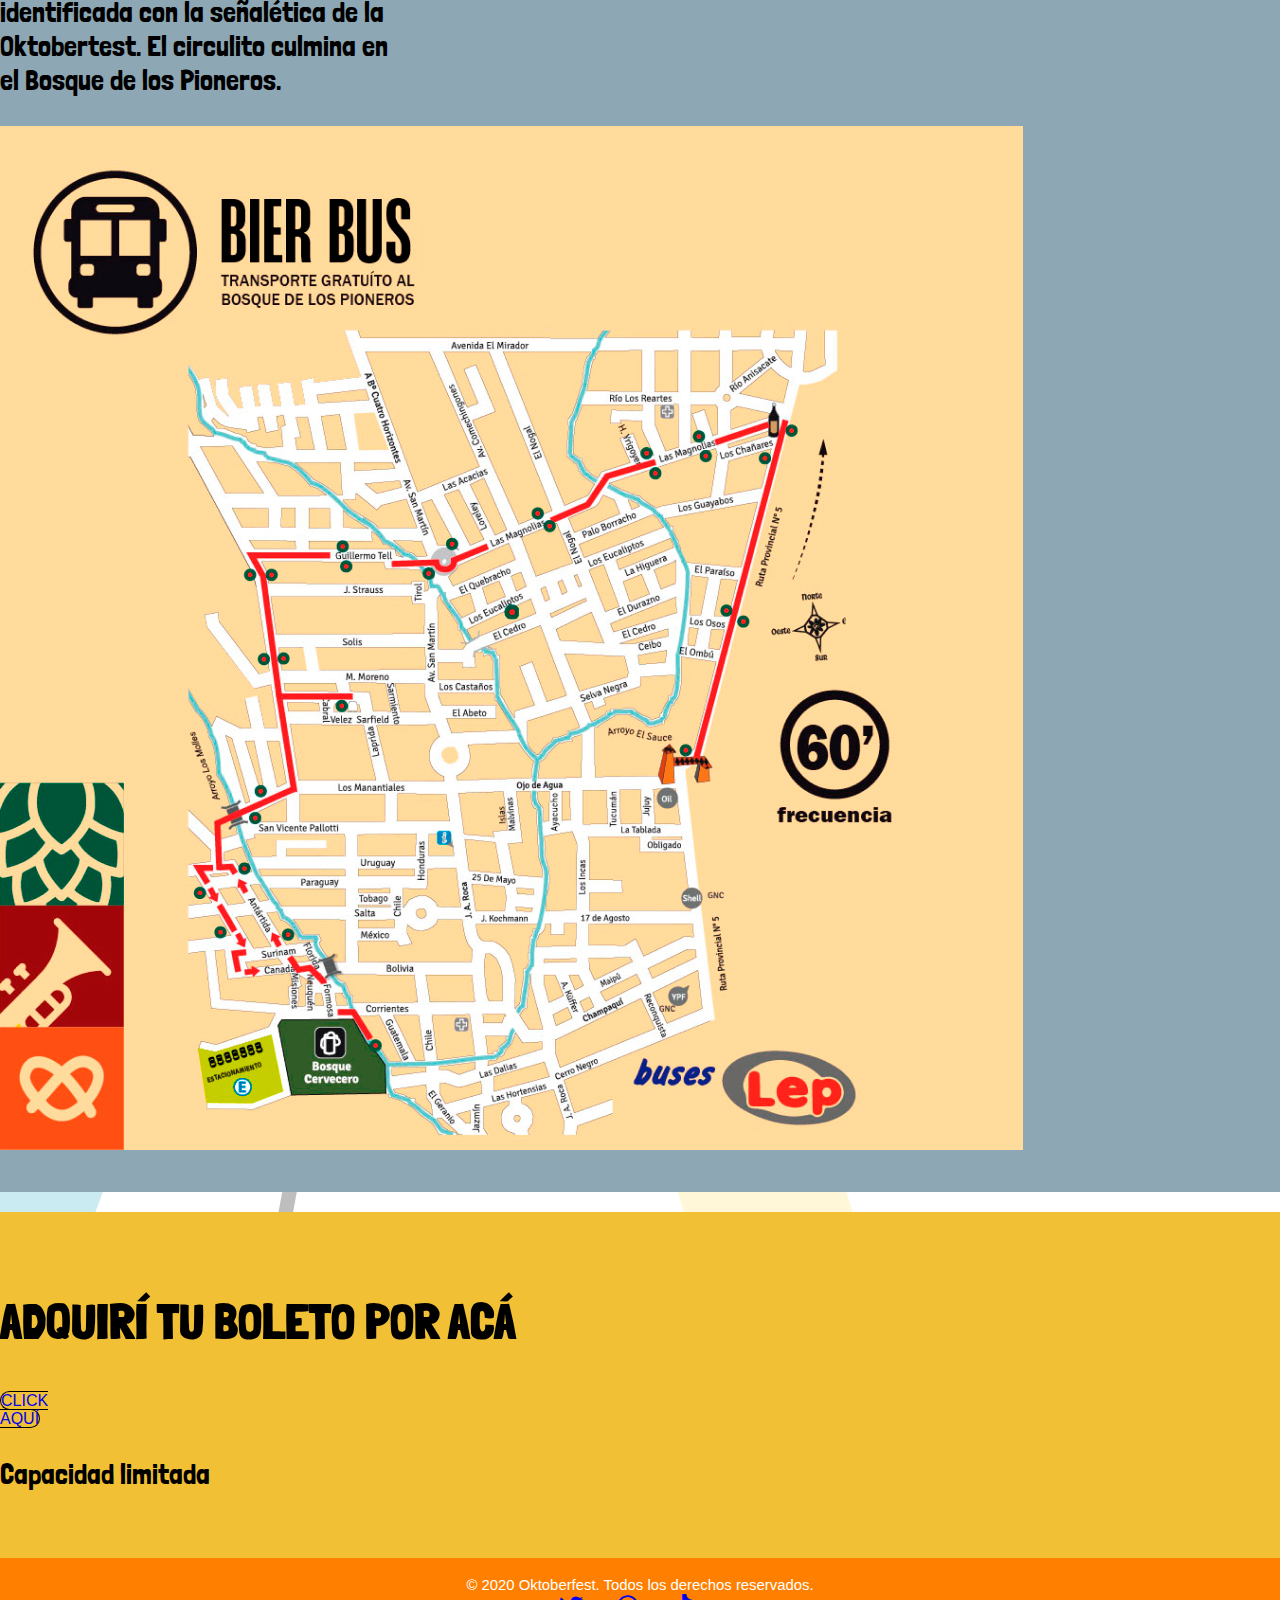
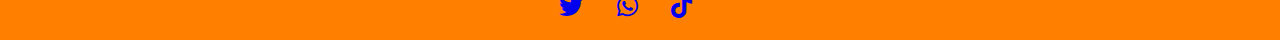
<file: g1/bierbus.html>
<!DOCTYPE html>
<html lang="es">
  <head>
    <meta charset="UTF-8">
    <meta name="viewport" content="width=device-width, initial-scale=1.0">
    <title>Noel Barberis, Agustin Rossi, German Sassi, Nazarena Soffulto DGM4AP 2023</title>
    <!-- vincular normalize.css -->
    <link href="https://cdn.jsdelivr.net/npm/bootstrap@5.3.2/dist/css/bootstrap.min.css" rel="stylesheet" integrity="sha384-T3c6CoIi6uLrA9TneNEoa7RxnatzjcDSCmG1MXxSR1GAsXEV/Dwwykc2MPK8M2HN" crossorigin="anonymous">
    <link rel="stylesheet" href="https://necolas.github.io/normalize.css/8.0.1/normalize.css">
    <link rel="stylesheet" href="https://cdnjs.cloudflare.com/ajax/libs/font-awesome/6.0.0/css/all.min.css">

    <!-- vincular tu css -->
    <link rel="stylesheet" type="text/css" href="estilo.css">
    <!-- tipografias -->
    <link rel="preconnect" href="https://fonts.googleapis.com">
    <link rel="preconnect" href="https://fonts.gstatic.com" crossorigin>
    <link href="https://fonts.googleapis.com/css2?family=Londrina+Solid:wght@100;400&display=swap" rel="stylesheet">
</head>
<body>
    <!-- comienza barra de navegacion -->
<!-- comienza barra de navegacion -->
<nav class="navbar navbar-expand-lg navbar-light bg-info justify-content-end px-4">
    <a class="navbar-brand" href="index.html"><img src="img/logo.png" class="img-fluid"></a>
    <button class="navbar-toggler" type="button" data-bs-toggle="collapse" data-bs-target="#navbarNav"
            aria-controls="navbarNav" aria-expanded="false" aria-label="Toggle navigation">
        <span class="navbar-toggler-icon"></span>
    </button>
    <div class="collapse navbar-collapse" id="navbarNav">
        <ul class="navbar-nav ms-auto">
            <li class="nav-item">
                <a class="nav-link" href="index.html">La fiesta</a>
            </li>
            <li class="nav-item">
                <a class="nav-link" href="artistas.html">Artistas</a>
            </li>
            <li class="nav-item">
                <a class="nav-link" href="imagenes.html">Imágenes</a>
            </li>
            <li class="nav-item">
                <a class="nav-link" href="programacion.html">Programación</a>
            </li>
            <li class="nav-item">
                <a class="nav-link" href="bierbus.html"><b>BierBus</b></a>
            </li>
        </ul>
    </div>
</nav>
<!-- finaliza barra de navegacion -->    
        <!-- inicio header -->  
        <section>
          <div class="container-fluid headerbierbus"> 
              <div class="row">
                  <div class="col-xs-12 col-md-12 col-lg-12 text-center" >
                      <h1 class="text-white mx-auto">BIER BUS</h1>
                      <h2 class="text-white mx-auto">Horarios y recorridos</h2>
                      <p class="mx-auto" >Recorridos 6, 7, 8, 13, 14, 15 y 16 de octubre.
                        de 11 a 00 hs.</p>
                        <p class="mx-auto">Frecuencia del servicio: Cada 60 minutos.</p>
                  </div>
              </div>
          </div>
      </section>
      <!-- finaliza header -->  
        <!-- inicio linea divisoria -->
        <section class="linea_artistica">
          <div class="container">
              <div class="row">
                  <div class="col-12 text-center lineaa">
                  </div>
              </div>
          </div>
      </section>
      <!-- finaliza linea divisoria -->
   <!-- Inicio Seccion Mapa -->
    <div class="container-fluid cerveza">
      <div class="row ">
        <!-- Columna Izquierda-->
        <div class=" col-xs-12 col-md-1 mt-4 ">
        </div>
        <div class=" col-xs-12 col-md-4 mt-4 ">
            <!-- TEXTO EN PANTALLAS XS -->
            <div class="col-xs-12 text-center">
              <h1 class="text-dark d-md-none">Conocé el recorrido del BierBus</h1>
              <p class="d-md-none">El servicio del Bier Bus, se hará con una frecuencia fija cada
                60 minutos. Cada parada se encuentra identificada con la señalética de la Oktobertest. El circulito culmina en el Bosque de los
                Pioneros.</p>
            </div>
            <!-- TEXTO EN PANTALLAS MD -->
            <div class="col-md-12 text-md-right">
              <h1 class="text-dark d-none d-md-block">Conocé el recorrido del BierBus</h1>
              <p class="d-none d-md-block">El servicio del Bier Bus, se hará con una frecuencia fija cada
                60 minutos. Cada parada se encuentra identificada con la señalética de la Oktobertest. El circulito culmina en el Bosque de los
                Pioneros.</p>
            </div>
        </div>
        <!-- Columna Derecha-->
        <div class=" col-xs-12 col-md-6 mt-4 text-white">
          <img src="img/bierbus/mapa.jpg" alt="Mapa del recorrido del BierBus" class="img-fluid text-center">
        </div>
        <div class=" col-xs-12 col-md-1 mt-4 ">
        </div>
      </div>
    </div>
 <!-- finaliza Seccion Mapa -->
   <!-- inicio linea divisoria -->
   <section class="linea_artistica">
    <div class="container">
        <div class="row">
            <div class="col-12 text-center lineaa">
            </div>
        </div>
    </div>
</section>
<!-- finaliza linea divisoria -->
 


 <!-- inicio comprar tickets-->
 <div class="container-fluid comprartickets">
  <div class="row">
      <div class="col-12 mx-auto text-center">
          <h2>ADQUIRÍ TU BOLETO POR ACÁ</h2>
          <a href="https://wa.me/tunumerodetelefono" type="button" class="btn btn-round botonredondo">CLICK</br>AQUÍ</a>
          <p class="fs-6 mx-auto">Capacidad limitada</p>
      </div>
  </div>
</div>
<!-- fin comprar tickets-->

  <!-- inicio footer -->
  <footer>
    <div class="container">
        <div class="row">
            <div class="col-md-4 text-md-left text-center">
            </div>
            <div class="col-md-4 col-xs-12 text-md-center text-center">
                <p class="text-center footerr">&copy; 2020 Oktoberfest. Todos los derechos reservados.</p>
            </div>
            <div class="col-md-4 col-xs-12 text-md-right text-center">
                <a href="#" class="social-icons"><i class="fab fa-twitter"></i></a>
                <a href="https://wa.me/1151171492" class="social-icons"><i class="fab fa-whatsapp"></i></a>
                <a href="#" class="social-icons"><i class="fab fa-tiktok"></i></a>
            </div>
        </div>
    </div>
</footer>
<!-- fin footer -->
 <!-- Enlaces a bibliotecas -->
 <script src="https://cdn.jsdelivr.net/npm/bootstrap@5.3.0/dist/js/bootstrap.bundle.min.js"></script>
   
</body>
</html>
</file>
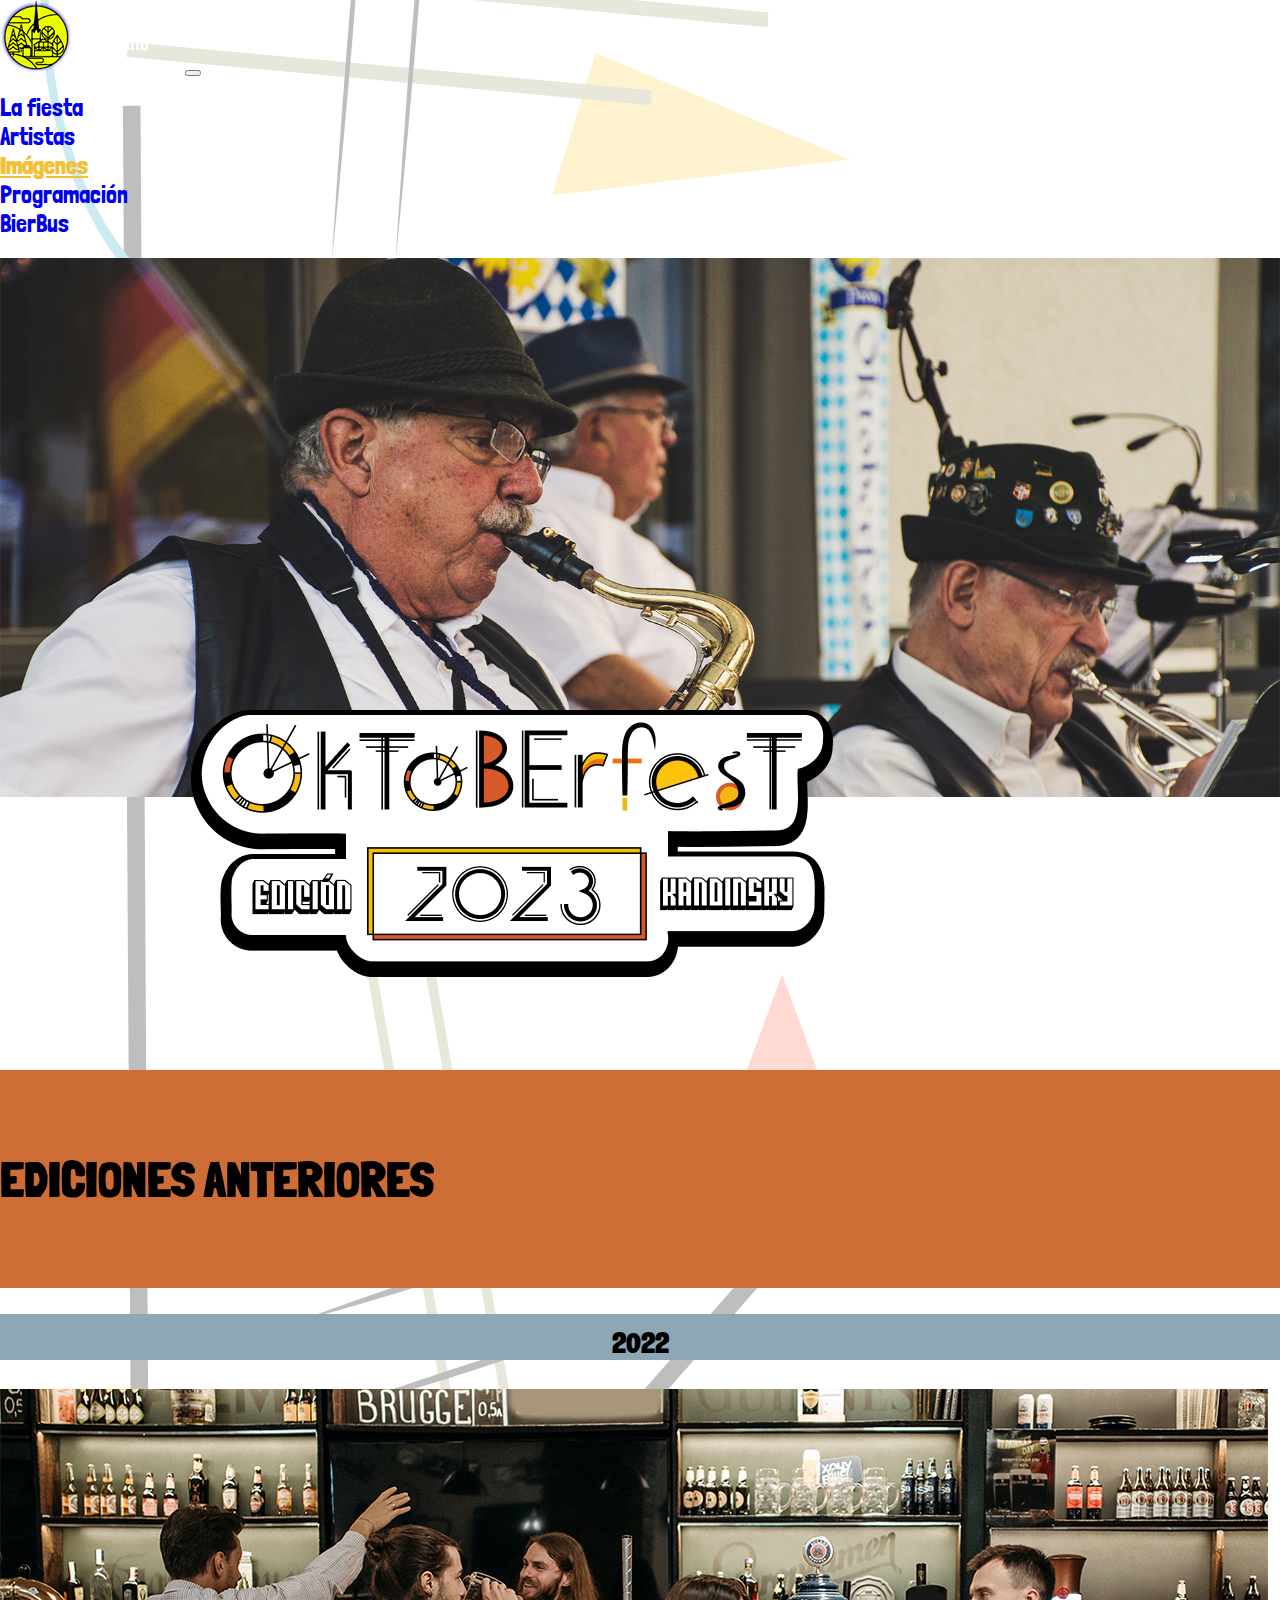
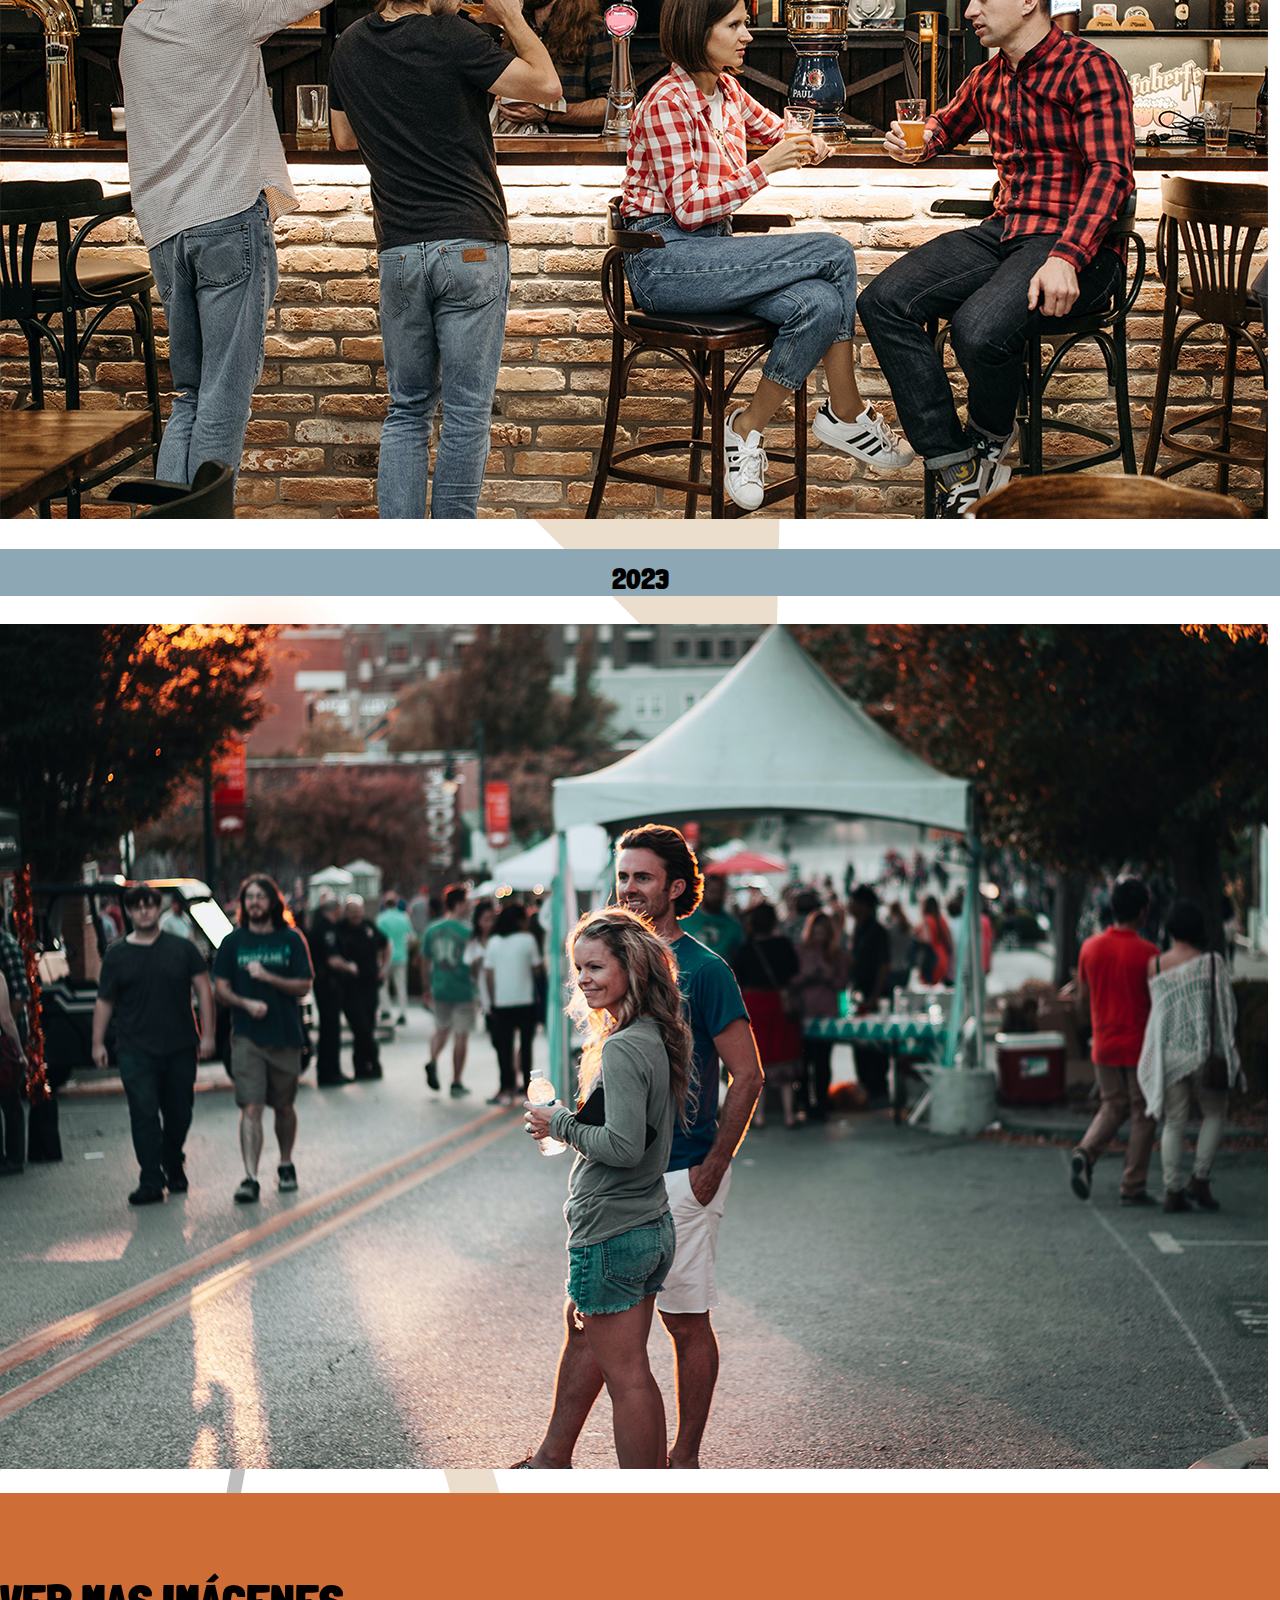
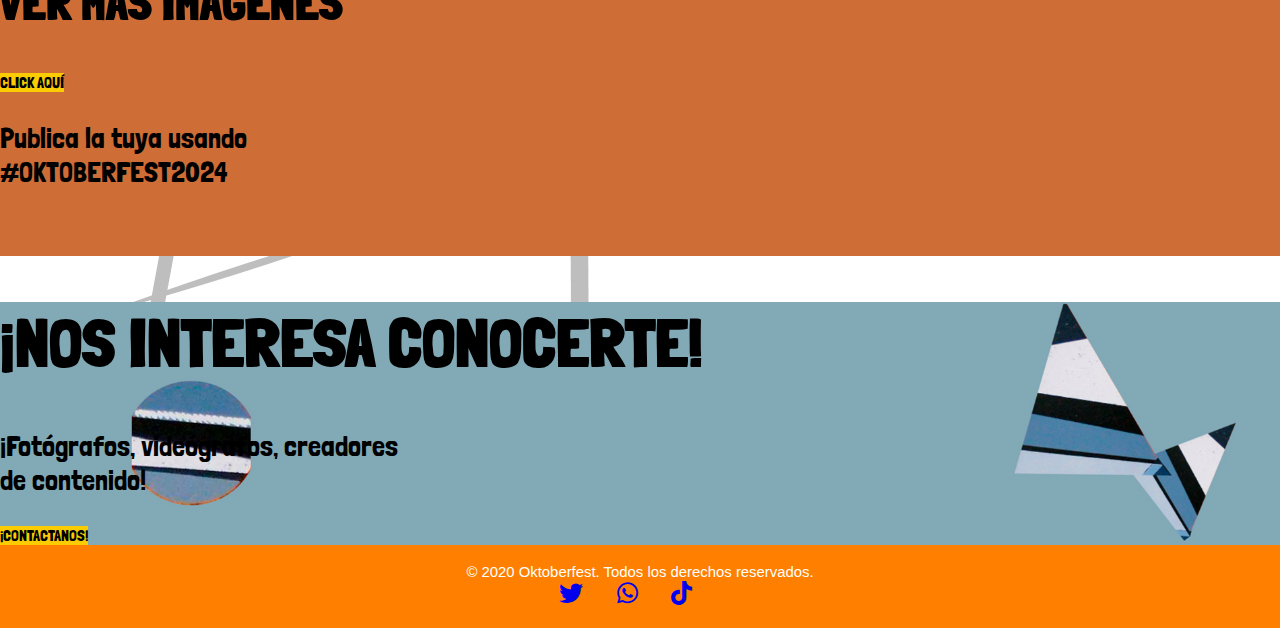
<file: g1/imagenes.html>
<!DOCTYPE html>
<html lang="es">
  <head>
    <meta charset="UTF-8">
    <meta name="viewport" content="width=device-width, initial-scale=1.0">
    <title>Noel Barberis, Agustin Rossi, German Sassi, Nazarena Soffulto DGM4AP 2023</title>
    <!-- vincular normalize.css -->
    <link href="https://cdn.jsdelivr.net/npm/bootstrap@5.3.2/dist/css/bootstrap.min.css" rel="stylesheet" integrity="sha384-T3c6CoIi6uLrA9TneNEoa7RxnatzjcDSCmG1MXxSR1GAsXEV/Dwwykc2MPK8M2HN" crossorigin="anonymous">
    <link rel="stylesheet" href="https://necolas.github.io/normalize.css/8.0.1/normalize.css">
    <link rel="stylesheet" href="https://cdnjs.cloudflare.com/ajax/libs/font-awesome/6.0.0/css/all.min.css">

    <!-- vincular tu css -->
    <link rel="stylesheet" type="text/css" href="estilo.css">
    <!-- tipografias -->
    <link rel="preconnect" href="https://fonts.googleapis.com">
    <link rel="preconnect" href="https://fonts.gstatic.com" crossorigin>
    <link href="https://fonts.googleapis.com/css2?family=Londrina+Solid:wght@100;400&display=swap" rel="stylesheet">
</head>
<body>
<!-- comienza barra de navegacion -->
<nav class="navbar navbar-expand-lg navbar-light bg-info justify-content-end px-4">
  <a class="navbar-brand" href="index.html"><img src="img/logo.png" class="img-fluid"></a>
  <button class="navbar-toggler" type="button" data-bs-toggle="collapse" data-bs-target="#navbarNav"
          aria-controls="navbarNav" aria-expanded="false" aria-label="Toggle navigation">
      <span class="navbar-toggler-icon"></span>
  </button>
  <div class="collapse navbar-collapse" id="navbarNav">
      <ul class="navbar-nav ms-auto">
          <li class="nav-item">
              <a class="nav-link" href="index.html">La fiesta</a>
          </li>
          <li class="nav-item">
              <a class="nav-link" href="artistas.html">Artistas</a>
          </li>
          <li class="nav-item">
              <a class="nav-link" href="imagenes.html"><b>Imágenes</b></a>
          </li>
          <li class="nav-item">
              <a class="nav-link" href="programacion.html">Programación</a>
          </li>
          <li class="nav-item">
              <a class="nav-link" href="bierbus.html">BierBus</a>
          </li>
      </ul>
  </div>
</nav>


<!-- finaliza barra de navegacion -->
    <!-- finaliza barra de navegacion -->     
   <!-- inicio linea divisoria -->
   <section class="linea_artistica">
    <div class="container">
        <div class="row">
            <div class="col-12 text-center lineaa">
            </div>
        </div>
    </div>
</section>
<!-- finaliza linea divisoria -->

<section class="header-imagenes" >
    <div class="container" > 
        <div class="row">
            <div class="col-xs-12 col-md-12 col-lg-12 text-center imageneses">
                <img src="img/logo_oktober.png" class="img-fluid">
            </div>
            
        </div>
    </div>
</section>



 <!-- inicio EDICIONES ANTERIORES-->
      <div class="container-fluid anteriores ">
        <div class="row">
          <div class="col-12 mx-auto text-center">
            <h2 class="text-white">EDICIONES ANTERIORES</h2>

          </div>
        </div>
      </div>
<!-- fin EDICIONES ANTERIORES-->

<!-- INICIO FOTOS EDICIONES ANTERIORES-->
<div class="container-fluid">
    <div class="row">
      <!-- Columna de ancho 8 con imagen -->
      <div class="col-md-8">
        <h3 class="imagenedicionanterior">2022</h3>
        <img src="img/imagenes/imagen_1.jpg" class="img-fluid" alt="Imagen de una edición anterior">
      </div>
      <!-- Columna de ancho 4 sin contenido -->
      <div class="col-md-4">
        <!-- Esta columna está vacía -->
      </div>
    </div>
  </div>
  <div class="container-fluid">
    <div class="row">
      <!-- Columna de ancho 4 sin contenido -->
      <div class="col-md-4">
        <!-- Esta columna está vacía -->
      </div>
        <!-- Columna de ancho 8 con imagen -->
        <div class="col-md-8" >
            <h3 class="imagenedicionanterior">2023</h3>
            <img src="img/imagenes/imagen_2.jpg" class="img-fluid" alt="Imagen de una edición anterior">
          </div>
    </div>
  </div>

<!-- fin FOTOS EDICIONES ANTERIORES-->
   <!-- inicio linea divisoria -->
   <section class="linea_artistica">
    <div class="container">
        <div class="row">
            <div class="col-12 text-center lineaa">
            </div>
        </div>
    </div>
</section>
<!-- finaliza linea divisoria -->
 <!-- inicio OKTOBERFEST2024-->
 <div class="container-fluid vermasimagenes">
    <div class="row">
      <div class="col-12 mx-auto text-center">
        <h2 class="pt-4">VER MAS IMÁGENES</h2>
        <a href="https://www.instagram.com/explore/tags/oktoberfest/" type="button" class="btn btn-rounded btn-primary botonconocemas mt-4">CLICK AQUÍ</a>
        <p class="text-center mx-auto pt-4">Publica la tuya usando #OKTOBERFEST2024</p>
      </div>
    </div>
  </div>
<!-- fin OKTOBERFEST2024-->

<!-- inicio nosinteresaconocerte -->  
    <section class="nosinteresaconocerte container-fluid">
        <div class="container" > 
            <div class="row">
                <div class="col-xs-12 col-md-12 col-lg-12 text-center pt-4 pb-4" >
                    <h1>¡NOS INTERESA CONOCERTE!</h1>
                    <p class="pt-4 mx-auto" >¡Fotógrafos, videógrafos, creadores de contenido!</p>
                    <a href="https://wa.me/1151171492" type="button" class="btn btn-rounded btn-primary botonconocemas mt-4">¡CONTACTANOS!</a>
                </div>
            </div>
        </div>
    </section>
<!-- finaliza nosinteresaconocerte --> 

 <!-- inicio footer -->
 <footer>
  <div class="container">
      <div class="row">
          <div class="col-md-4 text-md-left text-center">
          </div>
          <div class="col-md-4 text-md-center text-center">
              <p class="text-center footerr">&copy; 2020 Oktoberfest. Todos los derechos reservados.</p>
          </div>
          <div class="col-md-4 text-md-right text-center">
              <a href="#" class="social-icons"><i class="fab fa-twitter"></i></a>
              <a href="https://wa.me/1151171492" class="social-icons"><i class="fab fa-whatsapp"></i></a>
              <a href="#" class="social-icons"><i class="fab fa-tiktok"></i></a>
          </div>
      </div>
  </div>
</footer>
<!-- fin footer -->
 
<!-- Enlaces a bibliotecas -->
 <script src="https://cdn.jsdelivr.net/npm/bootstrap@5.3.0/dist/js/bootstrap.bundle.min.js"></script>
</body>
</html>
</file>
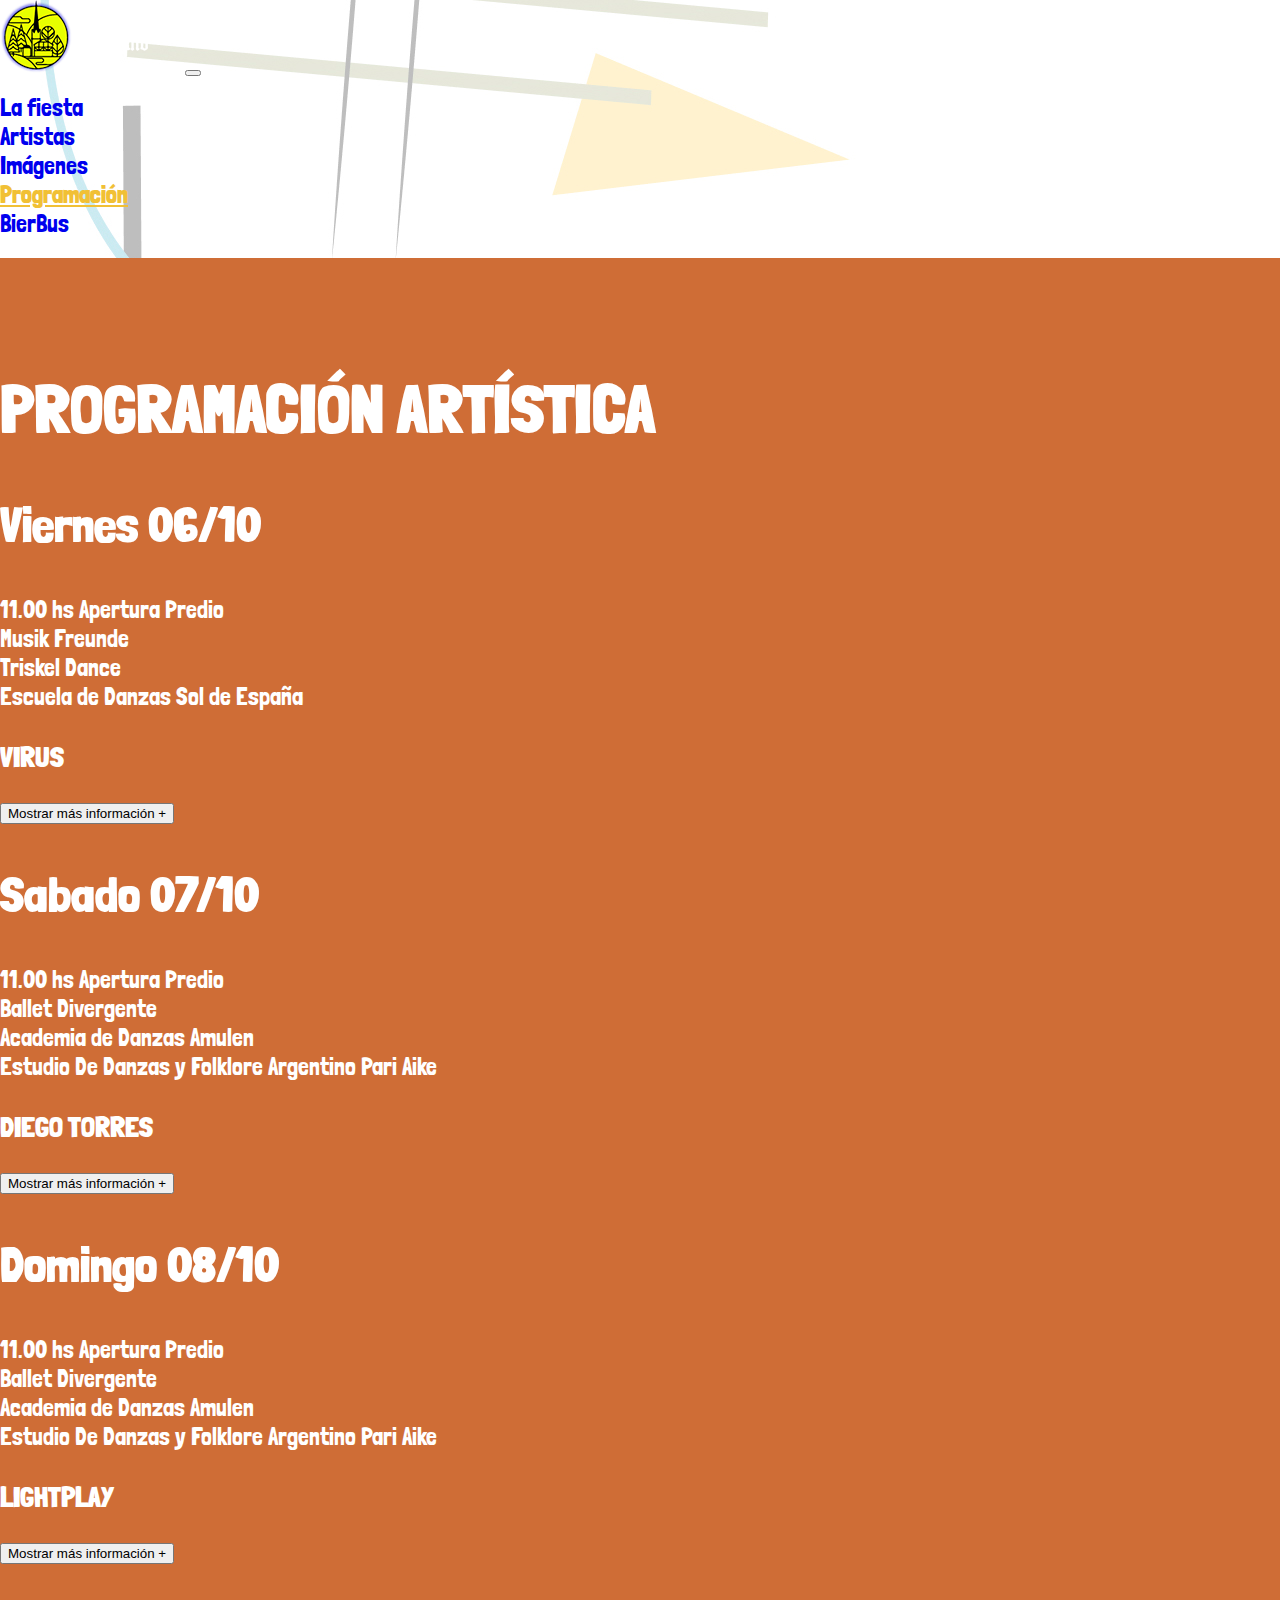
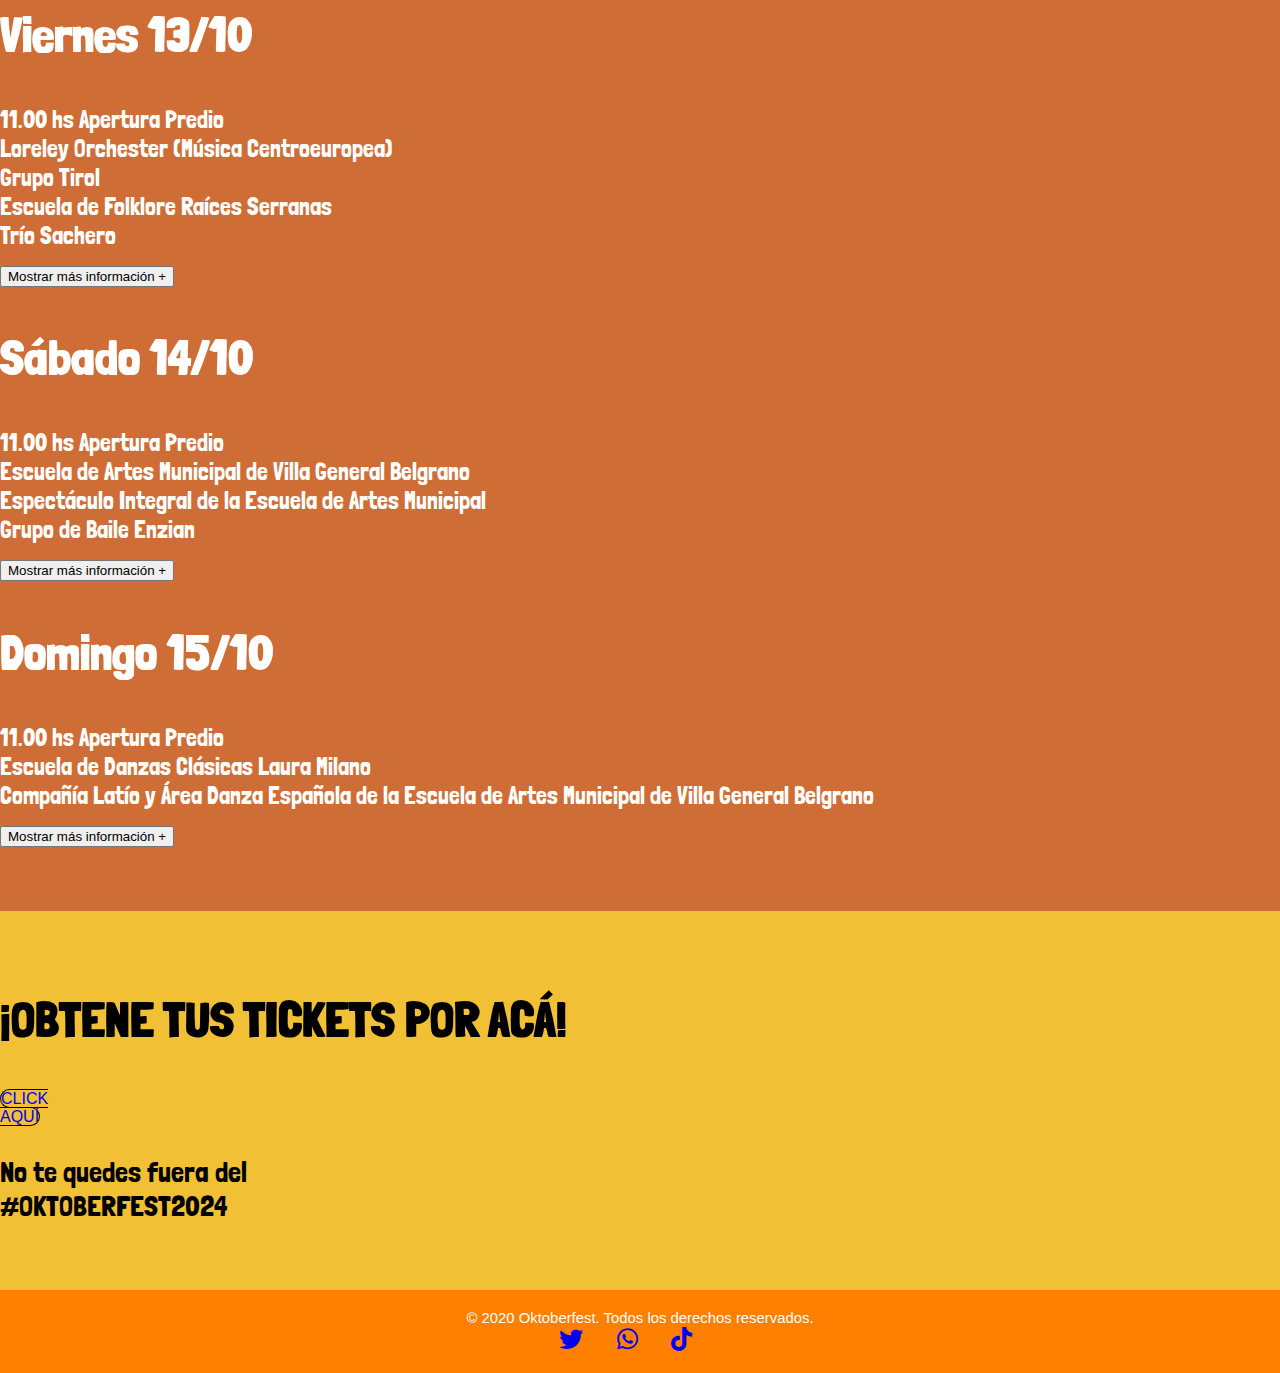
<file: g1/programacion.html>
<!DOCTYPE html>
<html lang="es">

<head>
    <meta charset="UTF-8">
    <meta name="viewport" content="width=device-width, initial-scale=1.0">
    <title>Noel Barberis, Agustin Rossi, German Sassi, Nazarena Soffulto DGM4AP 2023</title>
    <!-- vincular normalize.css -->
    <link href="https://cdn.jsdelivr.net/npm/bootstrap@5.3.2/dist/css/bootstrap.min.css" rel="stylesheet"
        integrity="sha384-T3c6CoIi6uLrA9TneNEoa7RxnatzjcDSCmG1MXxSR1GAsXEV/Dwwykc2MPK8M2HN"
        crossorigin="anonymous">
    <link rel="stylesheet" href="https://necolas.github.io/normalize.css/8.0.1/normalize.css">
    <link rel="stylesheet" href="https://cdnjs.cloudflare.com/ajax/libs/font-awesome/6.0.0/css/all.min.css">
    <!-- vincular tu css -->
    <link rel="stylesheet" type="text/css" href="estilo.css">
    <!-- tipografias -->
    <link rel="preconnect" href="https://fonts.googleapis.com">
    <link rel="preconnect" href="https://fonts.gstatic.com" crossorigin>
    <link href="https://fonts.googleapis.com/css2?family=Londrina+Solid:wght@100;400&display=swap" rel="stylesheet">
</head>

<body>
  <!-- comienza barra de navegacion -->
  <nav class="navbar navbar-expand-lg navbar-light bg-info justify-content-end px-4">
    <a class="navbar-brand" href="index.html"><img src="img/logo.png" class="img-fluid"></a>
    <button class="navbar-toggler" type="button" data-bs-toggle="collapse" data-bs-target="#navbarNav"
            aria-controls="navbarNav" aria-expanded="false" aria-label="Toggle navigation">
        <span class="navbar-toggler-icon"></span>
    </button>
    <div class="collapse navbar-collapse" id="navbarNav">
        <ul class="navbar-nav ms-auto">
            <li class="nav-item">
                <a class="nav-link" href="index.html">La fiesta</a>
            </li>
            <li class="nav-item">
                <a class="nav-link" href="artistas.html">Artistas</a>
            </li>
            <li class="nav-item">
                <a class="nav-link" href="imagenes.html">Imágenes</a>
            </li>
            <li class="nav-item">
                <a class="nav-link" href="programacion.html"><b>Programación</b></a>
            </li>
            <li class="nav-item">
                <a class="nav-link" href="bierbus.html">BierBus</a>
            </li>
        </ul>
    </div>
</nav>

  <!-- finaliza barra de navegacion -->
   <!-- inicio linea divisoria -->
   <section class="linea_artistica">
    <div class="container">
        <div class="row">
            <div class="col-12 text-center lineaa">
            </div>
        </div>
    </div>
</section>
<!-- finaliza linea divisoria -->
    <!-- inicio PROGRAMACION-->
    <div class="bloqueprogramacion">
        <div class="container programacion">
            <h1>PROGRAMACIÓN ARTÍSTICA</h1>
            <div class="row">
                <!--columna 1-->
                <div class="col-md-4">
                    <div>
                        <div >
                            <h2>Viernes 06/10</h2>
                            <div class="informacion1 collapse">
                                <ul>
                                    <li class="text-info">11.00 hs Apertura Predio</li>
                                    <li>Musik Freunde </li>
                                    <li>Triskel Dance </li>
                                    <li>Escuela de Danzas Sol de España </li>
                                    <li>
                                        <h3>VIRUS</h3>
                                    </li>
                                </ul>
                            </div>
                            <button class="btn btn-primary" data-bs-toggle="collapse" data-bs-target=".informacion1" aria-expanded="false" aria-controls="informacion1">
                                <span class="visually-hidden">Mostrar más información</span>
                                +
                            </button>
                        </div>
                    </div>
                </div>
                <!--columna 2-->
                <div class="col-md-4">
                    <div>
                        <div>
                            <h2>Sabado 07/10</h2>
                            <div class="informacion2 collapse">
                                <ul>
                                    <li class="text-info">11.00 hs Apertura Predio</li>
                                    <li>Ballet Divergente</li>
                                    <li>Academia de Danzas Amulen</li>
                                    <li>Estudio De Danzas y Folklore Argentino Pari Aike</li>
                                    <li>
                                        <h3>DIEGO TORRES</h3>
                                    </li>
                                </ul>
                            </div>
                            <button class="btn btn-primary" data-bs-toggle="collapse" data-bs-target=".informacion2" aria-expanded="false" aria-controls="informacion2">
                                <span class="visually-hidden">Mostrar más información</span>
                                +
                            </button>
                        </div>
                    </div>
                </div>
                <!--columna 3-->
                <div class="col-md-4">
                    <div>
                        <div >
                            <h2>Domingo 08/10</h2>
                            <div class="informacion3 collapse">
                                <ul>
                                    <li class="text-info">11.00 hs Apertura Predio</li>
                                    <li>Ballet Divergente </li>
                                    <li>Academia de Danzas Amulen </li>
                                    <li>Estudio De Danzas y Folklore Argentino Pari Aike</li>
                                    <li>
                                        <h3>LIGHTPLAY</h3>
                                    </li>
                                </ul>
                            </div>
                            <button class="btn btn-primary" data-bs-toggle="collapse" data-bs-target=".informacion3" aria-expanded="false" aria-controls="informacion3">
                                <span class="visually-hidden">Mostrar más información</span>
                                +
                            </button>
                        </div>
                    </div>
                </div>
            <!-- inicio linea divisoria -->
            <section class="linea_artistica lineaadistinta" >
                <div class="container-1">
                    <div class="row">
                        <div class="col-xs-12 col-md-12 col-lg-12 text-center lineaa">
                        </div>
                    </div>
                </div>
            </section>
            <!-- finaliza linea divisoria -->
                <!--columna 4-->
                <div class="col-md-4">
                    <div>
                        <div >
                            <h2>Viernes 13/10</h2>
                            <div class="informacion4 collapse">
                                <ul>
                                    <li class="text-info">11.00 hs Apertura Predio</li>
                                    <li>Loreley Orchester (Música Centroeuropea)</li>
                                    <li>Grupo Tirol </li>
                                    <li>Escuela de Folklore Raíces Serranas</li>
                                    <li>Trío Sachero</li>
                                </ul>
                            </div>
                            <button class="btn btn-primary" data-bs-toggle="collapse" data-bs-target=".informacion4" aria-expanded="false" aria-controls="informacion4">
                                <span class="visually-hidden">Mostrar más información</span>
                                +
                            </button>
                        </div>
                    </div>
                </div>
                <!--columna 5-->
                <div class="col-md-4">
                    <div>
                        <div>
                            <h2>Sábado 14/10</h2>
                                <div class="informacion5 collapse">
                                    <ul>
                                        <li class="text-info">11.00 hs Apertura Predio</li>
                                        <li>Escuela de Artes Municipal de Villa General Belgrano</li>
                                        <li>Espectáculo Integral de la Escuela de Artes Municipal </li>
                                        <li>Grupo de Baile Enzian</li>
                                    </ul>
                            </div>
                            <button class="btn btn-primary" data-bs-toggle="collapse" data-bs-target=".informacion5" aria-expanded="false" aria-controls="informacion5">
                                <span class="visually-hidden">Mostrar más información</span>
                                +
                            </button>
                        </div>
                    </div>
                </div>
                <!--columna 6-->
                <div class="col-md-4">
                    <div>
                        <div >
                            <h2>Domingo 15/10</h2>
                            <div class="informacion6 collapse">
                                <ul>
                                    <li class="text-info">11.00 hs Apertura Predio</li>
                                    <li>Escuela de Danzas Clásicas Laura Milano</li>
                                    <li>Compañía Latío y Área Danza Española de la Escuela de Artes Municipal de Villa General
                                        Belgrano</li>
                                </ul>
                            </div>
                            <button class="btn btn-primary" data-bs-toggle="collapse" data-bs-target=".informacion6" aria-expanded="false" aria-controls="informacion6">
                                <span class="visually-hidden">Mostrar más información</span>
                                +
                            </button>
                        </div>
                    </div>
                </div>
            </div>
        </div>
    </div>
    <!-- Fin PROGRAMACION-->
    <!-- inicio comprar tickets-->
    <div class="container-fluid comprartickets pt-4 pb-4">
        <div class="row">
            <div class="col-12 mx-auto text-center">
                <h2>¡OBTENE TUS TICKETS POR ACÁ!</h2>
                <a href="https://wa.me/1151171492" type="button" class="btn btn-round botonredondo mt-4">CLICK</br>AQUÍ</a>
                <p class="mt-4 mx-auto">No te quedes fuera del #OKTOBERFEST2024</p>
            </div>
        </div>
    </div>
    <!-- fin comprar tickets-->
  <!-- inicio footer -->
  <footer>
    <div class="container">
        <div class="row">
            <div class="col-md-4 text-md-left text-center">
            </div>
            <div class="col-md-4 text-md-center text-center">
                <p class="text-center footerr">&copy; 2020 Oktoberfest. Todos los derechos reservados.</p>
            </div>
            <div class="col-md-4 text-md-right text-center">
                <a href="#" class="social-icons"><i class="fab fa-twitter"></i></a>
                <a href="https://wa.me/1151171492" class="social-icons"><i class="fab fa-whatsapp"></i></a>
                <a href="#" class="social-icons"><i class="fab fa-tiktok"></i></a>
            </div>
        </div>
    </div>
</footer>
<!-- fin footer -->
    <!-- Enlaces a bibliotecas -->
    <script src="https://cdn.jsdelivr.net/npm/bootstrap@5.3.0/dist/js/bootstrap.bundle.min.js"></script>
</body>

</html>
</file>
<file: estilo.css>
a {
  text-decoration: none;
}

a b {
  text-decoration: underline;
  color: #f1c035;
}

body {
  font-family: 'Segoe UI', Tahoma, Geneva, Verdana, sans-serif;
    background-image: url(img/fondo.jpg);
    background-repeat: no-repeat;
}


h1{
  font-family: 'Londrina Solid', sans-serif;
}

h2 {
  font-family: 'Londrina Solid', sans-serif;
  font-size: 3.1rem;
}

p {
  font-family: 'Londrina Solid', sans-serif;
  font-size: 1.8rem;

}

li{
  color: white;
  font-size: 1.5rem;
}

/*Inicio barra de navegacion*/
.nav-item {
  font-family: 'Londrina Solid', sans-serif;
}


.navbar {
text-decoration: none;
}

.nav-link a:hover {
  color: #f1c035;
}

  /* fin barra de navegacion*/
 
  .header{
    background-image: url(img/textura_cerveza.jpg);
    background-repeat: no-repeat;
    background-size: cover;
  }

  .linea_artistica {
    background-image: url(img/linea_artistica.jpg);
  }

  /* boton redondo*/
 .botonredondo {
  border-radius: 3.1rem; 
  background-color: transparent; 
  border: 0.1rem solid black; 
 
}

 /* boton redondo*/

 .grillaartistica{
  background-image: url(img/fondogrillaartistica.jpg);
 }

 /* footer*/
 footer {
      background-color: #ff8000; /* Color naranja */
      color: #fff; /* Color de texto blanco */
      padding: 1.2rem 0;
      text-align: center;
    }

    .social-icons {
      font-size: 1.5rem;
      margin-right: 1.8rem;
    }
   /* footer*/


   /* PAGINA ARTISTAS */
   .artistas {
    background-color: #E39704;
   }

  
   .botonconocemas{
    border: none; 
    color: black;
    background-color: #FCCC03;
    font-family: 'Londrina Solid', sans-serif;
   }
   
   .form-label{
    font-family: 'Londrina Solid', sans-serif;
   }

   .cerveza {
    background-color: #8DA7B5;

   }

   .fotoedicionanterior {
    background-color: #8DA7B5;
   }
  /* FIN PAGINA ARTISTAS */


  .nosinteresaconocerte{
    background-image: url(img/imagenes/fondoimagenes.jpg);
    background-size: cover;
    background-repeat: no-repeat;
    background-position: center center;
   
  }


  .header-imagenes{
    background-image: url(img/imagenes/imagen.jpg);
    background-repeat: no-repeat;
    background-size:contain;
  }

  .anteriores{
    background-color: #CF6D36;
  }
  .imagenedicionanterior {
    background-color: #8DA7B5; 
    font-family: 'Londrina Solid', sans-serif;
    text-align: center;

  }

  .vermasimagenes{
    background-color: #CF6D36;
  }

.programacion h2{
  color: white;
}
  .programacion ul li {
    color: white;
    list-style: none;
    font-family: 'Londrina Solid', sans-serif;
  }

  h3{
    font-family: 'Londrina Solid', sans-serif;
    font-size: 1.8rem;
  }

  #carouselExampleControls {
    background-color: rgb(78, 139, 139);
}


  .artistaaas{
    color: #FCCC03;
  }

ul{
  font-family: 'Londrina Solid', sans-serif; 
  padding: 0;
}


.footerr{
  font-size: 0.93rem; 
  font-family: 'Gill Sans', 'Gill Sans MT', Calibri, 'Trebuchet MS', sans-serif;
  margin: 0 auto;
}

.lineaa {
  margin-top: 0.3125rem;
    margin-bottom: 1.25rem;
}

.lineaadistinta{
  margin-top: 4%; 
  margin-bottom: 4%;
}



@media (max-width: 576px) {
  .lafiesta {
      background-color: rgb(255, 145, 0); 
      padding-top: 4%; padding-bottom: 3%;
  }

  .imageneses {
    position: relative;
    padding-top: 120px;
  }
 
}

@media (min-width: 576px) {
  .lafiesta{
    background-image: url(img/artistas/fondolafiesta.jpg);
    background-size: cover;
    background-repeat: no-repeat;
    background-position: center center;
    padding-top: 4%; padding-bottom: 3%;
   }

   .imageneses {
    margin-top: 35.875rem; 
    padding-bottom: 0.875rem;
  }
}

.headerbierbus{
 
   background-image: url(img/bierbus/fondoheader.jpg);
}
</file>
<file: g1/estilo.css>
a {
  text-decoration: none;
}

a b {
  text-decoration: underline;
  color: #f1c035;
}

body {
  margin: 0;
  padding: 0;
  font-family: 'Segoe UI', Tahoma, Geneva, Verdana, sans-serif;
    background-image: url(img/fondo.jpg);
    background-repeat: no-repeat;
}


h1{
  font-family: 'Londrina Solid', sans-serif;
  font-size: 4.3rem;
}

h2 {
  font-family: 'Londrina Solid', sans-serif;
  font-size: 3.1rem;
}

p {
  font-family: 'Londrina Solid', sans-serif;
  font-size: 1.8rem;
  width: 25rem;

}

li{
  color: white;
  font-size: 1.5rem;
}

/*Inicio barra de navegacion*/
.nav-item {
  font-family: 'Londrina Solid', sans-serif;
}


.navbar {
text-decoration: none;
}

.nav-link a:hover {
  color: #f1c035;
}

  /* fin barra de navegacion*/
 
  .header{
    background-image: url(img/textura_cerveza.jpg);
    background-repeat: no-repeat;
    background-size: cover;
  }

  .linea_artistica {
    background-image: url(img/linea_artistica.jpg);
  }

 .comprartickets {
  padding-top: 3%;
  padding-bottom: 3% ;
  background-color: #f1c035;
 }

  /* boton redondo*/
 .botonredondo {
  border-radius: 3.1rem; 
  background-color: transparent; 
  border: 0.1rem solid black; 
  margin-top: 1%;
  margin-bottom: 1%;
}

 /* boton redondo*/

 .grillaartistica{
  background-image: url(img/fondogrillaartistica.jpg);
  padding-top: 3%;
  padding-bottom: 3%;
 }

 /* footer*/
 footer {
      background-color: #ff8000; /* Color naranja */
      color: #fff; /* Color de texto blanco */
      padding: 1.2rem 0;
      text-align: center;
    }

    .social-icons {
      font-size: 1.5rem;
      margin-right: 1.8rem;
    }
   /* footer*/


   /* PAGINA ARTISTAS */
   .artistas {
    background-color: #E39704;
    padding-top: 3%;
    padding-bottom: 3%;
   }

  
   .botonconocemas{
    border: none; 
    color: black;
    background-color: #FCCC03;
    font-family: 'Londrina Solid', sans-serif;
   }
   

   .cerveza {
    background-color: #8DA7B5;
    padding-top: 3%;
    padding-bottom: 3%;
   }

   .fotoedicionanterior {
    background-color: #8DA7B5;
   }
  /* FIN PAGINA ARTISTAS */


  .nosinteresaconocerte{
    background-image: url(img/imagenes/fondoimagenes.jpg);
    background-size: cover;
    background-repeat: no-repeat;
    background-position: center center;
   
  }


  .header-imagenes{
    background-image: url(img/imagenes/imagen.jpg);
    background-size: contain;
    background-repeat: no-repeat;
    width:100%;
  }
  .imageneses{
    padding-top: 30%; padding-bottom: 20px;
  }

  .anteriores{
    padding-top: 3%; padding-bottom: 3%; background-color: #CF6D36;
  }
  .imagenedicionanterior {
    background-color: #8DA7B5; 
    font-family: 'Londrina Solid', sans-serif;
    text-align: center;
    padding-top: 1%;
    margin-top: 2%;
  }

  .vermasimagenes{
    background-color: #CF6D36;
    padding-top: 3%; padding-bottom: 3%;
  }

  .bloqueprogramacion{
    background-color: #CF6D36;
  }
  .programacion{

    padding-top:5% ;
    color: white;
    width: 80%;
    padding-bottom: 5%;

  }
.programacion h2{
  color: white;
}
  .programacion ul li {
    color: white;
    list-style: none;
    font-family: 'Londrina Solid', sans-serif;
  }

  h3{
    font-family: 'Londrina Solid', sans-serif;
    font-size: 1.8rem;
  }

  .carrouselcolor{
    padding-top: 2%;
    background-color: rgb(78, 139, 139);
    padding-bottom: 2%;
  }

  .artistaaas{
    color: #FCCC03;
  }

ul{
  font-family: 'Londrina Solid', sans-serif; 
  padding: 0;
}


.footerr{
  font-size: 0.93rem; 
  font-family: 'Gill Sans', 'Gill Sans MT', Calibri, 'Trebuchet MS', sans-serif;
  margin: 0 auto;
}

.lineaa {
  margin-top: 5px; 
  margin-bottom: 20px;
}

.lineaadistinta{
  margin-top: 4%; 
  margin-bottom: 4%;
}

.textolargo{
  margin-top: 3%;
   margin-bottom: 3%;
}

.margenes-verticales {
 padding-top: 4%; /* Puedes ajustar este valor según lo que necesites */
  padding-bottom: 4%; /* Puedes ajustar este valor según lo que necesites */
}


@media (max-width: 576px) {
  .lafiesta {
      background-color: rgb(255, 145, 0); 
      padding-top: 4%; padding-bottom: 3%;
  }
}

@media (min-width: 576px) {
  .lafiesta{
    background-image: url(img/artistas/fondolafiesta.jpg);
    background-size: cover;
    background-repeat: no-repeat;
    background-position: center center;
    padding-top: 4%; padding-bottom: 3%;
   }

}

.headerbierbus{
  height: 600px; background-image: url(img/bierbus/fondoheader.jpg);
}
</file>
